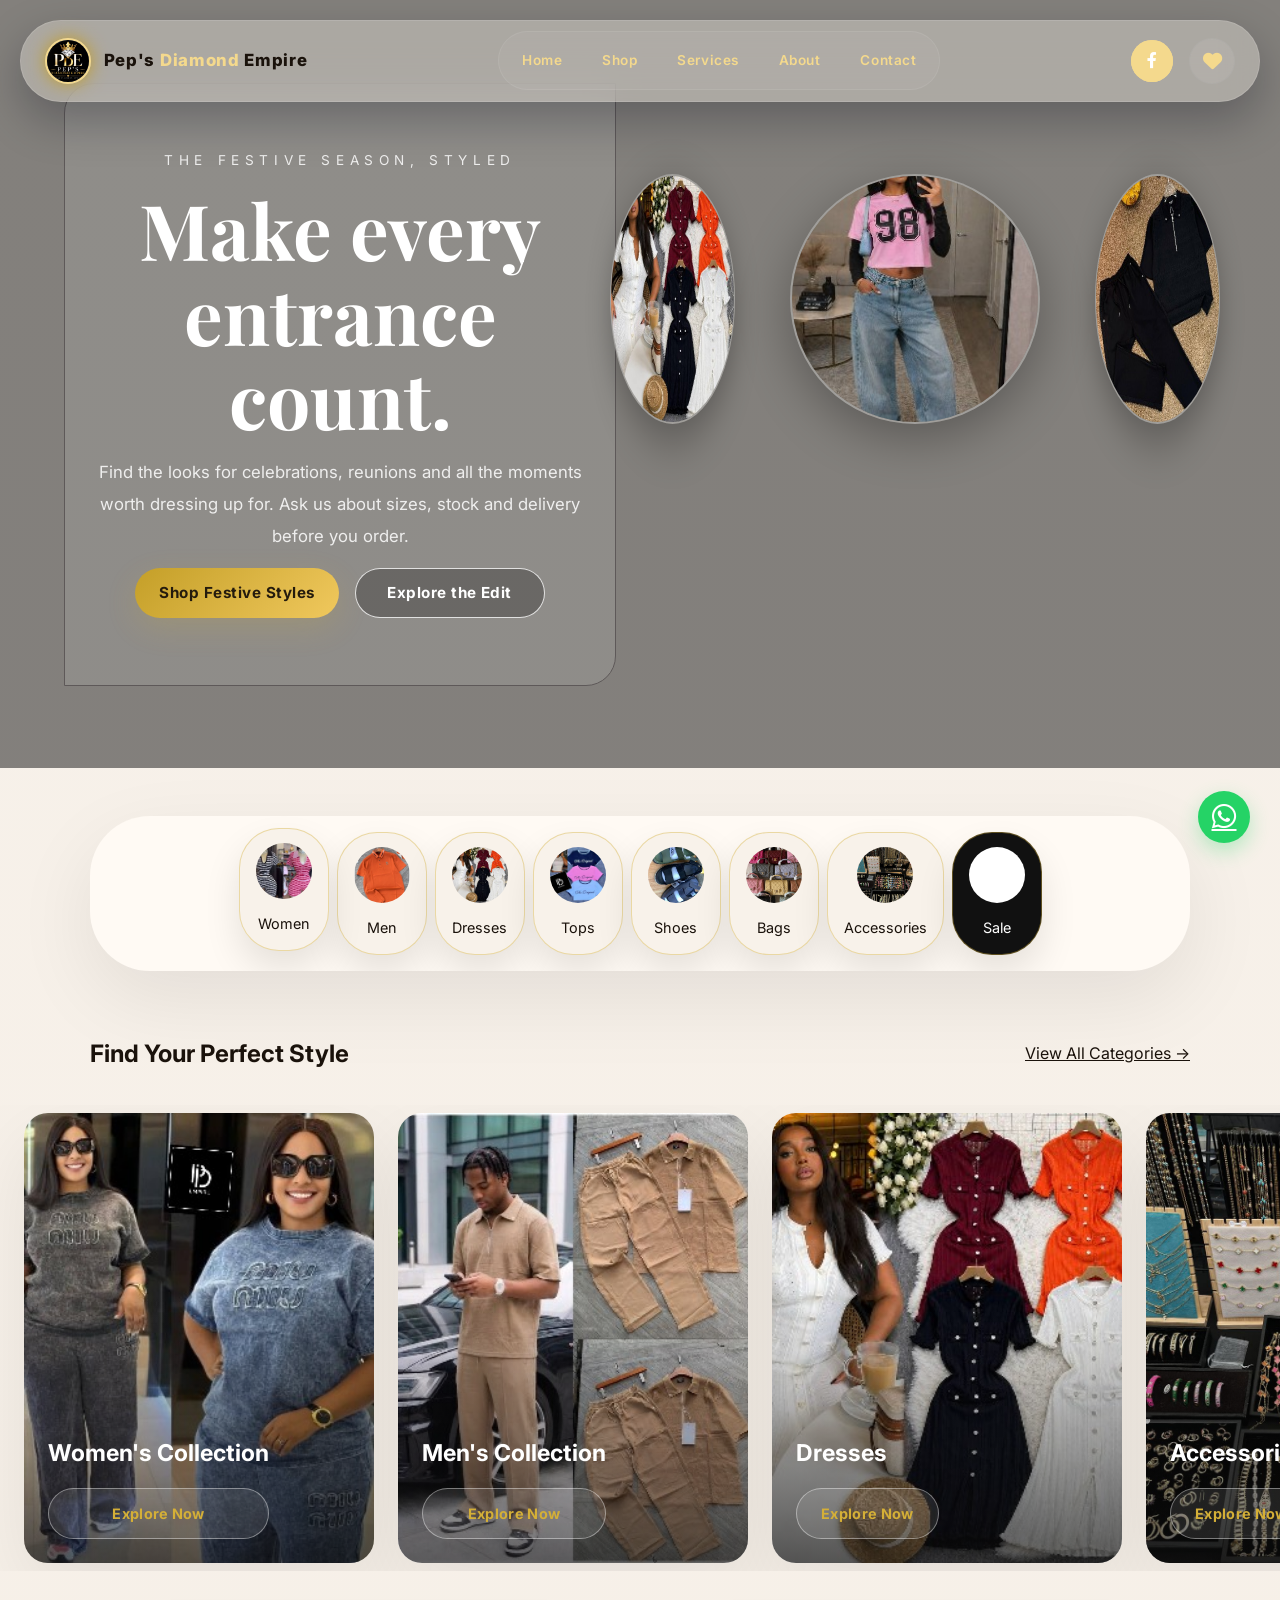
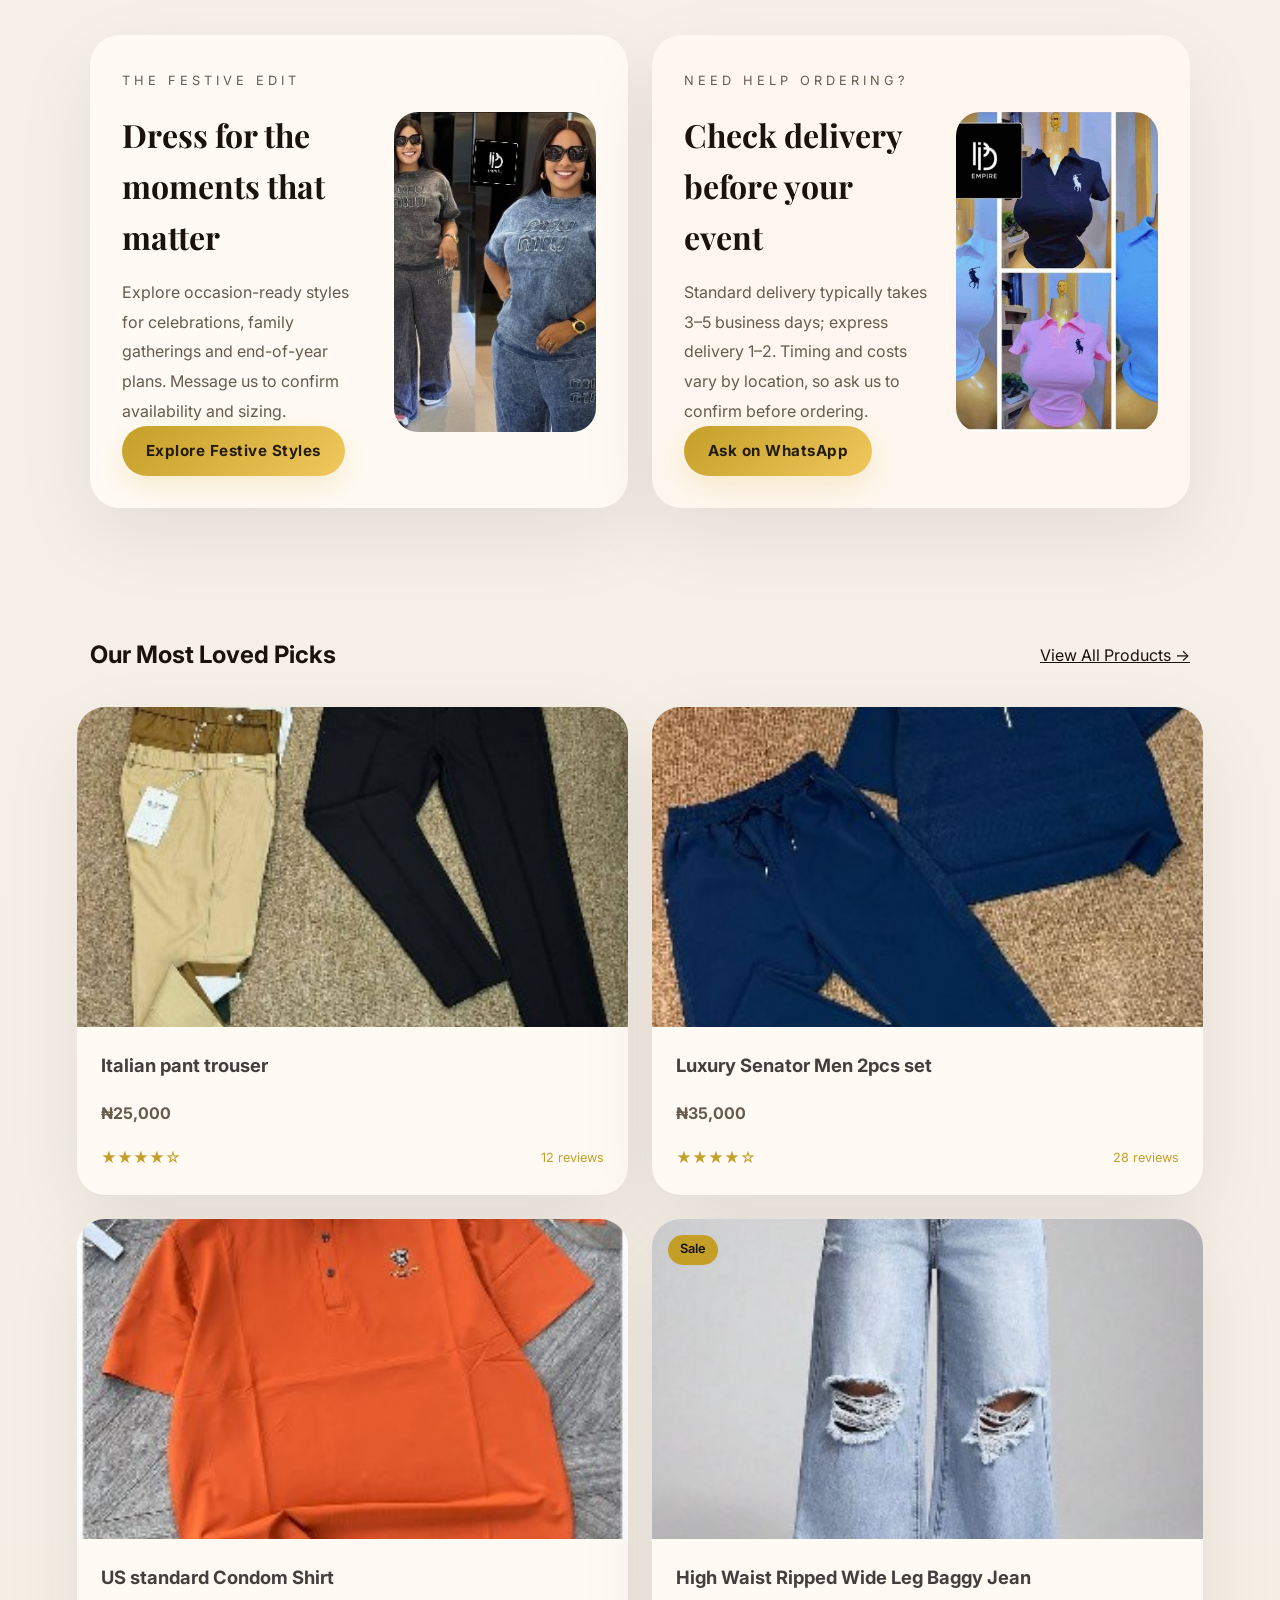
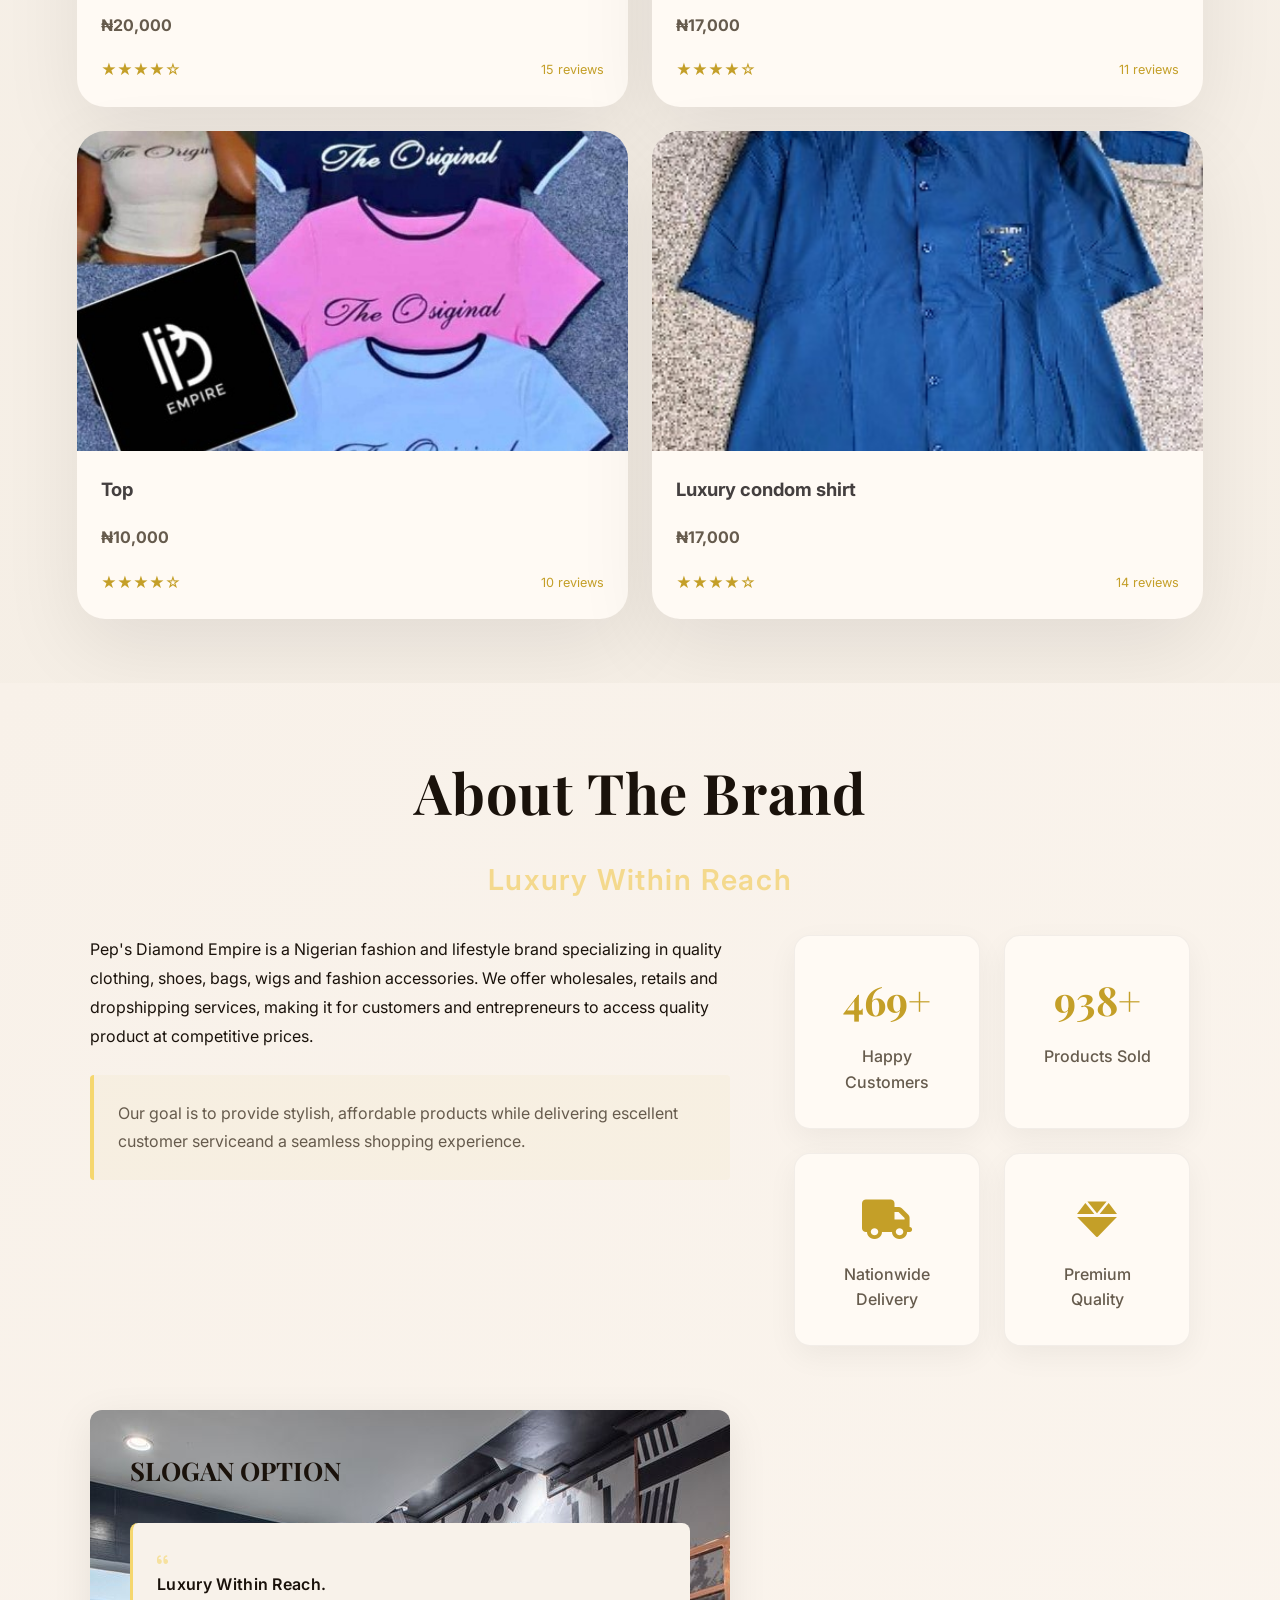
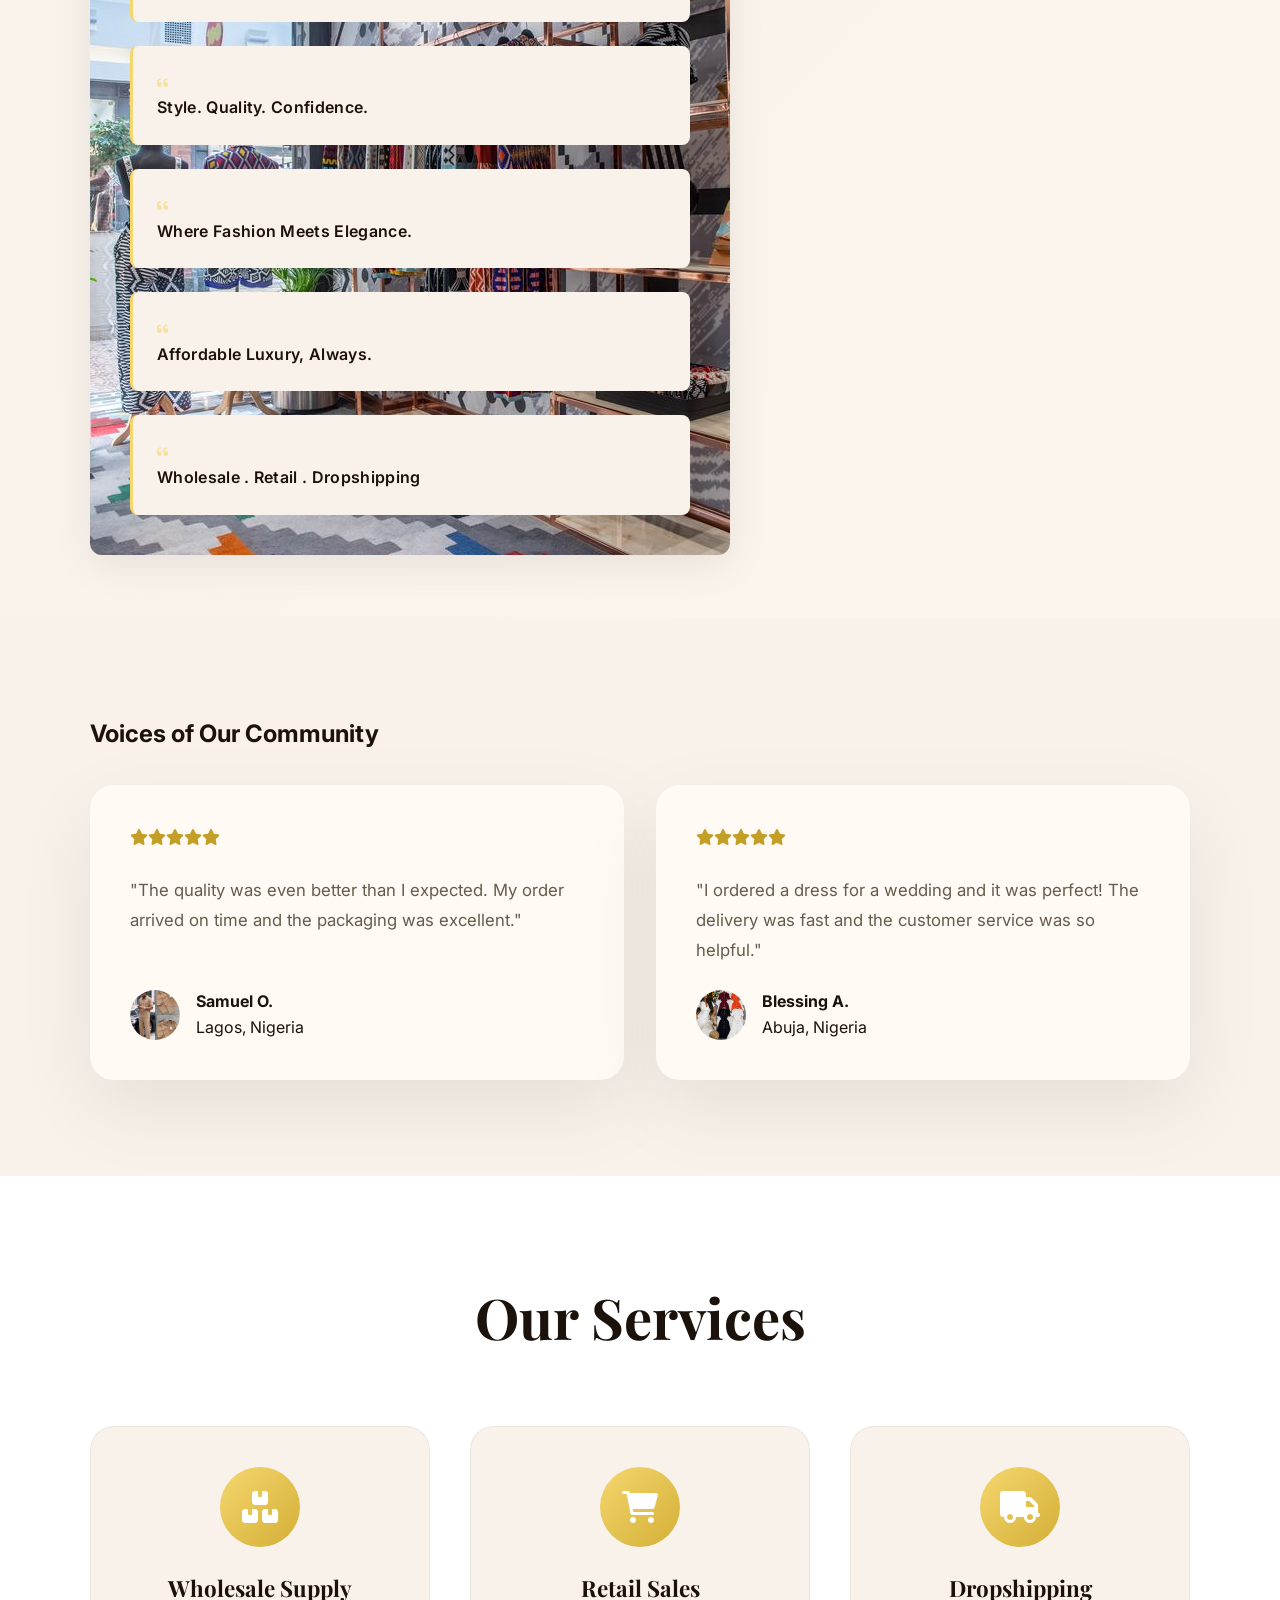
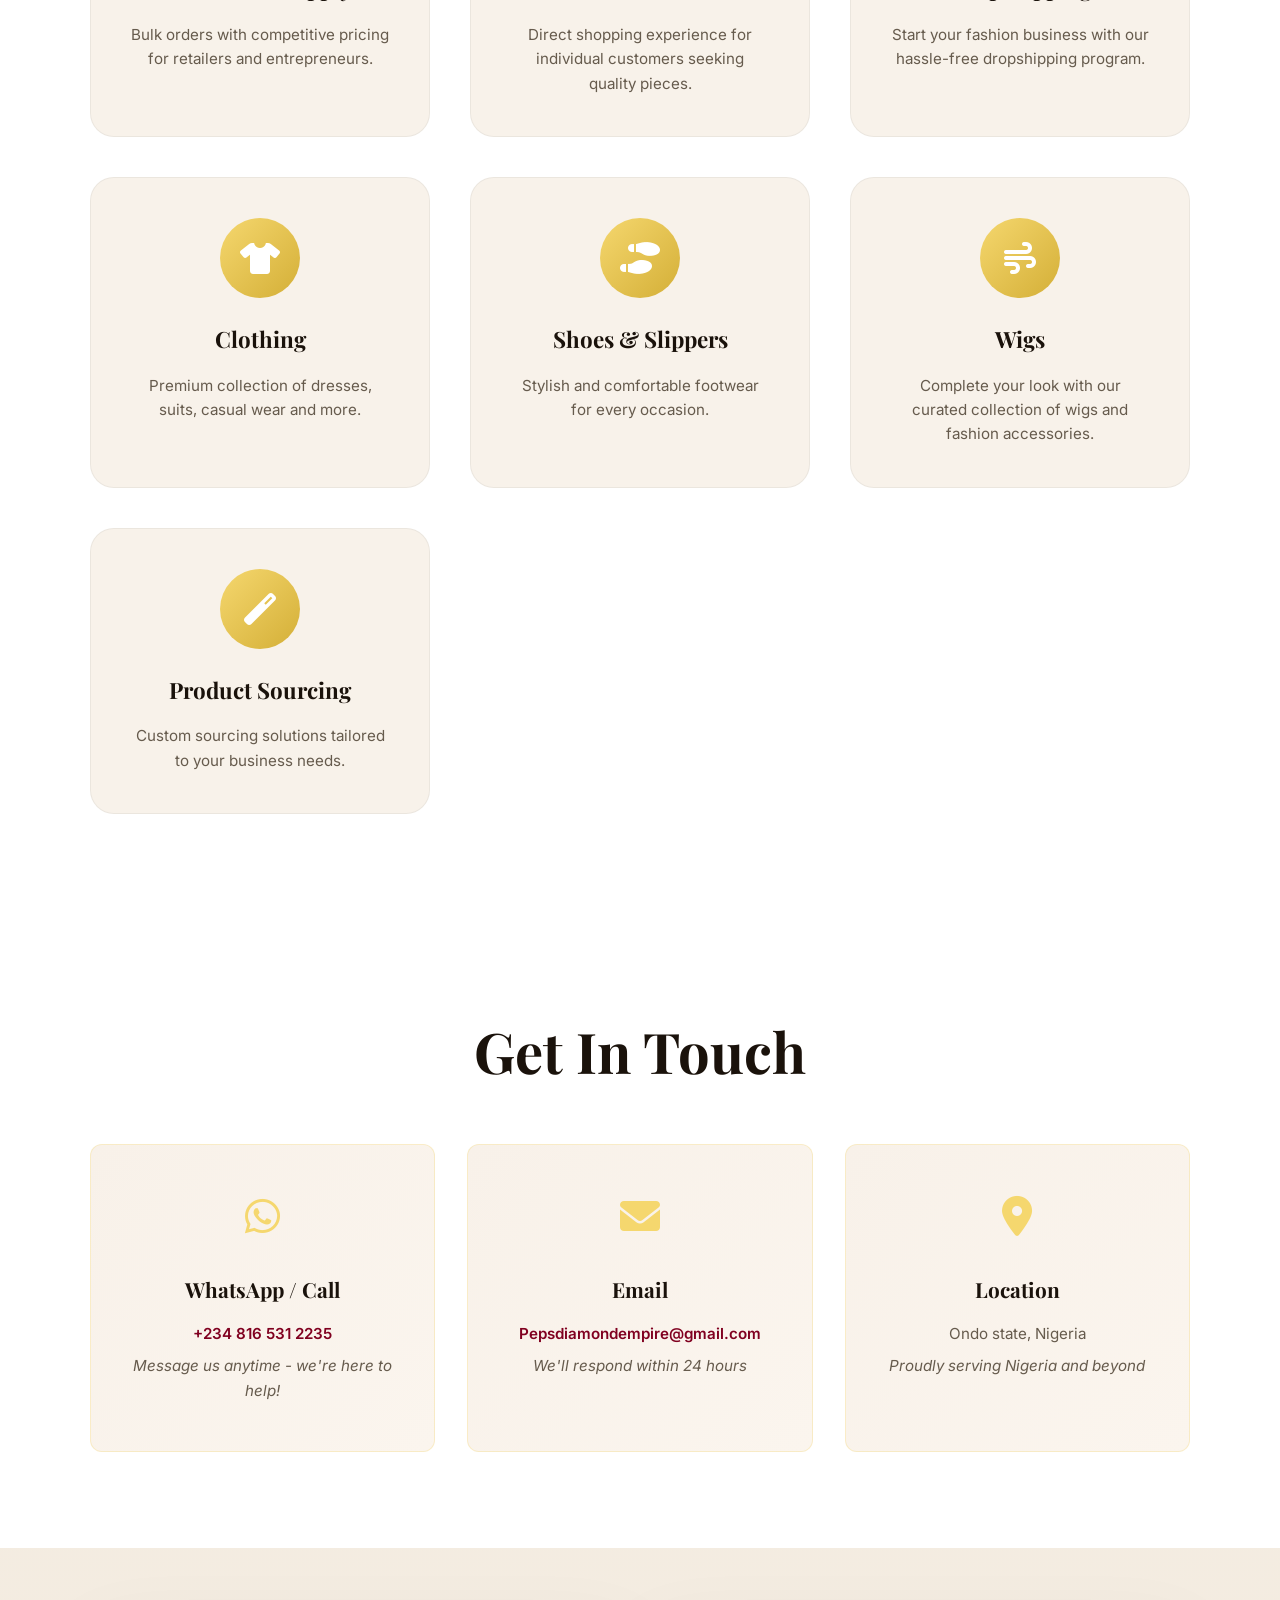
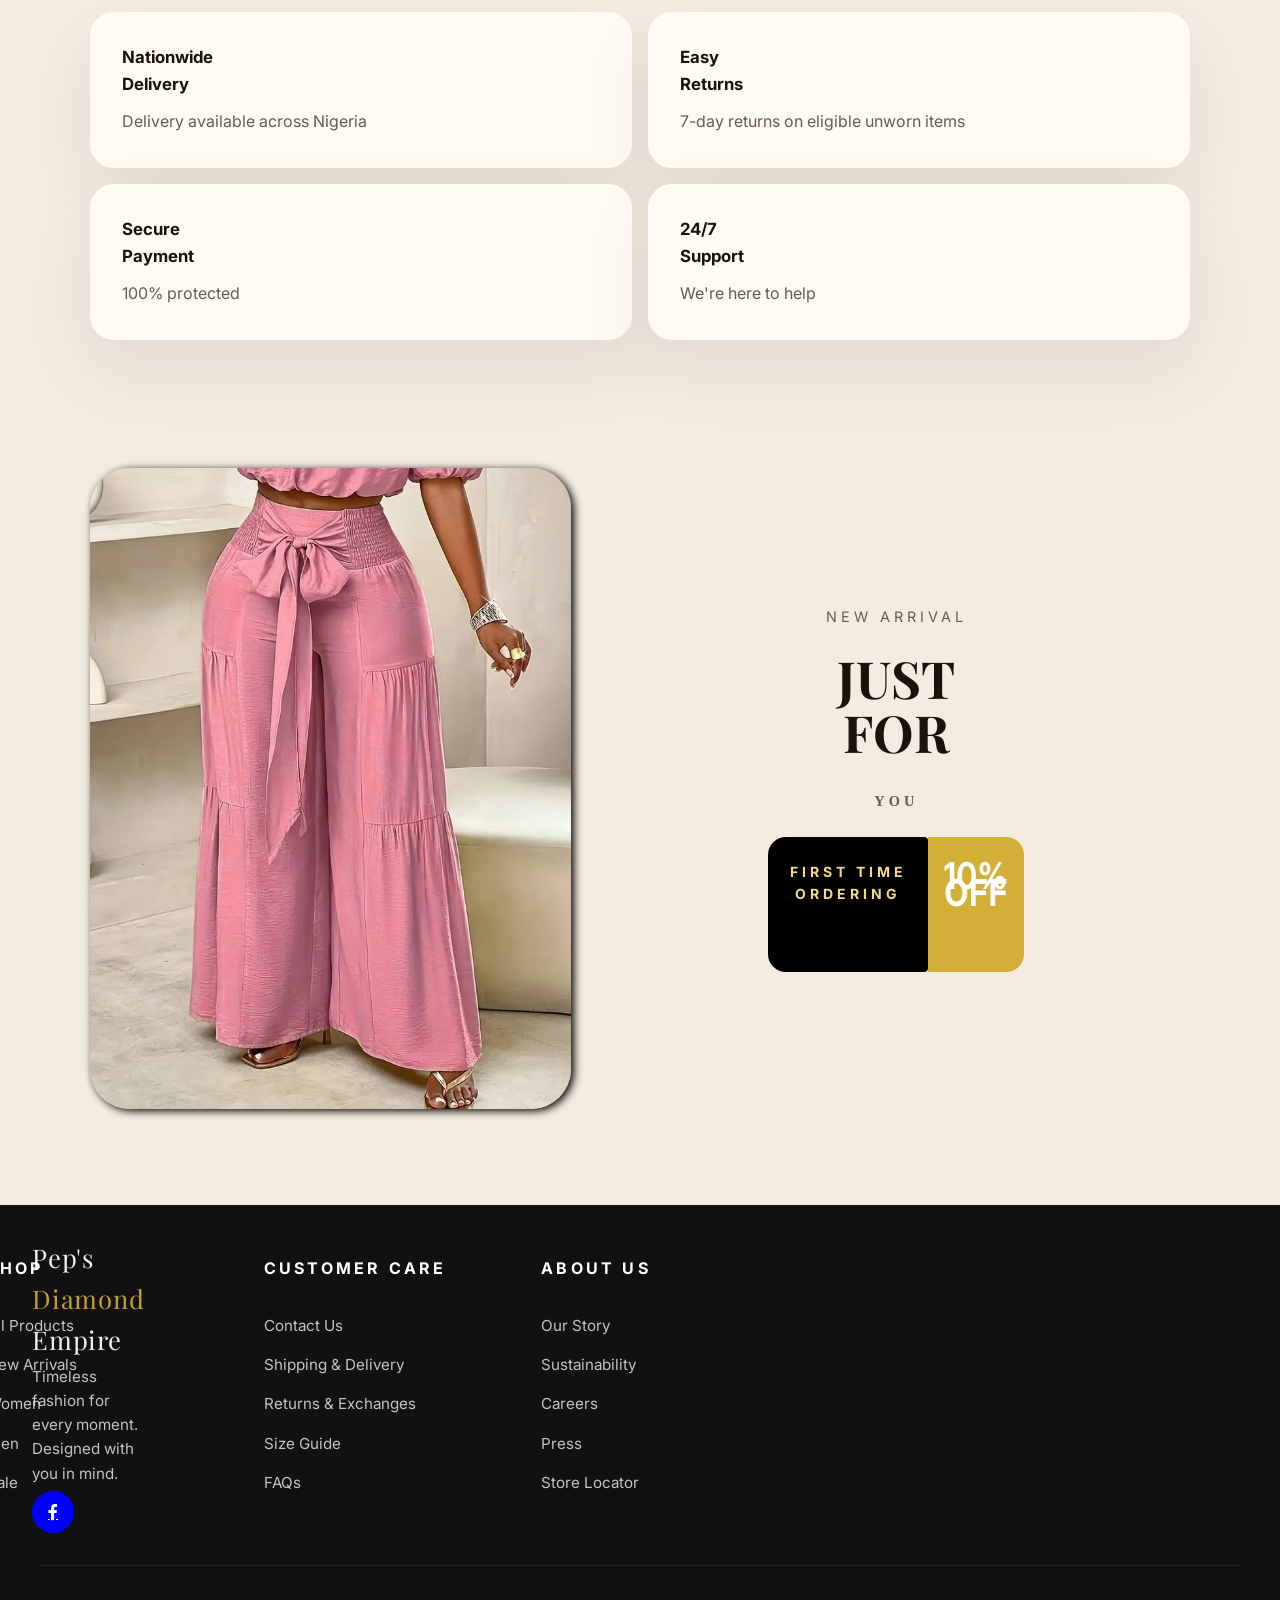
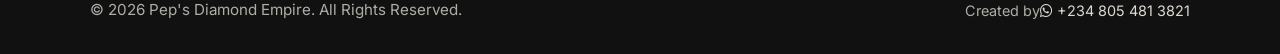
<file: index.html>
<!doctype html>
<html lang="en">
  <head>
    <meta charset="UTF-8" />
    <meta name="viewport" content="width=device-width, initial-scale=1.0" />
    <title>Pep's Diamond Empire</title>
    <link rel="icon" type="image/png" href="asset/peps logoss.png" />
    <link rel="preconnect" href="https://fonts.googleapis.com" />
    <link rel="preconnect" href="https://fonts.gstatic.com" crossorigin />
    <link
      href="https://fonts.googleapis.com/css2?family=Inter:wght@300;400;500;600;700&family=Playfair+Display:wght@400;500;600;700&display=swap"
      rel="stylesheet"
    />
    <link
      rel="stylesheet"
      href="https://cdnjs.cloudflare.com/ajax/libs/font-awesome/6.0.0/css/all.min.css"
    />
    <link rel="stylesheet" href="Style.css" />
  </head>
  <body>
    <div id="loader">
      <div class="diamond-loader">
        <img
          src="asset/peps logoss.png"
          alt="Pep's Diamond Empire Logo"
          class="brand-logo"
        />
      </div>
      <div class="loader-text">Pep's <span>Diamond</span> Empire</div>
    </div>

    <div class="page-overlay" id="page-overlay"></div>
    <header class="site-header">
      <nav class="navbar container">
        <div class="brand">
          <a href="index.html"
            ><img
              src="asset/peps logoss.png"
              alt="Pep's Diamond Empire"
              class="brand-logo"
          /></a>
          <a href="index.html" class="brand-name"
            >Pep's <span>Diamond</span> Empire</a
          >
        </div>

        <ul class="nav-links" id="nav-links">
          <button
            class="nav-close-btn"
            id="nav-close-btn"
            title="Close menu"
            aria-label="Close navigation menu"
          >
            <i class="fas fa-times"></i>
          </button>
          <li><a href="index.html">Home</a></li>
          <li><a href="Shop.html">Shop</a></li>
          <li><a href="#services">Services</a></li>
          <li><a href="#about">About</a></li>
          <li><a href="#contact">Contact</a></li>
        </ul>
        <div class="social-links">
          <div class="social-links">
            <a
              href="https://www.facebook.com/PepsDiamondEmpire"
              target="_blank"
              rel="noopener noreferrer"
              title="Facebook"
              ><i class="fab fa-facebook-f"></i
            ></a>
          </div>
        </div>
        <div class="header-actions">
          <a
            href="Wishlist.html"
            class="header-wishlist-btn"
            title="My Wishlist"
            aria-label="View Wishlist"
          >
            <i class="fas fa-heart"></i>
            <span class="wishlist-counter">0</span>
          </a>
        </div>
        <button
          class="menu-toggle"
          id="mobile-menu"
          title="Toggle navigation"
          aria-label="Open navigation menu"
        >
          <i class="fas fa-bars"></i>
        </button>
      </nav>
    </header>

    <main>
      <section class="hero" id="home">
        <!-- Video Background -->
        <video autoplay muted loop playsinline class="hero-video-bg">
          <source src="asset/Untitled-design.mp4" type="video/mp4" />
          Your browser does not support the video tag.
        </video>
        <div class="hero-overlay"></div>
        <div class="hero-inner fade-in">
          <div class="hero-copy">
            <span class="eyebrow">THE FESTIVE SEASON, STYLED</span>
            <h1>Make every<br />entrance count.</h1>
            <p>
              Find the looks for celebrations, reunions and all the moments
              worth dressing up for. Ask us about sizes, stock and delivery
              before you order.
            </p>
            <div class="hero-actions">
              <a href="Shop.html" class="btn btn-primary"
                >Shop Festive Styles</a>
              <a href="#festive-edit" class="btn btn-secondary"
                >Explore the Edit</a>
            </div>
          </div>
          <div class="hero-product-rotator">
            <img
              src="asset/Men wears/61695.jpg"
              alt="Rotating Product 1"
              style="--i: 1"
            />
            <img
              src="asset/Men wears/61722.jpg"
              alt="Rotating Product 2"
              style="--i: 2"
            />
            <img
              src="asset/shoes/61441.jpg"
              alt="Rotating Product 3"
              style="--i: 3"
            />
            <img
              src="asset/shoes/61728.jpg"
              alt="Rotating Product 4"
              style="--i: 4"
            />
            <img
              src="asset/Womenwears/61432.jpg"
              alt="Rotating Product 5"
              style="--i: 5"
            />
            <img
              src="asset/Womenwears/61435.jpg"
              alt="Rotating Product 6"
              style="--i: 6"
            />
          </div>
        </div>
      </section>

      <section class="category-nav">
        <div class="container">
          <div class="category-nav-inner">
            <a href="Shop.html?category=women" class="category-pill active">
              <img
                src="asset/Womenwears/61799.jpg"
                alt="Women"
                loading="lazy"
              />
              <span>Women</span>
            </a>
            <a href="Shop.html?category=men" class="category-pill">
              <img src="asset/Men wears/61697.jpg" alt="Men" loading="lazy" />
              <span>Men</span>
            </a>
            <a href="Shop.html?category=women" class="category-pill">
              <img
                src="asset/Womenwears/61432.jpg"
                alt="Dresses"
                loading="lazy"
              />
              <span>Dresses</span>
            </a>
            <a href="Shop.html?category=women" class="category-pill">
              <img src="asset/Womenwears/61777.jpg" alt="Tops" loading="lazy" />
              <span>Tops</span>
            </a>
            <a href="Shop.html?category=shoes" class="category-pill">
              <img src="asset/shoes/61728.jpg" alt="Shoes" loading="lazy" />
              <span>Shoes</span>
            </a>
            <a href="Shop.html?category=bags" class="category-pill">
              <img src="asset/bags/download5.jpg" alt="Bags" loading="lazy" />
              <span>Bags</span>
            </a>
            <a href="Shop.html?category=accessories" class="category-pill">
              <img
                src="asset/accessories/accessories.jpg"
                alt="Accessories"
                loading="lazy"
              />
              <span>Accessories</span>
            </a>
            <a href="Shop.html" class="category-pill category-pill-sale">
              <img src="asset/peps logoss.png" alt="Sale" />
              <span>Sale</span>
            </a>
          </div>
        </div>
      </section>

      <section class="shop-by-category fade-in" id="categories">
        <div class="container section-header">
          <h2>Find Your Perfect Style</h2>
          <a href="Shop.html" class="more-link">View All Categories →</a>
        </div>
        <div class="cards-grid-wrapper">
          <article class="category-card">
            <img
              src="asset/Womenwears/61795.jpg"
              alt="Women's Collection"
              loading="lazy"
            />
            <div class="card-overlay"></div>
            <div class="card-copy">
              <h3>Women's Collection</h3>
              <a href="Shop.html?category=women" class="btn btn-tertiary"
                >Explore Now</a
              >
            </div>
          </article>
          <article class="category-card">
            <img
              src="asset/Men wears/61713.jpg"
              alt="Men's Collection"
              loading="lazy"
            />
            <div class="card-overlay"></div>
            <div class="card-copy">
              <h3>Men's Collection</h3>
              <a href="Shop.html?category=men" class="btn btn-tertiary"
                >Explore Now</a
              >
            </div>
          </article>
          <article class="category-card">
            <img
              src="asset/Womenwears/61432.jpg"
              alt="Dresses"
              loading="lazy"
            />
            <div class="card-overlay"></div>
            <div class="card-copy">
              <h3>Dresses</h3>
              <a href="Shop.html?category=women" class="btn btn-tertiary"
                >Explore Now</a
              >
            </div>
          </article>
          <article class="category-card">
            <img
              src="asset/accessories/accessories.jpg"
              alt="Accessories"
              loading="lazy"
            />
            <div class="card-overlay"></div>
            <div class="card-copy">
              <h3>Accessories</h3>
              <a href="Shop.html?category=accessories" class="btn btn-tertiary"
                >Explore Now</a
              >
            </div>
          </article>
          <article class="category-card">
            <img
              src="asset/shoes/61728.jpg"
              alt="Shoes Collection"
              loading="lazy"
            />
            <div class="card-overlay"></div>
            <div class="card-copy">
              <h3>Shoes Collection</h3>
              <a href="Shop.html?category=shoes" class="btn btn-tertiary"
                >Explore Now</a
              >
            </div>
          </article>
          <article class="category-card">
            <img
              src="asset/bags/download5.jpg"
              alt="Bags Collection"
              loading="lazy"
            />
            <div class="card-overlay"></div>
            <div class="card-copy">
              <h3>Bags Collection</h3>
              <a href="Shop.html?category=bags" class="btn btn-tertiary"
                >Explore Now</a
              >
            </div>
          </article>
        </div>
      </section>

      <section class="promo-row fade-in" id="festive-edit">
        <div class="container promo-grid">
          <article class="promo-card">
            <div>
              <span>The Festive Edit</span>
              <h3>Dress for the moments that matter</h3>
              <p>
                Explore occasion-ready styles for celebrations, family
                gatherings and end-of-year plans. Message us to confirm
                availability and sizing.
              </p>
              <a href="Shop.html" class="btn btn-primary"
                >Explore Festive Styles</a
              >
            </div>
            <img
              src="asset/Womenwears/61795.jpg"
              alt="Festive-season fashion look"
              loading="lazy"
            />
          </article>
          <article class="promo-card promo-card-light">
            <div>
              <span>Need help ordering?</span>
              <h3>Check delivery before your event</h3>
              <p>
                Standard delivery typically takes 3–5 business days; express
                delivery 1–2. Timing and costs vary by location, so ask us to
                confirm before ordering.
              </p>
              <a
                href="https://wa.me/2348165312235?text=Hello%20Pep%27s%20Diamond%20Empire%2C%20please%20help%20me%20check%20delivery%20timing%20for%20my%20location."
                class="btn btn-primary"
                target="_blank"
                rel="noopener noreferrer"
                >Ask on WhatsApp</a
              >
            </div>
            <img
              src="asset/Womenwears/61784.jpg"
              alt="New-season fashion"
              loading="lazy"
            />
          </article>
        </div>
      </section>

      <section class="best-sellers fade-in" id="shop">
        <div class="container section-header">
          <h2>Our Most Loved Picks</h2>
          <a href="Shop.html" class="more-link">View All Products →</a>
        </div>
        <div class="grid product-grid">
          <article class="product-card">
            <div class="product-image">
              <img
                src="asset/Men wears/61438.jpg"
                alt="Italian pant trouser"
                loading="lazy"
              />
              <button
                class="wishlist"
                title="Add to Wishlist"
                aria-label="Add to Wishlist"
              >
                <i class="fas fa-heart"></i>
              </button>
              <button
                class="inquire-btn"
                data-product="Italian pant trouser - ₦25,000.00"
                title="Ask about this product on WhatsApp"
              >
                <i class="fas fa-comment-dots"></i> Inquire
              </button>
            </div>
            <div class="product-copy">
              <h3>Italian pant trouser</h3>
              <p class="price">₦25,000</p>
              <div class="product-meta">
                <span>★★★★☆</span>
                <small>12 reviews</small>
              </div>
            </div>
          </article>
          <article class="product-card">
            <div class="product-image">
              <img
                src="asset/Men wears/61701.jpg"
                alt="Ribbed Knit Top"
                loading="lazy"
              />
              <button
                class="wishlist"
                title="Add to Wishlist"
                aria-label="Add to Wishlist"
              >
                <i class="fas fa-heart"></i>
              </button>
              <button
                class="inquire-btn"
                data-product="Luxury Senator Men 2pcs set - ₦35,000.00"
                title="Ask about this product on WhatsApp"
              >
                <i class="fas fa-comment-dots"></i> Inquire
              </button>
            </div>
            <div class="product-copy">
              <h3>Luxury Senator Men 2pcs set</h3>
              <p class="price">₦35,000</p>
              <div class="product-meta">
                <span>★★★★☆</span>
                <small>28 reviews</small>
              </div>
            </div>
          </article>
          <article class="product-card">
            <div class="product-image">
              <img
                src="asset/Men wears/61697.jpg"
                alt="Wide Leg Trousers"
                loading="lazy"
              />
              <button
                class="wishlist"
                title="Add to Wishlist"
                aria-label="Add to Wishlist"
              >
                <i class="fas fa-heart"></i>
              </button>
              <button
                class="inquire-btn"
                data-product="US standard Condom Shirt - ₦20,000.00"
                title="Ask about this product on WhatsApp"
              >
                <i class="fas fa-comment-dots"></i> Inquire
              </button>
            </div>
            <div class="product-copy">
              <h3>US standard Condom Shirt</h3>
              <p class="price">₦20,000</p>
              <div class="product-meta">
                <span>★★★★☆</span>
                <small>15 reviews</small>
              </div>
            </div>
          </article>
          <article class="product-card">
            <div class="product-image">
              <img
                src="asset/Womenwears/61759.jpg"
                alt="High Waist Ripped Wide Leg Baggy Jean"
                loading="lazy"
              />
              <span class="product-badge">Sale</span>
              <button
                class="wishlist"
                title="Add to Wishlist"
                aria-label="Add to Wishlist"
              >
                <i class="fas fa-heart"></i>
              </button>
              <button
                class="inquire-btn"
                data-product="High Waist Ripped Wide Leg Baggy Jean - ₦17,000"
                title="Ask about this product on WhatsApp"
              >
                <i class="fas fa-comment-dots"></i> Inquire
              </button>
            </div>
            <div class="product-copy">
              <h3>High Waist Ripped Wide Leg Baggy Jean</h3>
              <p class="price">₦17,000</p>
              <div class="product-meta">
                <span>★★★★☆</span>
                <small>11 reviews</small>
              </div>
            </div>
          </article>
          <article class="product-card">
            <div class="product-image">
              <img
                src="asset/Womenwears/61777.jpg"
                alt="Women Top"
                loading="lazy"
              />
              <button
                class="wishlist"
                title="Add to Wishlist"
                aria-label="Add to Wishlist"
              >
                <i class="fas fa-heart"></i>
              </button>
              <button
                class="inquire-btn"
                data-product="White Patterned Ladies Top - ₦10,000.00"
                title="Ask about this product on WhatsApp"
              >
                <i class="fas fa-comment-dots"></i> Inquire
              </button>
            </div>
            <div class="product-copy">
              <h3>Top</h3>
              <p class="price">₦10,000</p>
              <div class="product-meta">
                <span>★★★★☆</span>
                <small>10 reviews</small>
              </div>
            </div>
          </article>
          <article class="product-card">
            <div class="product-image">
              <img
                src="asset/Men wears/61731.jpg"
                alt="Luxury condom shirt"
                loading="lazy"
              />
              <button
                class="wishlist"
                title="Add to Wishlist"
                aria-label="Add to Wishlist"
              >
                <i class="fas fa-heart"></i>
              </button>
              <button
                class="inquire-btn"
                data-product="Luxury condom shirt - ₦17,000 from your website."
                title="Ask about this product on WhatsApp"
              >
                <i class="fas fa-comment-dots"></i> Inquire
              </button>
            </div>
            <div class="product-copy">
              <h3>Luxury condom shirt</h3>
              <p class="price">₦17,000</p>
              <div class="product-meta">
                <span>★★★★☆</span>
                <small>14 reviews</small>
              </div>
            </div>
          </article>
        </div>
      </section>

      <!-- About The Brand Section -->
      <section class="about-brand fade-in" id="about">
        <div class="container">
          <div class="about-header">
            <h2 class="about-title">About The Brand</h2>
            <div class="about-slogan">
              <p>Luxury Within Reach</p>
            </div>
          </div>

          <div class="about-content-wrapper">
            <div class="about-text">
              <p class="about-intro">
                Pep's Diamond Empire is a Nigerian fashion and lifestyle brand
                specializing in quality clothing, shoes, bags, wigs and fashion
                accessories. We offer wholesales, retails and dropshipping
                services, making it for customers and entrepreneurs to access
                quality product at competitive prices.
              </p>
              <p class="about-mission">
                Our goal is to provide stylish, affordable products while
                delivering escellent customer serviceand a seamless shopping
                experience.
              </p>
            </div>
            <div class="about-stats animated-stats">
              <div class="stat-item">
                <strong class="stat-number" data-target="500">0+</strong>
                <span>Happy Customers</span>
              </div>
              <div class="stat-item">
                <strong class="stat-number" data-target="1000">0+</strong>
                <span>Products Sold</span>
              </div>
              <div class="stat-item">
                <strong><i class="fas fa-truck"></i></strong>
                <span>Nationwide Delivery</span>
              </div>
              <div class="stat-item">
                <strong><i class="fas fa-gem"></i></strong>
                <span>Premium Quality</span>
              </div>
            </div>

            <div class="slogans">
              <div class="brand-slogans">
                <h3 class="option">SLOGAN OPTION</h3>
                <div class="slogans-grid">
                  <div class="slogan-item" style="display: none">
                    <i class="fas fa-quote-left"></i>
                    <p>Wear it. Love it. Own it.</p>
                  </div>
                  <div class="slogan-item">
                    <i class="fas fa-quote-left"></i>
                    <p>Luxury Within Reach.</p>
                  </div>
                  <div class="slogan-item">
                    <i class="fas fa-quote-left"></i>
                    <p>Style. Quality. Confidence.</p>
                  </div>
                  <div class="slogan-item">
                    <i class="fas fa-quote-left"></i>
                    <p>Where Fashion Meets Elegance.</p>
                  </div>
                  <div class="slogan-item">
                    <i class="fas fa-quote-left"></i>
                    <p>Affordable Luxury, Always.</p>
                  </div>
                  <div class="slogan-item">
                    <i class="fas fa-quote-left"></i>
                    <p>Wholesale . Retail . Dropshipping</p>
                  </div>
                </div>
              </div>
            </div>
          </div>
        </div>
      </section>

      <!-- Testimonials Section -->
      <section class="testimonials fade-in">
        <div class="container">
          <div class="section-header">
            <h2>Voices of Our Community</h2>
          </div>
          <div class="testimonial-grid">
            <div class="testimonial-card">
              <div class="testimonial-rating">
                <i class="fas fa-star"></i><i class="fas fa-star"></i
                ><i class="fas fa-star"></i><i class="fas fa-star"></i
                ><i class="fas fa-star"></i>
              </div>
              <p class="testimonial-text">
                "The quality was even better than I expected. My order arrived
                on time and the packaging was excellent."
              </p>
              <div class="testimonial-author">
                <img
                  src="asset/Men wears/61713.jpg"
                  alt="Samuel O."
                  class="author-img"
                  loading="lazy"
                />
                <div class="author-info">
                  <strong>Samuel O.</strong>
                  <span>Lagos, Nigeria</span>
                </div>
              </div>
            </div>
            <div class="testimonial-card">
              <div class="testimonial-rating">
                <i class="fas fa-star"></i><i class="fas fa-star"></i
                ><i class="fas fa-star"></i><i class="fas fa-star"></i
                ><i class="fas fa-star"></i>
              </div>
              <p class="testimonial-text">
                "I ordered a dress for a wedding and it was perfect! The
                delivery was fast and the customer service was so helpful."
              </p>
              <div class="testimonial-author">
                <img
                  src="asset/Womenwears/61432.jpg"
                  alt="Blessing A."
                  class="author-img"
                  loading="lazy"
                />
                <div class="author-info">
                  <strong>Blessing A.</strong>
                  <span>Abuja, Nigeria</span>
                </div>
              </div>
            </div>
          </div>
        </div>
      </section>

      <!-- Services Section -->
      <section class="services fade-in" id="services">
        <div class="container">
          <h2 class="section-title">Our Services</h2>
          <div class="services-grid">
            <div class="service-card">
              <div class="service-icon">
                <i class="fas fa-boxes"></i>
              </div>
              <h3>Wholesale Supply</h3>
              <p>
                Bulk orders with competitive pricing for retailers and
                entrepreneurs.
              </p>
            </div>
            <div class="service-card">
              <div class="service-icon">
                <i class="fas fa-shopping-cart"></i>
              </div>
              <h3>Retail Sales</h3>
              <p>
                Direct shopping experience for individual customers seeking
                quality pieces.
              </p>
            </div>
            <div class="service-card">
              <div class="service-icon">
                <i class="fas fa-truck"></i>
              </div>
              <h3>Dropshipping</h3>
              <p>
                Start your fashion business with our hassle-free dropshipping
                program.
              </p>
            </div>
            <div class="service-card">
              <div class="service-icon">
                <i class="fas fa-tshirt"></i>
              </div>
              <h3>Clothing</h3>
              <p>Premium collection of dresses, suits, casual wear and more.</p>
            </div>
            <div class="service-card">
              <div class="service-icon">
                <i class="fas fa-shoe-prints"></i>
              </div>
              <h3>Shoes &amp; Slippers</h3>
              <p>Stylish and comfortable footwear for every occasion.</p>
            </div>
            <div class="service-card">
              <div class="service-icon">
                <i class="fas fa-wind"></i>
              </div>
              <h3>Wigs</h3>
              <p>
                Complete your look with our curated collection of wigs and
                fashion accessories.
              </p>
            </div>
            <div class="service-card">
              <div class="service-icon">
                <i class="fas fa-magic"></i>
              </div>
              <h3>Product Sourcing</h3>
              <p>Custom sourcing solutions tailored to your business needs.</p>
            </div>
          </div>
        </div>
      </section>

      <!-- Contact Information Section -->
      <section class="contact-info fade-in" id="contact">
        <div class="container">
          <h2 class="section-title">Get In Touch</h2>
          <div class="contact-methods">
            <div class="contact-card">
              <div class="contact-icon">
                <i class="fab fa-whatsapp"></i>
              </div>
              <h3>WhatsApp / Call</h3>
              <p>
                <a
                  href="https://wa.me/2348165312235"
                  target="_blank"
                  rel="noopener noreferrer"
                  >+234 816 531 2235</a
                >
              </p>
              <p class="contact-note">
                Message us anytime - we're here to help!
              </p>
            </div>
            <div class="contact-card">
              <div class="contact-icon">
                <i class="fas fa-envelope"></i>
              </div>
              <h3>Email</h3>
              <p>
                <a href="mailto:Pepsdiamondempire@gmail.com"
                  >Pepsdiamondempire@gmail.com</a
                >
              </p>
              <p class="contact-note">We'll respond within 24 hours</p>
            </div>
            <div class="contact-card">
              <div class="contact-icon">
                <i class="fas fa-map-marker-alt"></i>
              </div>
              <h3>Location</h3>
              <p>Ondo state, Nigeria</p>
              <p class="contact-note">Proudly serving Nigeria and beyond</p>
            </div>
          </div>
        </div>
      </section>

      <section class="features-bar fade-in">
        <div class="container features-grid">
          <div class="feature-box">
            <h4>Nationwide Delivery</h4>
            <p>Delivery available across Nigeria</p>
          </div>
          <div class="feature-box">
            <h4>Easy Returns</h4>
            <p>7-day returns on eligible unworn items</p>
          </div>
          <div class="feature-box">
            <h4>Secure Payment</h4>
            <p>100% protected</p>
          </div>
          <div class="feature-box">
            <h4>24/7 Support</h4>
            <p>We're here to help</p>
          </div>
        </div>
      </section>

      <section class="newsletter fade-in" id="newsletter">
        <div class="container newsletter-grid">
          <div class="newsletter-image">
            <img
              src="asset/Womenwears/shopping good eyes.jpg"
              alt="Style List"
              loading="lazy"
            />
          </div>
          <div class="newsletter-copy">
            <span>NEW ARRIVAL</span>
            <h2>JUST <br />FOR <br /><span class="lettar">YOU</span></h2>

            <div class="spark">
              <span class="park">
                <h4>First Time Ordering</h4>
              </span>
              <div class="rack">
                <h1>10% OFF</h1>
              </div>
            </div>
          </div>
        </div>
      </section>
    </main>

    <footer class="site-footer">
      <div class="footer-grid">
        <div class="footer-column footer-brand-col">
          <div class="footer-brand">Pep's <span>Diamond</span> Empire</div>
          <p>Timeless fashion for every moment. Designed with you in mind.</p>
          <div class="social-links-footer">
            <a
              href="https://www.facebook.com/PepsDiamondEmpire"
              target="_blank"
              rel="noopener noreferrer"
              title="Facebook"
              ><i class="fab fa-facebook-f"></i
            ></a>
          </div>
        </div>
        <div class="footer-section">
          <div class="footer-column">
            <h3 class="footer-heading">SHOP</h3>
            <div class="footer-links">
              <ul>
                <li><a href="Shop.html">All Products</a></li>
                <li><a href="Shop.html">New Arrivals</a></li>
                <li><a href="Shop.html?category=women">Women</a></li>
                <li><a href="Shop.html?category=men">Men</a></li>
                <li><a href="Shop.html">Sale</a></li>
              </ul>
            </div>
          </div>
          <div class="footer-column">
            <h3 class="footer-heading">CUSTOMER CARE</h3>
            <div class="footer-links">
              <ul>
                <li><a href="#contact">Contact Us</a></li>
                <li><a href="faq.html">Shipping & Delivery</a></li>
                <li><a href="faq.html">Returns & Exchanges</a></li>
                <li><a href="faq.html">Size Guide</a></li>
                <li><a href="faq.html">FAQs</a></li>
              </ul>
            </div>
          </div>
          <div class="footer-column">
            <h3 class="footer-heading">ABOUT US</h3>
            <div class="footer-links">
              <ul>
                <li><a href="#about">Our Story</a></li>
                <li><a href="javascript:void(0);">Sustainability</a></li>
                <li><a href="javascript:void(0);">Careers</a></li>
                <li><a href="javascript:void(0);">Press</a></li>
                <li><a href="javascript:void(0);">Store Locator</a></li>
              </ul>
            </div>
          </div>
        </div>
      </div>
      <div class="footer-bottom">
        <div class="container">
          <p>&copy; 2026 Pep's Diamond Empire. All Rights Reserved.</p>
          <p class="creator-credit">
            Created by
            <a
              href="https://wa.me/2348054813821"
              target="_blank"
              rel="noopener noreferrer"
              ><i class="fab fa-whatsapp"></i> +234 805 481 3821</a
            >
          </p>
        </div>
      </div>
    </footer>

    <a
      href="#"
      class="scroll-top-btn"
      id="scrollTop"
      title="Back to Top"
      aria-label="Scroll to top of page"
      ><i class="fas fa-arrow-up"></i
    ></a>

    <!-- Floating WhatsApp Button -->
    <a
      href="https://wa.me/2348165312235"
      class="whatsapp-sticky"
      target="_blank"
      rel="noopener noreferrer"
      title="Chat with us on WhatsApp"
      aria-label="Contact us on WhatsApp"
    >
      <i class="fab fa-whatsapp"></i>
    </a>

    <script src="script.js"></script>
  </body>
</html>
</file>
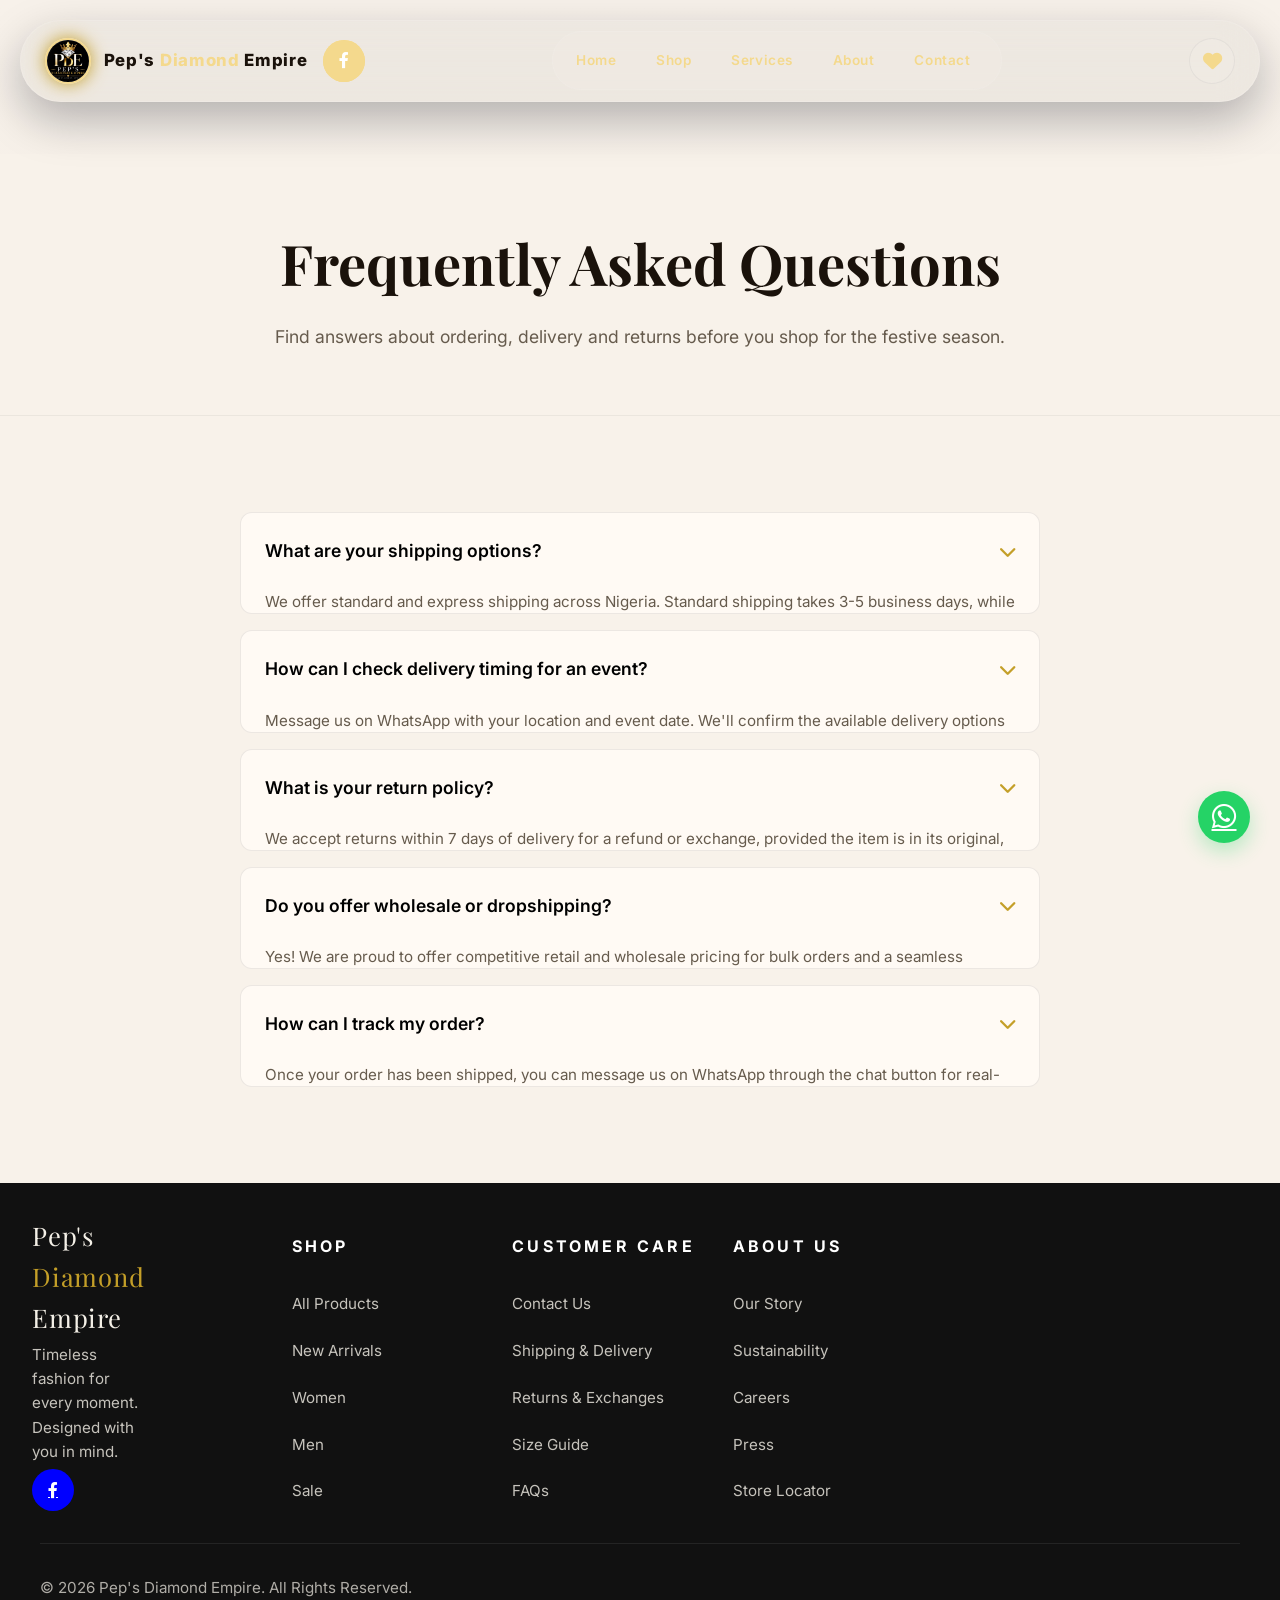
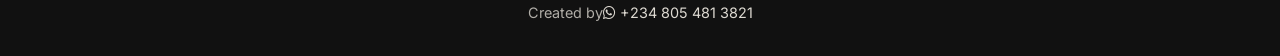
<file: faq.html>
<!doctype html>
<html lang="en">
  <head>
    <meta charset="UTF-8" />
    <meta name="viewport" content="width=device-width, initial-scale=1.0" />
    <title>FAQs - Pep's Diamond Empire</title>
    <link rel="icon" type="image/png" href="asset/peps logoss.png" />
    <link rel="preconnect" href="https://fonts.googleapis.com" />
    <link rel="preconnect" href="https://fonts.gstatic.com" crossorigin />
    <link
      href="https://fonts.googleapis.com/css2?family=Inter:wght@300;400;500;600;700&family=Playfair+Display:wght@400;500;600;700&display=swap"
      rel="stylesheet"
    />
    <link
      rel="stylesheet"
      href="https://cdnjs.cloudflare.com/ajax/libs/font-awesome/6.0.0/css/all.min.css"
    />
    <link rel="stylesheet" href="Style.css" />
  </head>
  <body>
    <div id="loader">
      <div class="diamond-loader">
        <img
          src="asset/peps logoss.png"
          alt="Pep's Diamond Empire Logo"
          class="brand-logo"
        />
      </div>
      <div class="loader-text">Pep's <span>Diamond</span> Empire</div>
    </div>

    <div class="page-overlay" id="page-overlay"></div>
    <header class="site-header">
      <nav class="navbar container">
        <div class="brand">
          <a href="index.html"
            ><img
              src="asset/peps logoss.png"
              alt="Pep's Diamond Empire"
              class="brand-logo"
          /></a>
          <a href="index.html" class="brand-name"
            >Pep's <span>Diamond</span> Empire</a
          >
        </div>

        <div class="social-links">
          <div class="social-links">
            <a
              href="https://www.facebook.com/PepsDiamondEmpire"
              target="_blank"
              rel="noopener noreferrer"
              title="Facebook"
              ><i class="fab fa-facebook-f"></i
            ></a>
          </div>
        </div>
        <ul class="nav-links" id="nav-links">
          <button
            class="nav-close-btn"
            id="nav-close-btn"
            title="Close menu"
            aria-label="Close navigation menu"
          >
            <i class="fas fa-times"></i>
          </button>
          <li><a href="index.html">Home</a></li>
          <li><a href="Shop.html">Shop</a></li>
          <li><a href="index.html#services">Services</a></li>
          <li><a href="index.html#about">About</a></li>
          <li><a href="index.html#contact">Contact</a></li>
          <div class="social-links-footer"></div>
        </ul>
        <div class="header-actions">
          <a
            href="Wishlist.html"
            class="header-wishlist-btn"
            title="My Wishlist"
            aria-label="View Wishlist"
          >
            <i class="fas fa-heart"></i>
            <span class="wishlist-counter">0</span>
          </a>
        </div>
        <button
          class="menu-toggle"
          id="mobile-menu"
          title="Toggle navigation"
          aria-label="Open navigation menu"
        >
          <i class="fas fa-bars"></i>
        </button>
      </nav>
    </header>

    <main>
      <section class="shop-page-header fade-in">
        <div class="container">
          <h1>Frequently Asked Questions</h1>
          <p>
            Find answers about ordering, delivery and returns before you shop
            for the festive season.
          </p>
        </div>
      </section>

      <!-- FAQ Section -->
      <section class="faq-section fade-in" id="faq">
        <div class="container">
          <div class="faq-accordion">
            <div class="faq-item">
              <button class="faq-question" aria-expanded="false">
                <span>What are your shipping options?</span>
                <i class="fas fa-chevron-down"></i>
              </button>
              <div class="faq-answer">
                <p>
                  We offer standard and express shipping across Nigeria.
                  Standard shipping takes 3-5 business days, while express
                  shipping takes 1-2 business days. Shipping costs are
                  calculated at checkout based on your location.
                </p>
              </div>
            </div>
            <div class="faq-item">
              <button class="faq-question" aria-expanded="false">
                <span>How can I check delivery timing for an event?</span>
                <i class="fas fa-chevron-down"></i>
              </button>
              <div class="faq-answer">
                <p>
                  Message us on WhatsApp with your location and event date.
                  We'll confirm the available delivery options and estimated
                  timing before you place your order.
                </p>
              </div>
            </div>
            <div class="faq-item">
              <button class="faq-question" aria-expanded="false">
                <span>What is your return policy?</span>
                <i class="fas fa-chevron-down"></i>
              </button>
              <div class="faq-answer">
                <p>
                  We accept returns within 7 days of delivery for a refund or
                  exchange, provided the item is in its original, unworn
                  condition with all tags attached. Please contact our customer
                  service to confirm eligibility and initiate a return.
                </p>
              </div>
            </div>
            <div class="faq-item">
              <button class="faq-question" aria-expanded="false">
                <span>Do you offer wholesale or dropshipping?</span>
                <i class="fas fa-chevron-down"></i>
              </button>
              <div class="faq-answer">
                <p>
                  Yes! We are proud to offer competitive retail and wholesale
                  pricing for bulk orders and a seamless dropshipping program
                  for entrepreneurs. Please visit our 'Services' section or
                  contact us directly for more information.
                </p>
              </div>
            </div>
            <div class="faq-item">
              <button class="faq-question" aria-expanded="false">
                <span>How can I track my order?</span>
                <i class="fas fa-chevron-down"></i>
              </button>
              <div class="faq-answer">
                <p>
                  Once your order has been shipped, you can message us on
                  WhatsApp through the chat button for real-time tracking and
                  delivery updates.
                </p>
              </div>
            </div>
          </div>
        </div>
      </section>
    </main>

    <footer class="site-footer">
      <div class="container footer-grid">
        <div class="footer-column footer-brand-col">
          <div class="footer-brand">Pep's <span>Diamond</span> Empire</div>
          <p>Timeless fashion for every moment. Designed with you in mind.</p>
          <div class="social-links-footer">
            <a
              href="https://www.facebook.com/PepsDiamondEmpire"
              target="_blank"
              rel="noopener noreferrer"
              title="Facebook"
              ><i class="fab fa-facebook-f"></i
            ></a>
          </div>
        </div>

        <div class="footer-column">
          <h3 class="footer-heading">SHOP</h3>
          <ul class="footer-links">
            <li><a href="Shop.html">All Products</a></li>
            <li><a href="Shop.html">New Arrivals</a></li>
            <li><a href="Shop.html?category=women">Women</a></li>
            <li><a href="Shop.html?category=men">Men</a></li>
            <li><a href="Shop.html">Sale</a></li>
          </ul>
        </div>

        <div class="footer-column">
          <h3 class="footer-heading">CUSTOMER CARE</h3>
          <ul class="footer-links">
            <li><a href="index.html#contact">Contact Us</a></li>
            <li><a href="faq.html">Shipping & Delivery</a></li>
            <li><a href="faq.html">Returns & Exchanges</a></li>
            <li><a href="faq.html">Size Guide</a></li>
            <li><a href="faq.html">FAQs</a></li>
          </ul>
        </div>

        <div class="footer-column">
          <h3 class="footer-heading">ABOUT US</h3>
          <ul class="footer-links">
            <li><a href="index.html#about">Our Story</a></li>
            <li><a href="javascript:void(0);">Sustainability</a></li>
            <li><a href="javascript:void(0);">Careers</a></li>
            <li><a href="javascript:void(0);">Press</a></li>
            <li><a href="javascript:void(0);">Store Locator</a></li>
          </ul>
        </div>
      </div>
      <div class="footer-bottom">
        <p>&copy; 2026 Pep's Diamond Empire. All Rights Reserved.</p>
        <p class="creator-credit">
          Created by
          <a
            href="https://wa.me/2348054813821"
            target="_blank"
            rel="noopener noreferrer"
            ><i class="fab fa-whatsapp"></i> +234 805 481 3821</a
          >
        </p>
      </div>
    </footer>

    <a
      href="#"
      class="scroll-top-btn"
      id="scrollTop"
      title="Back to Top"
      aria-label="Scroll to top of page"
      ><i class="fas fa-arrow-up"></i
    ></a>

    <!-- Floating WhatsApp Button -->
    <a
      href="https://wa.me/2348165312235"
      class="whatsapp-sticky"
      target="_blank"
      rel="noopener noreferrer"
      title="Chat with us on WhatsApp"
      aria-label="Contact us on WhatsApp"
    >
      <i class="fab fa-whatsapp"></i>
    </a>

    <script src="script.js"></script>
  </body>
</html>
</file>
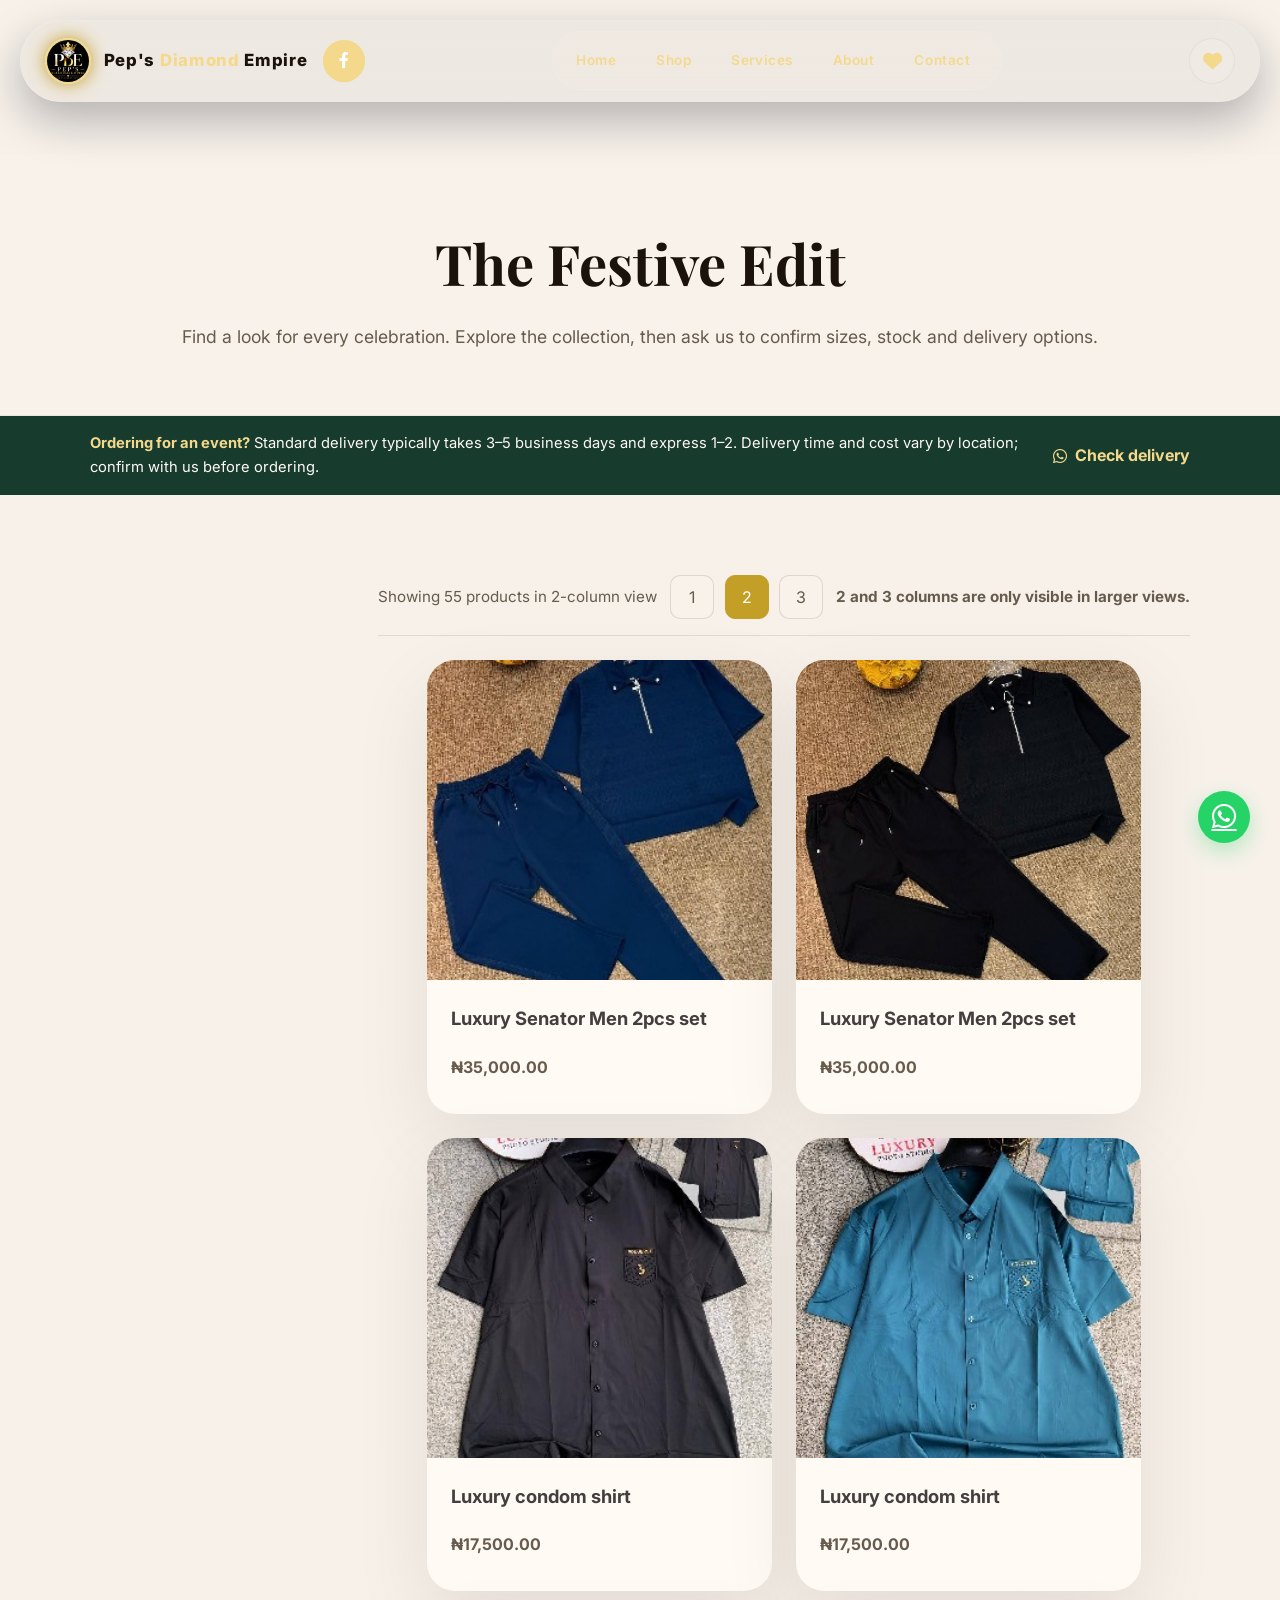
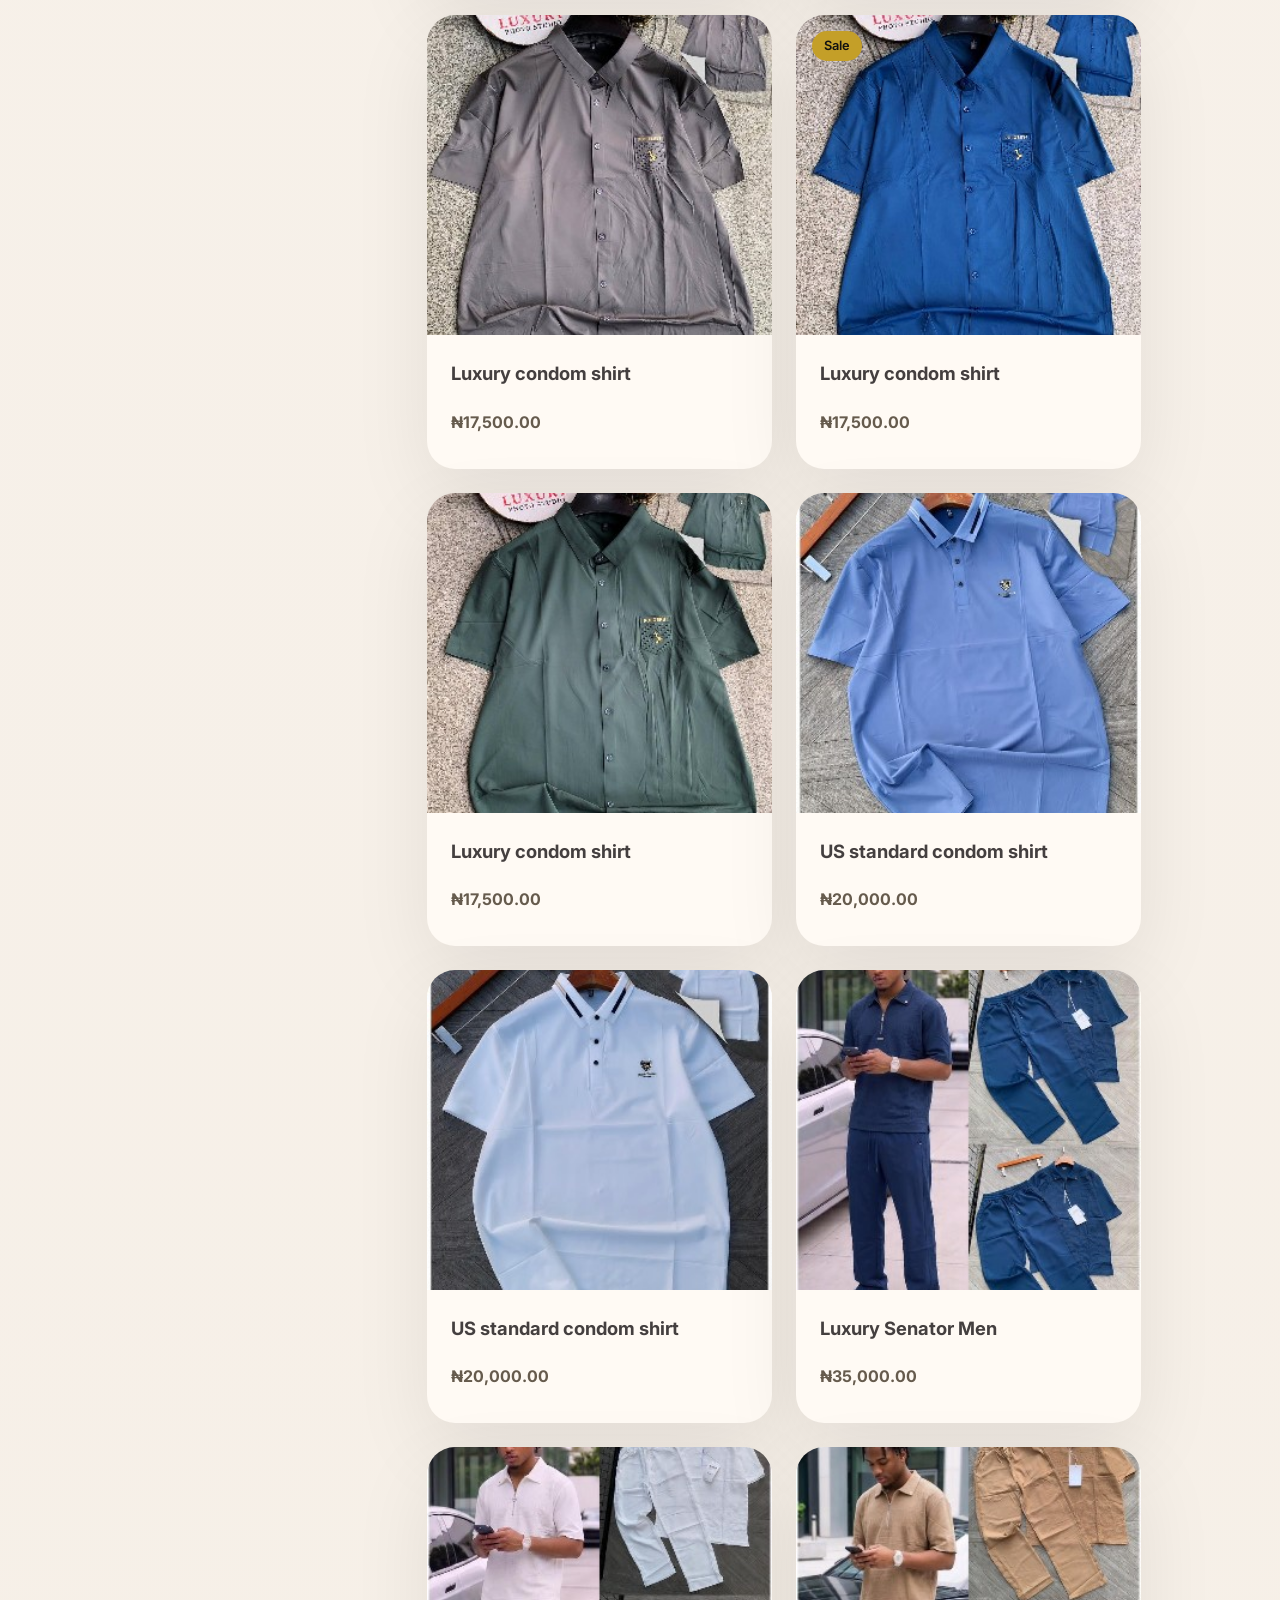
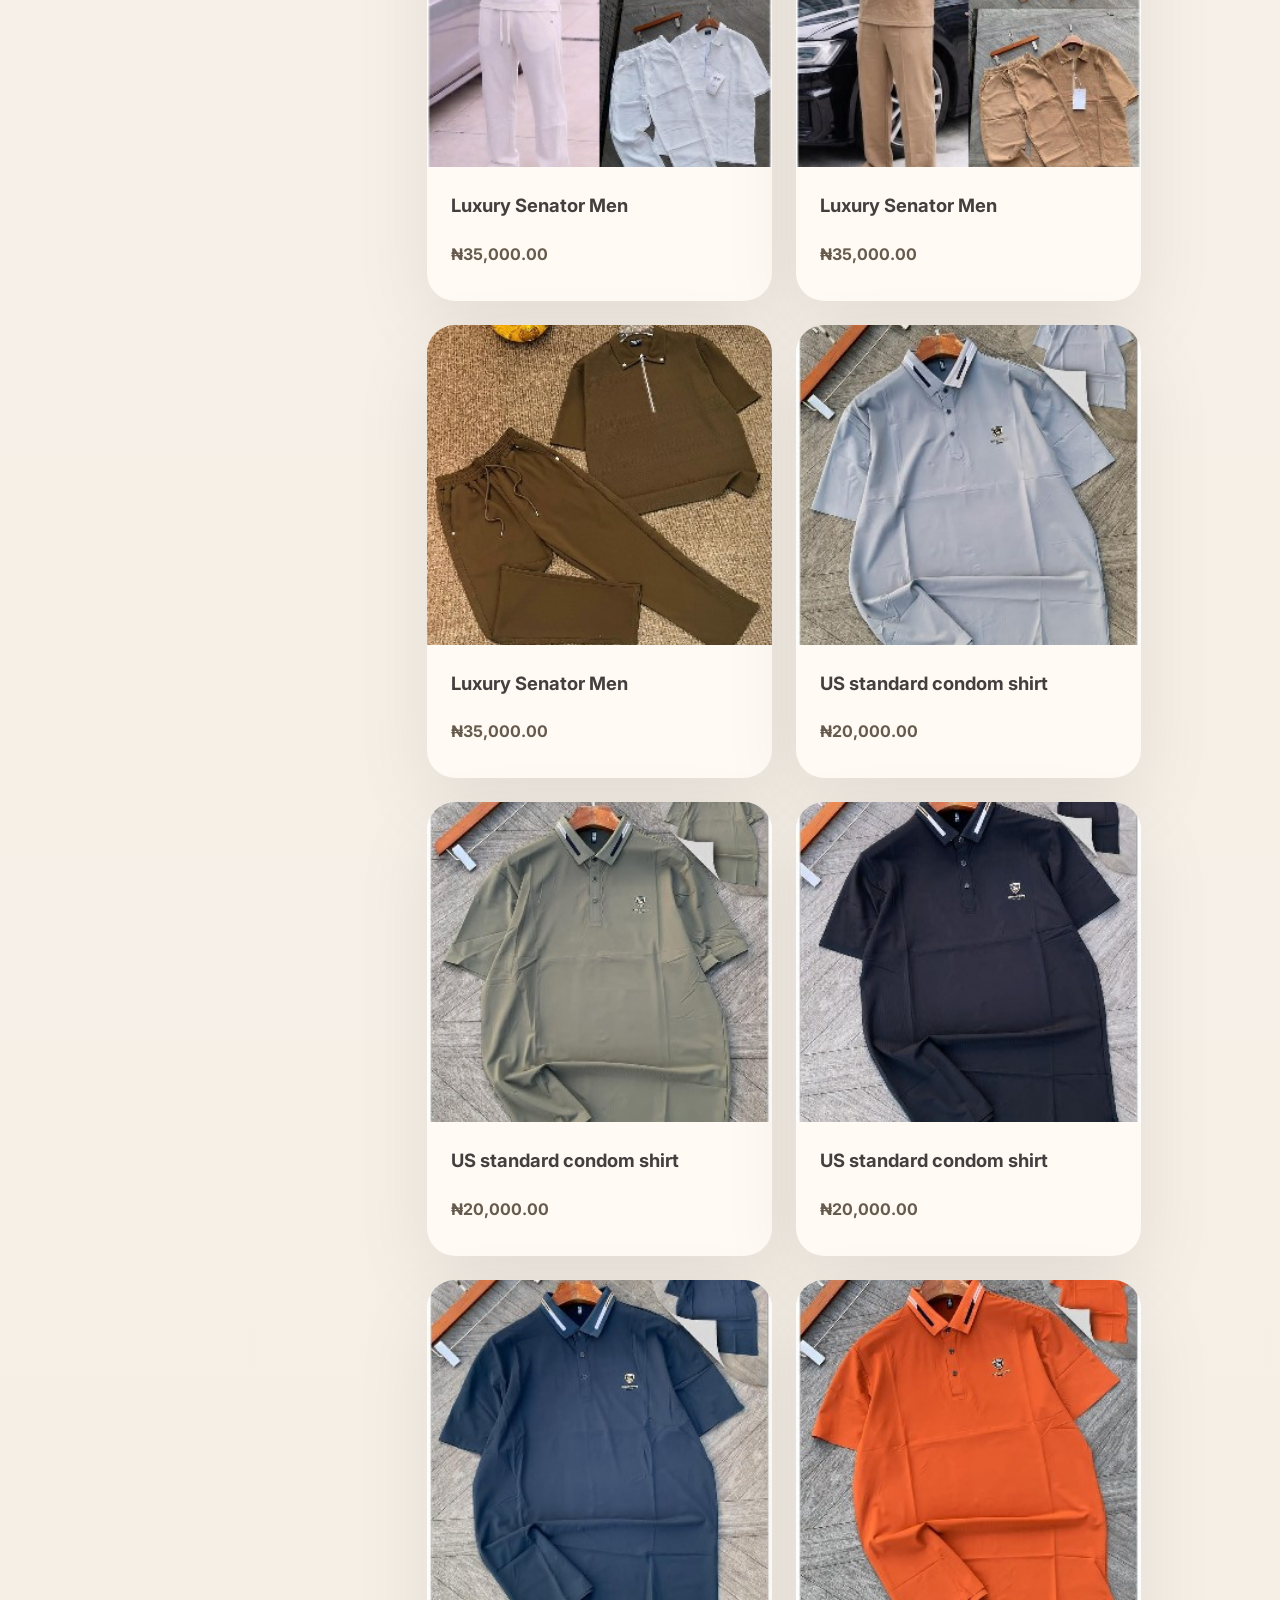
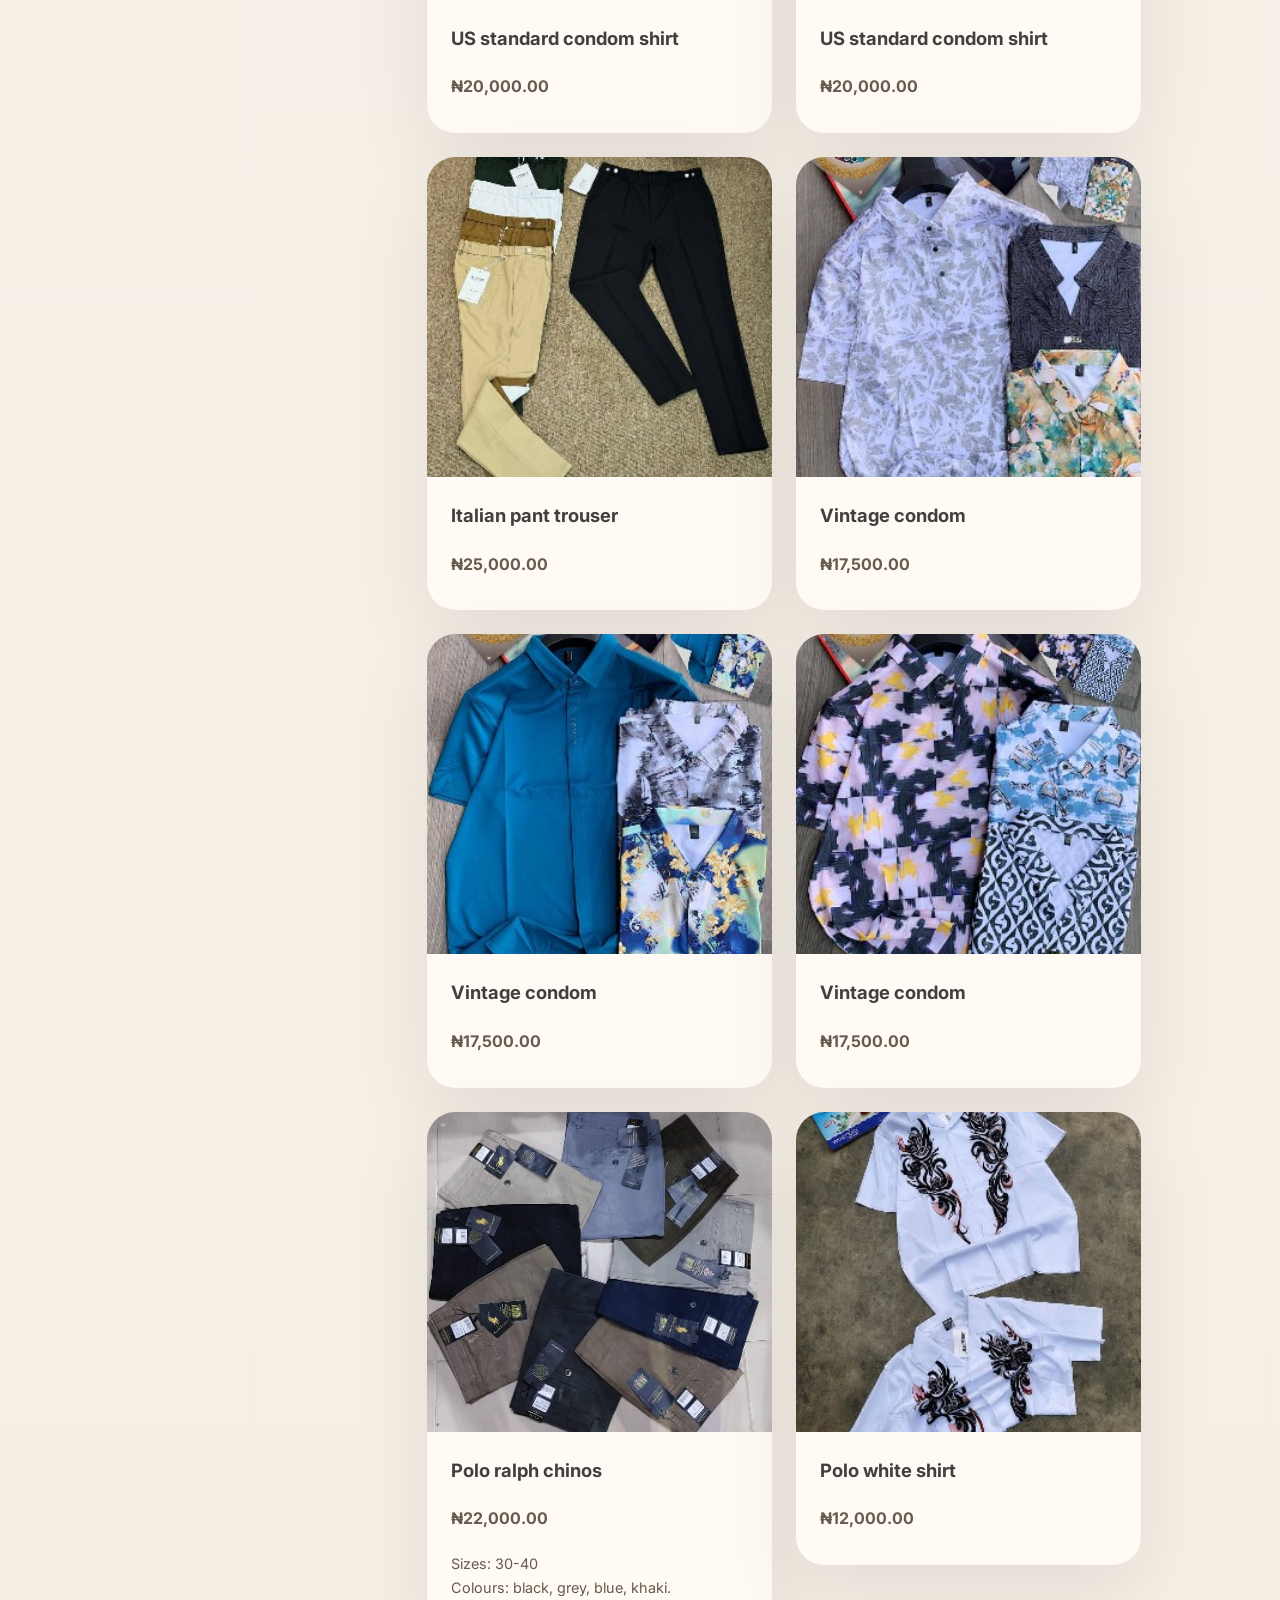
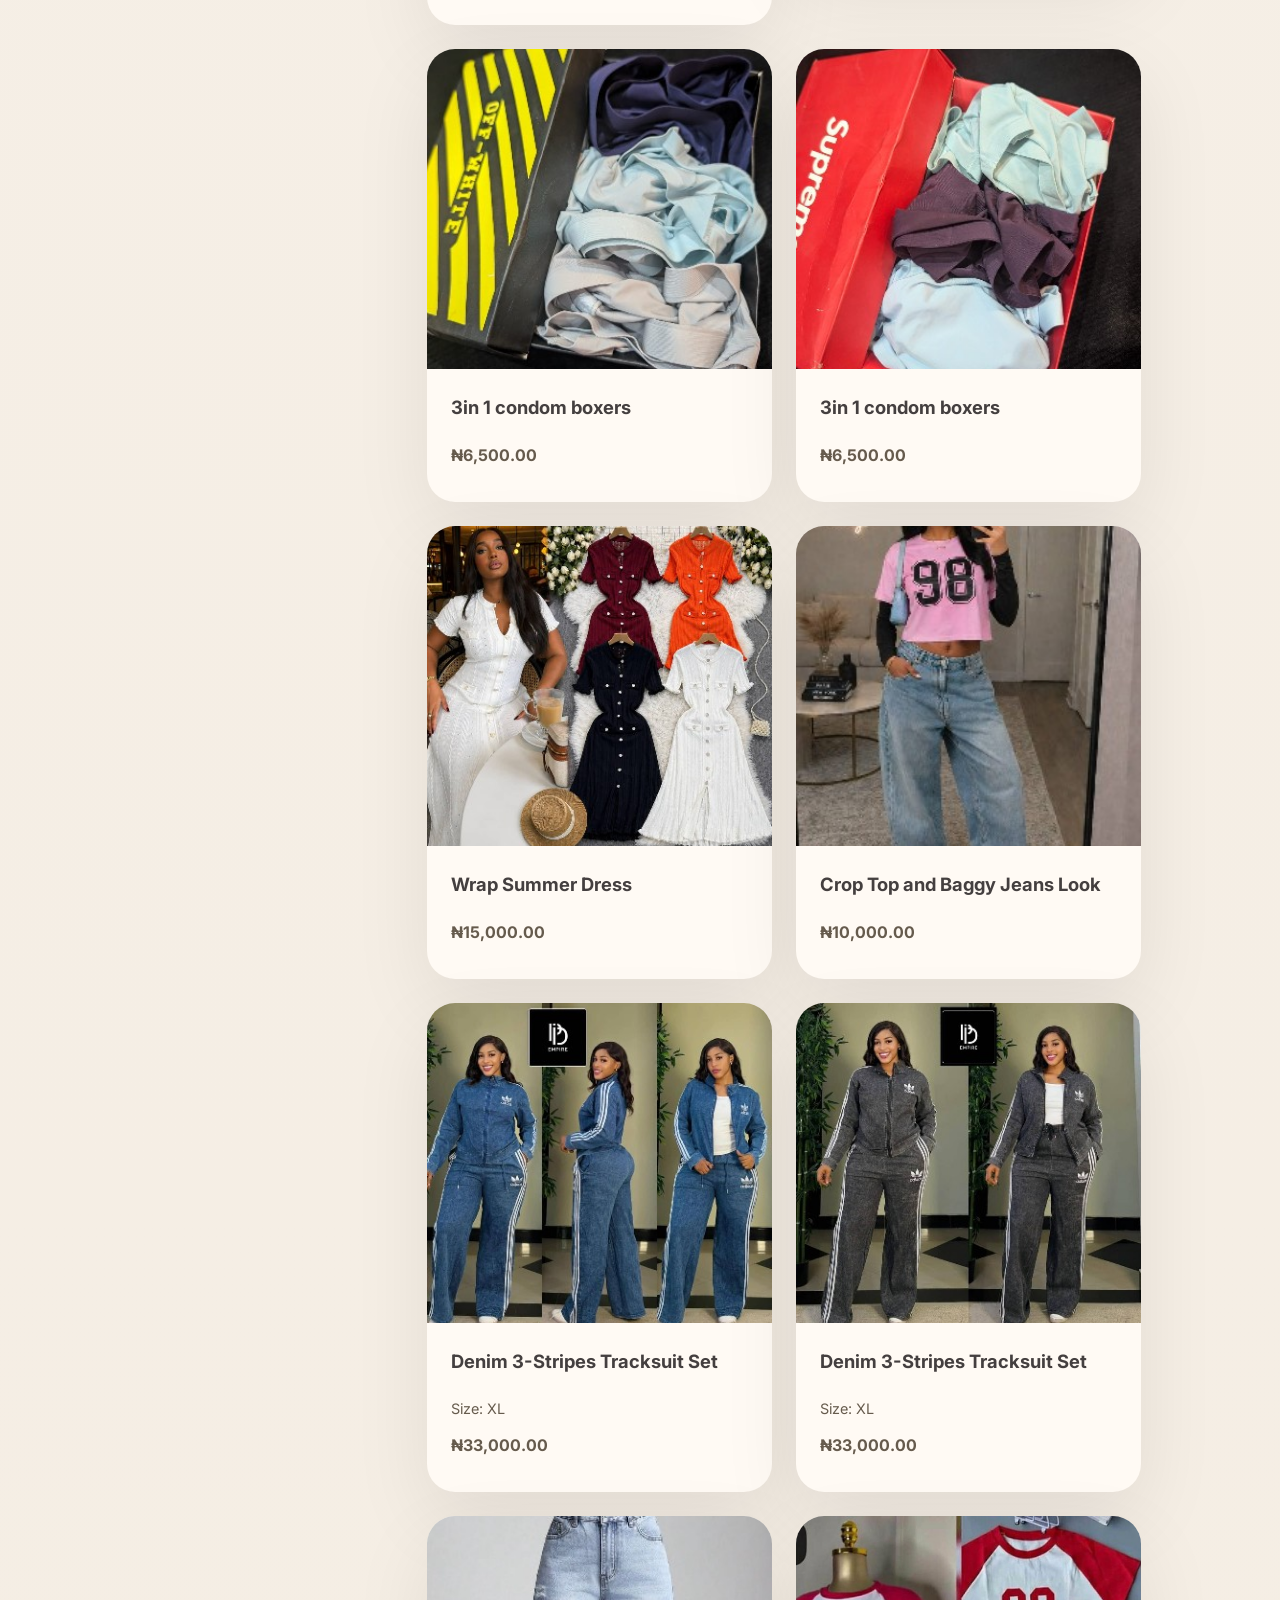
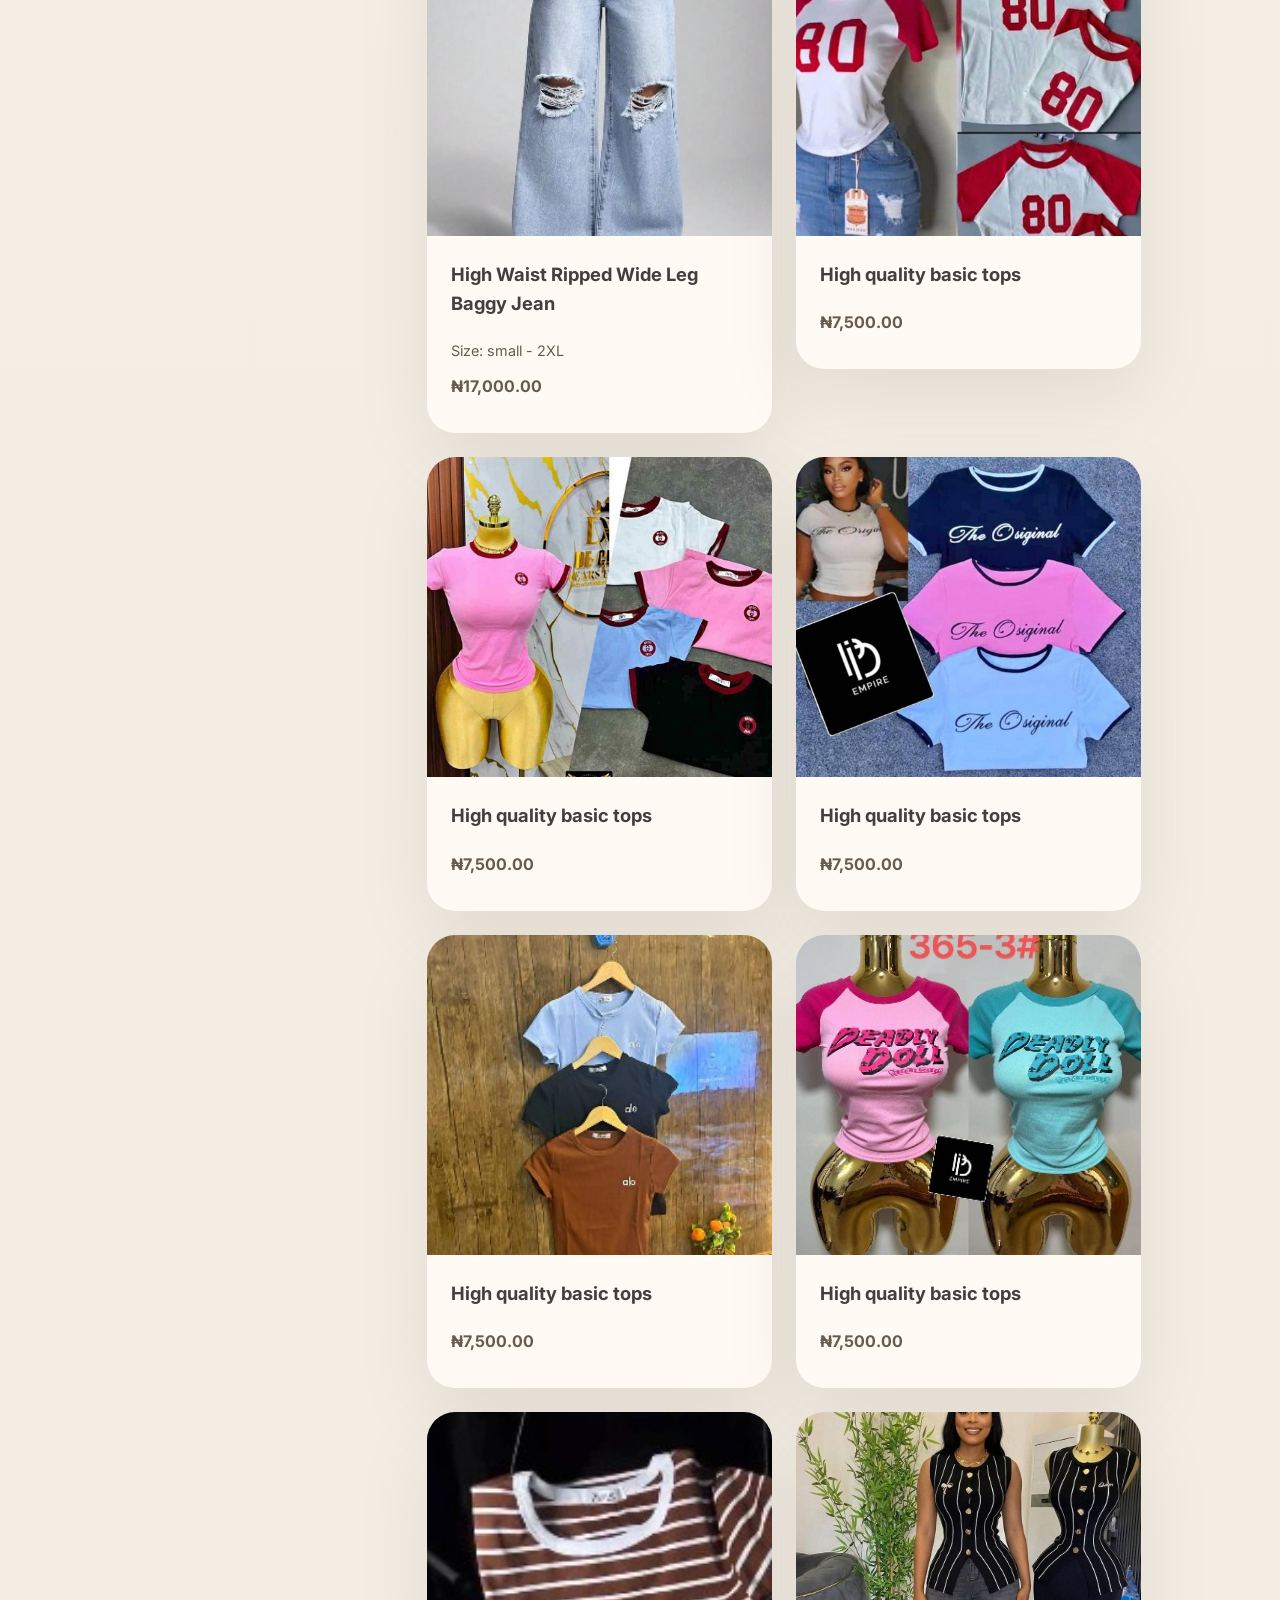
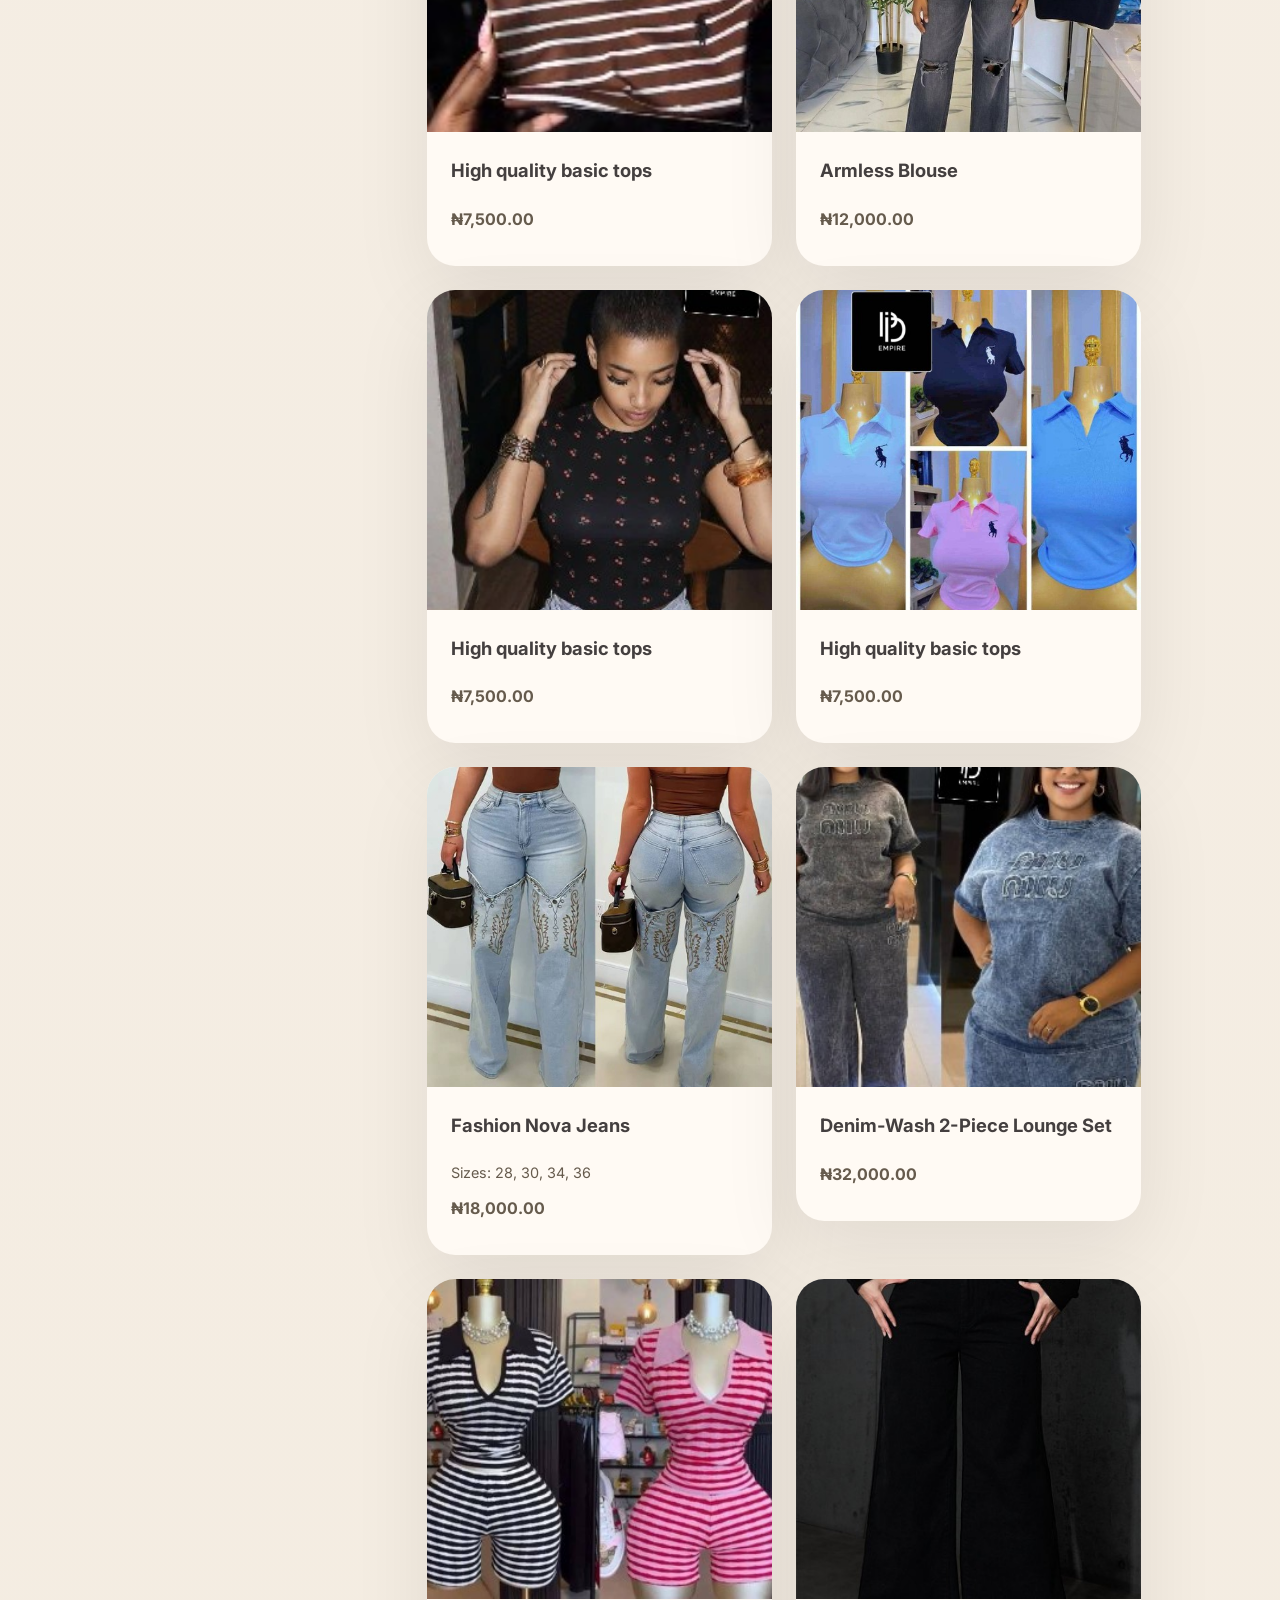
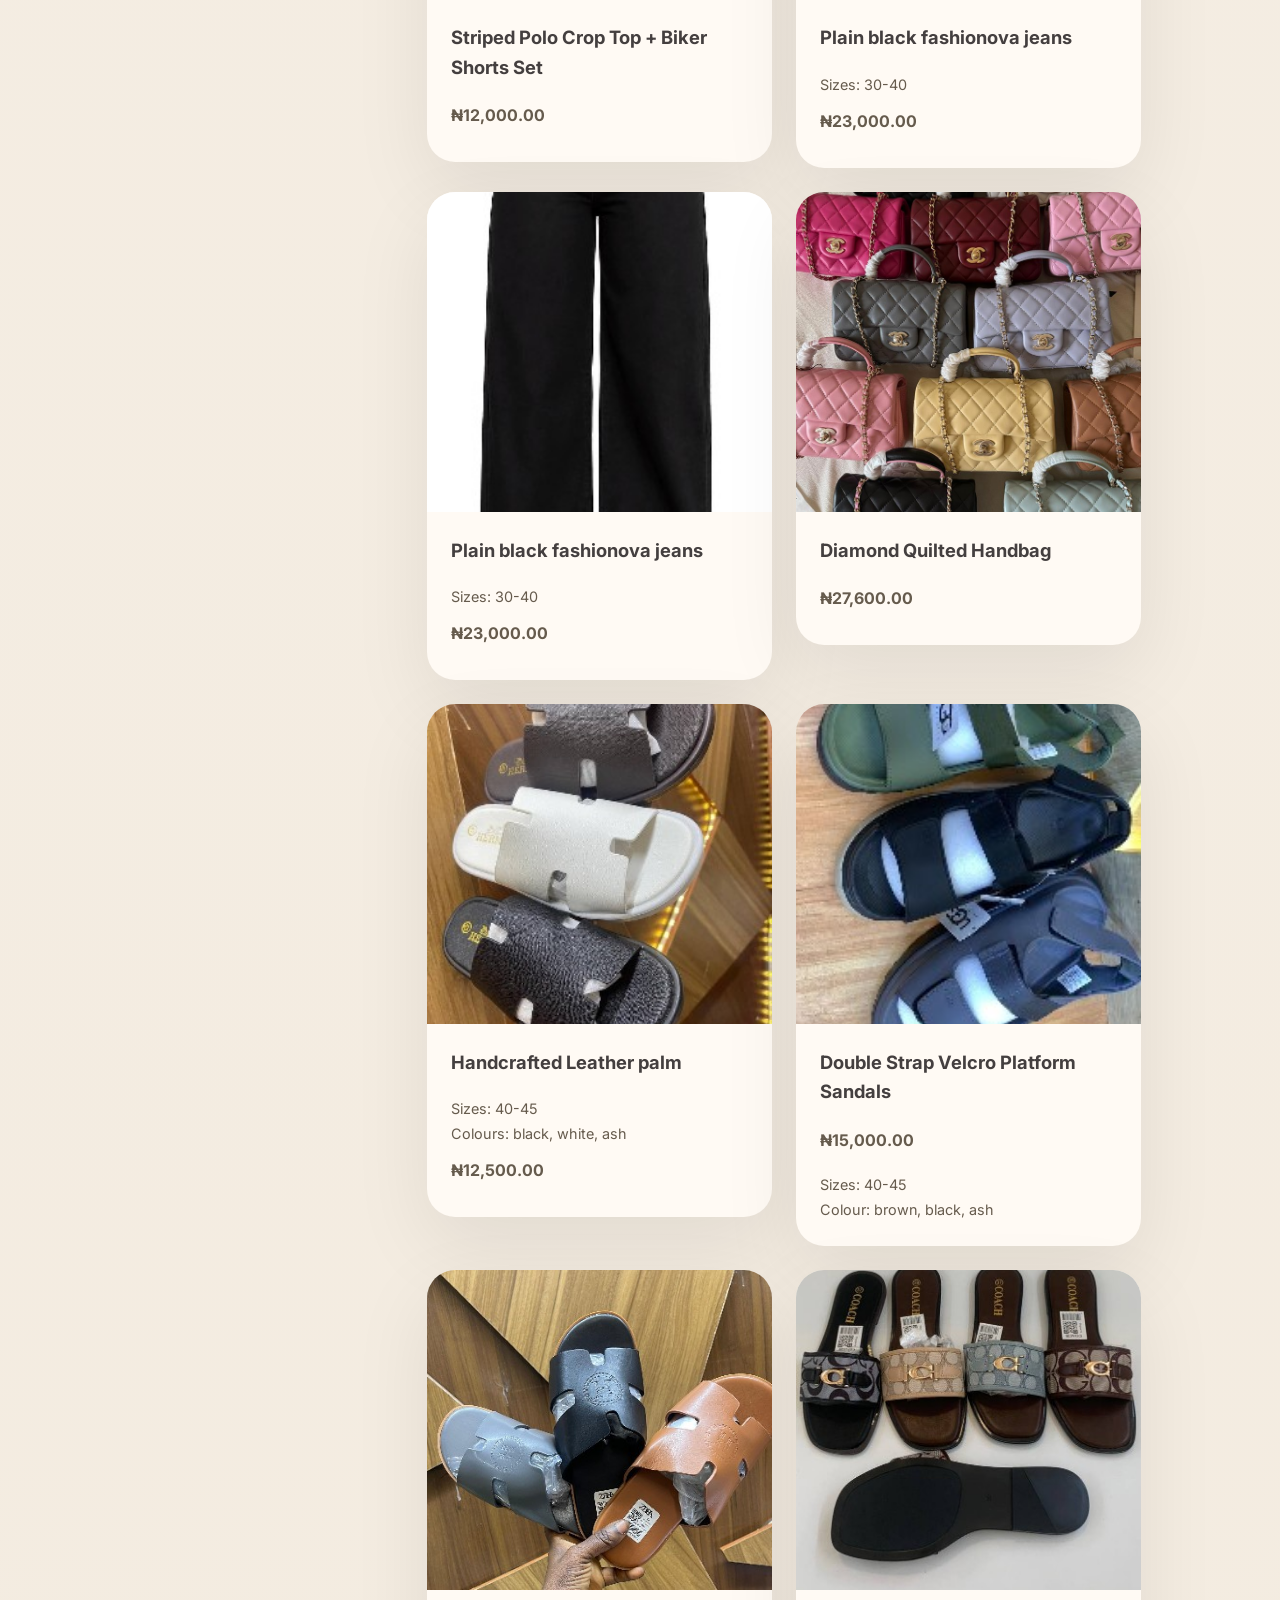
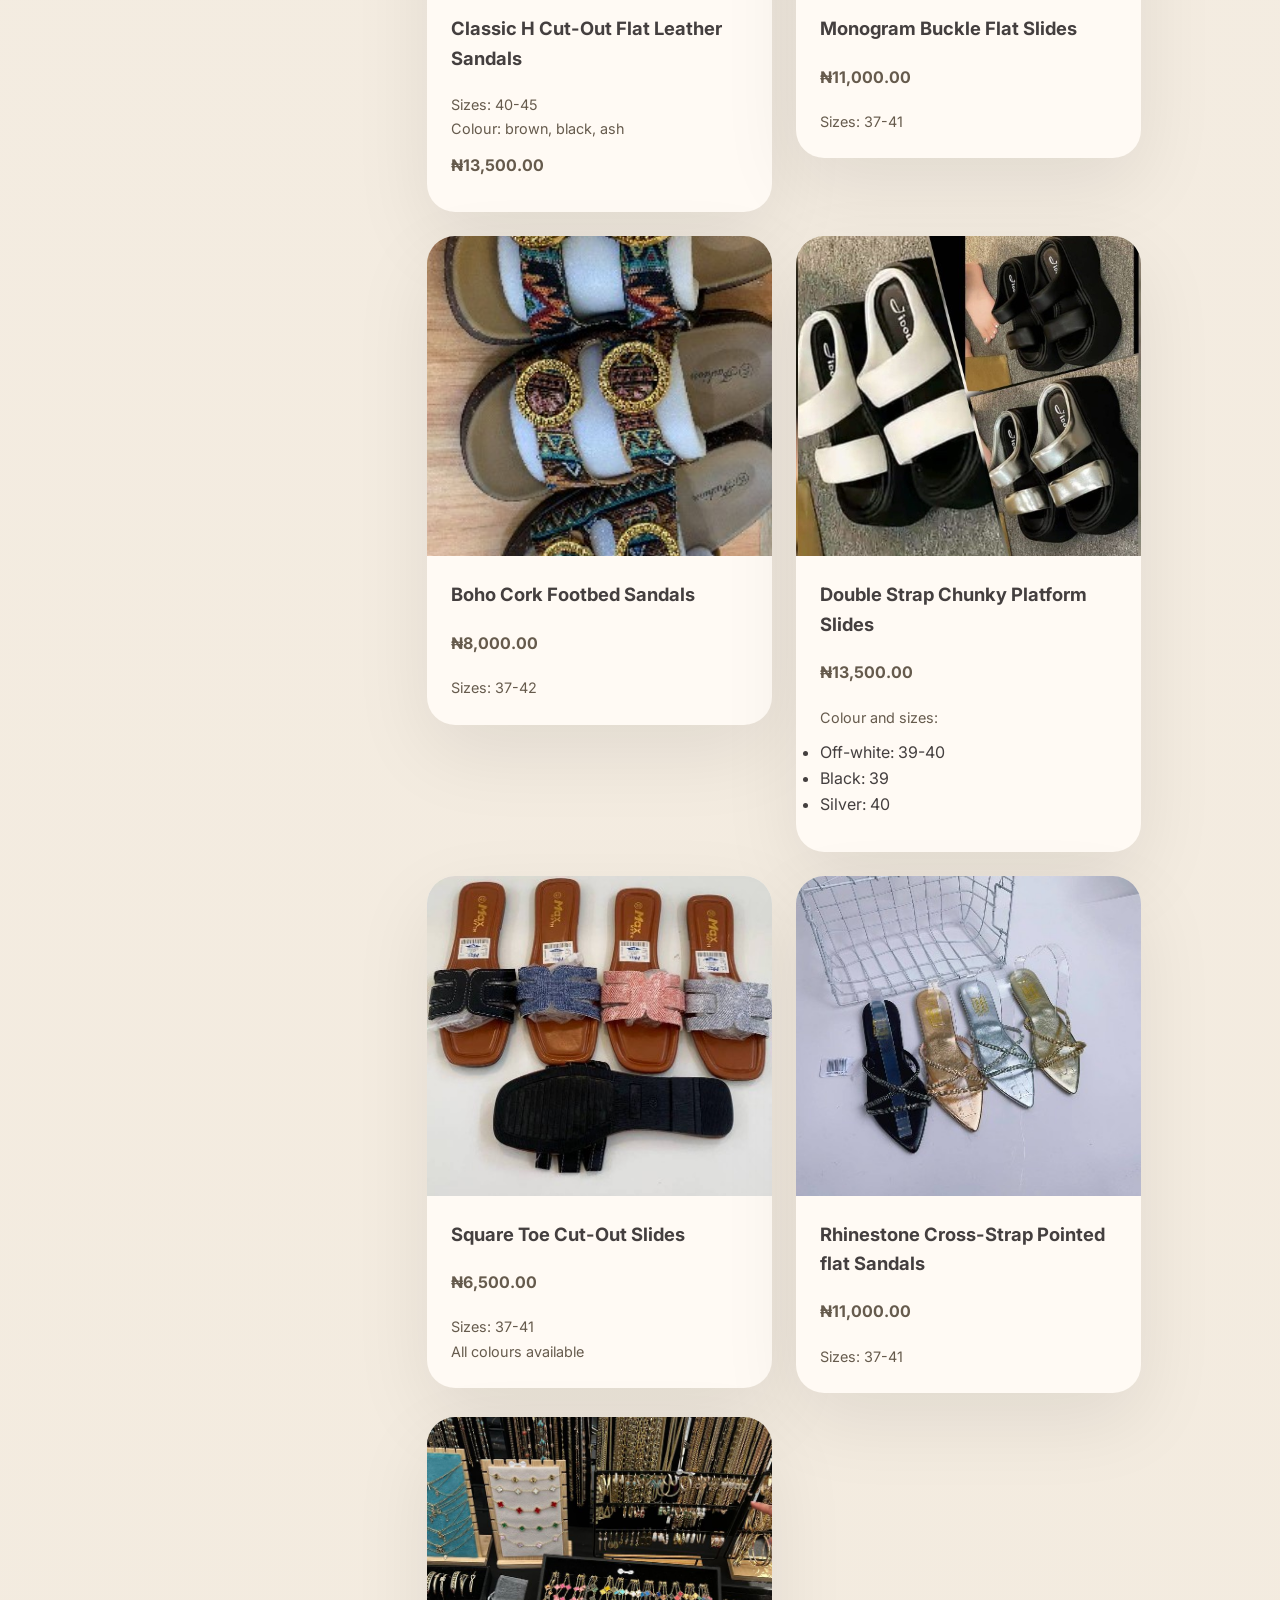
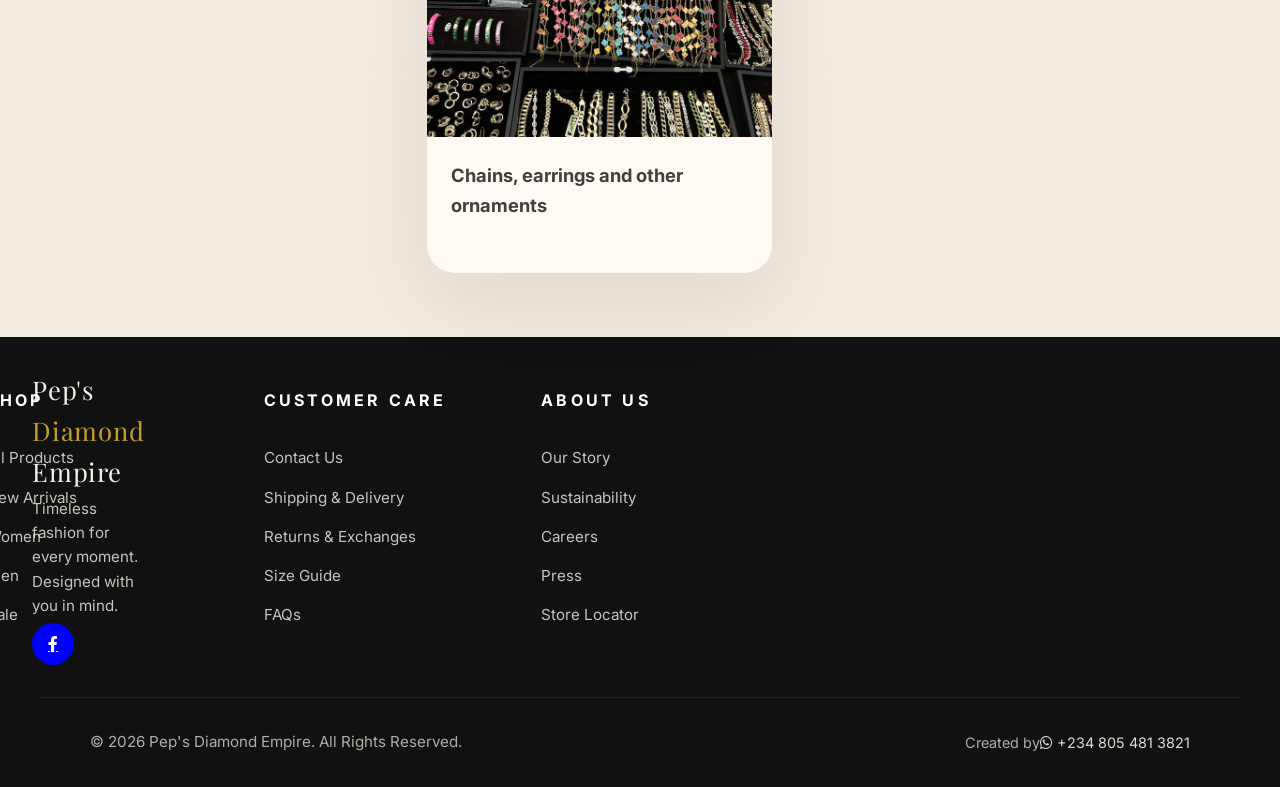
<file: Shop.html>
<!DOCTYPE html>
<html lang="en">
<head>
  <meta charset="UTF-8">
  <meta name="viewport" content="width=device-width, initial-scale=1.0">
  <title>Shop All Products - Pep's Diamond Empire</title>
  <link rel="icon" type="image/png" href="asset/peps logoss.png">
  <link rel="preconnect" href="https://fonts.googleapis.com">
  <link rel="preconnect" href="https://fonts.gstatic.com" crossorigin>
  <link href="https://fonts.googleapis.com/css2?family=Inter:wght@300;400;500;600;700&family=Playfair+Display:wght@400;500;600;700&display=swap" rel="stylesheet">
  <link rel="stylesheet" href="https://cdnjs.cloudflare.com/ajax/libs/font-awesome/6.0.0/css/all.min.css">
  <link rel="stylesheet" href="Style.css">
</head>
<body>

  <div id="loader">
    <div class="diamond-loader">
        <img src="asset/peps logoss.png" alt="Pep's Diamond Empire Logo" class="brand-logo">
    </div>
    <div class="loader-text">Pep's <span>Diamond</span> Empire</div>
  </div>
  

  <div class="page-overlay" id="page-overlay"></div>
  <header class="site-header">
    <nav class="navbar container">
      <div class="brand">
        <a href="index.html"><img src="asset/peps logoss.png" alt="Pep's Diamond Empire" class="brand-logo"></a>
        <a href="index.html" class="brand-name">Pep's <span>Diamond</span> Empire</a>
      </div>
      
      <div class="social-links">
        <div class="social-links">
          <a href="https://www.facebook.com/PepsDiamondEmpire" target="_blank" rel="noopener noreferrer" title="Facebook"><i class="fab fa-facebook-f"></i></a>
        </div>
      </div>
      <ul class="nav-links" id="nav-links">
        <button class="nav-close-btn" id="nav-close-btn" title="Close menu" aria-label="Close navigation menu"><i class="fas fa-times"></i></button>
        <li><a href="index.html">Home</a></li>
        <li><a href="Shop.html">Shop</a></li>
        <li><a href="index.html#services">Services</a></li>
        <li><a href="index.html#about">About</a></li>
        <li><a href="index.html#contact">Contact</a></li>
        <div class="social-links-footer">
        </div>
      </ul>
      <div class="header-actions">
        <a href="Wishlist.html" class="header-wishlist-btn" title="My Wishlist" aria-label="View Wishlist">
          <i class="fas fa-heart"></i>
          <span class="wishlist-counter">0</span>
        </a>
      </div>
      <button class="menu-toggle" id="mobile-menu" title="Toggle navigation" aria-label="Open navigation menu"><i class="fas fa-bars"></i></button>
    </nav>
  </header>

  <main>
    <section class="shop-page-header fade-in">
        <div class="container">
            <h1>The Festive Edit</h1>
            <p>Find a look for every celebration. Explore the collection, then ask us to confirm sizes, stock and delivery options.</p>
        </div>
    </section>

    <section class="shop-season-note">
        <div class="container shop-season-inner">
            <p><strong>Ordering for an event?</strong> Standard delivery typically takes 3–5 business days and express 1–2. Delivery time and cost vary by location; confirm with us before ordering.</p>
            <a href="https://wa.me/2348165312235?text=Hello%20Pep%27s%20Diamond%20Empire%2C%20I%27m%20ordering%20for%20an%20event.%20Please%20help%20me%20confirm%20delivery%20timing%20and%20cost." target="_blank" rel="noopener noreferrer"><i class="fab fa-whatsapp" aria-hidden="true"></i> Check delivery</a>
        </div>
    </section>

    <section class="shop-main-content">
        <div class="container">
            <div class="shop-layout">
                <!-- Filter Sidebar -->
                <aside class="shop-sidebar fade-in">
                    <div class="search">
                        <div class="search-widget">
                            <h4>Search</h4>
                            <input type="text" id="searchInput" placeholder="Search on page ..." aria-label="Search- products">
                        </div>
                        <!--
                        <button onclick="findText()">Search</button>
                    -->
                    </div>
                    

                    <h4>Categories</h4>
                    <div class="Categories">
                     <ul class="category-filters">
                        <li><button class="filter-btn active" data-filter="all">All Products</button></li>
                        <li><button class="filter-btn" data-filter="men">Men's Wears</button></li>
                        <li><button class="filter-btn" data-filter="women">Women's Wears</button></li>
                        <li><button class="filter-btn" data-filter="shoes">Shoes</button></li>
                        <li><button class="filter-btn" data-filter="bags">Bags</button></li>
                        <li><button class="filter-btn" data-filter="accessories">Accessories</button></li>
                     </ul>
                    </div>
                    
                </aside>

                <!-- Product Grid -->
                <div class="shop-main">
                    <div class="shop-toolbar">
                        <p class="product-count">Showing <span id="visible-count">57</span> products in <span id="active-layout">2-column</span> view</p>
                        <div class="layout-controls" role="group" aria-label="Product layout">
                            <button class="layout-btn" data-columns="1" title="1 Column" aria-label="1 Column Layout"><span>1</span></button>
                            <button class="layout-btn active" data-columns="2" title="2 Columns" aria-label="2 Column Layout"><span>2</span></button>
                            <button class="layout-btn" data-columns="3" title="3 Columns" aria-label="3 Column Layout"><span>3</span></button>
                        </div>
                        <h6 class="product-count">2 and 3 columns are only visible in larger views.</h6>
                    </div>

                    <div class="shop-product-grid product-grid grid-cols-2">
                        <!-- ===============
                        Men's Wears 
                        =================== -->
                        <article class="product-card" data-category="men">
                            <div class="product-image">
                                <img src="asset/Men wears/61701.jpg" alt="Luxury Senator Men 2pcs set" loading="lazy">
                                <button class="wishlist" title="Add to Wishlist" aria-label="Add to Wishlist"><i class="fas fa-heart"></i></button>
                                <button class="inquire-btn" data-product="Luxury Senator Men 2pcs set - ₦35,000.00">Inquire</button>
                            </div>
                            <div class="product-copy"><h3>Luxury Senator Men 2pcs set</h3><p class="price">₦35,000.00</p></div>
                        </article>

                        <article class="product-card" data-category="men">
                            <div class="product-image">
                                <img src="asset/Men wears/61695.jpg" alt="Luxury Senator Men 2pcs set" loading="lazy">
                                <button class="wishlist" title="Add to Wishlist" aria-label="Add to Wishlist"><i class="fas fa-heart"></i></button>
                                <button class="inquire-btn" data-product="Luxury Senator Men 2pcs set - ₦35,000.00">Inquire</button>
                            </div>
                            <div class="product-copy"><h3>Luxury Senator Men 2pcs set</h3><p class="price">₦35,000.00</p></div>
                        </article>

                        <article class="product-card" data-category="men">
                            <div class="product-image">
                                <img src="asset/Men wears/61734.jpg" alt="Luxury condom shirt" loading="lazy">
                                <button class="wishlist" title="Add to Wishlist" aria-label="Add to Wishlist"><i class="fas fa-heart"></i></button>
                                <button class="inquire-btn" data-product="Luxury condom shirt - ₦17,500.00">Inquire</button>
                            </div>
                            <div class="product-copy"><h3>Luxury condom shirt</h3><p class="price">₦17,500.00</p></div>
                        </article>

                        <article class="product-card" data-category="men">
                            <div class="product-image">
                                <img src="asset/Men wears/61733.jpg" alt="Luxury condom shirt" loading="lazy">
                                <button class="wishlist" title="Add to Wishlist" aria-label="Add to Wishlist"><i class="fas fa-heart"></i></button>
                                <button class="inquire-btn" data-product="Luxury condom shirt - ₦17,500.00">Inquire</button>
                            </div>
                            <div class="product-copy"><h3>Luxury condom shirt</h3><p class="price">₦17,500.00</p></div>
                        </article>
                        
                        <article class="product-card" data-category="men">
                            <div class="product-image">
                                <img src="asset/Men wears/61732.jpg" alt="Luxury condom shirt" loading="lazy">
                                <button class="wishlist" title="Add to Wishlist" aria-label="Add to Wishlist"><i class="fas fa-heart"></i></button>
                                <button class="inquire-btn" data-product="Luxury condom shirt - ₦17,500.00">Inquire</button>
                            </div>
                            <div class="product-copy"><h3>Luxury condom shirt</h3><p class="price">₦17,500.00</p></div>
                        </article>

                        <article class="product-card" data-category="men">
                            <div class="product-image">
                                <img src="asset/Men wears/61731.jpg" alt="Luxury condom shirt" loading="lazy">
                                <span class="product-badge">Sale</span>
                                <button class="wishlist" title="Add to Wishlist" aria-label="Add to Wishlist"><i class="fas fa-heart"></i></button>
                                <button class="inquire-btn" data-product="Luxury condom shirt - ₦17,500.00">Inquire</button>
                            </div>
                            <div class="product-copy"><h3>Luxury condom shirt</h3><p class="price">₦17,500.00</p></div>
                        </article>

                        <article class="product-card" data-category="men">
                            <div class="product-image">
                                <img src="asset/Men wears/61730.jpg" alt="Luxury condom shirt" loading="lazy">
                                <button class="wishlist" title="Add to Wishlist" aria-label="Add to Wishlist"><i class="fas fa-heart"></i></button>
                                <button class="inquire-btn" data-product="Luxury condom shirt - ₦17,500.00">Inquire</button>
                            </div>
                            <div class="product-copy"><h3>Luxury condom shirt</h3><p class="price">₦17,500.00</p></div>
                        </article>

                        <article class="product-card" data-category="men">
                            <div class="product-image">
                                <img src="asset/Men wears/61721.jpg" alt="US standard condom shirt" loading="lazy">
                                <button class="wishlist" title="Add to Wishlist" aria-label="Add to Wishlist"><i class="fas fa-heart"></i></button>
                                <button class="inquire-btn" data-product="US standard condom shirt - ₦20,000.00">Inquire</button>
                            </div>
                            <div class="product-copy"><h3>US standard condom shirt</h3><p class="price">₦20,000.00</p></div>
                        </article>

                        <article class="product-card" data-category="men">
                            <div class="product-image">
                                <img src="asset/Men wears/61717.jpg" alt="US standard condom shirt" loading="lazy">
                                <button class="wishlist" title="Add to Wishlist" aria-label="Add to Wishlist"><i class="fas fa-heart"></i></button>
                                <button class="inquire-btn" data-product="US standard condom shirt - ₦20,000.00">Inquire</button>
                            </div>
                            <div class="product-copy"><h3>US standard condom shirt</h3><p class="price">₦20,000.00</p></div>
                        </article>

                        <article class="product-card" data-category="men">
                            <div class="product-image">
                                <img src="asset/Men wears/61715.jpg" alt="Ivory Executive Blazer" loading="lazy">
                                <button class="wishlist" title="Add to Wishlist" aria-label="Add to Wishlist"><i class="fas fa-heart"></i></button>
                                <button class="inquire-btn" data-product="Ivory Executive Blazer - ₦210,700.00">Inquire</button>
                            </div>
                            <div class="product-copy"><h3>Luxury Senator Men</h3><p class="price">₦35,000.00</p></div>
                        </article>

                        <article class="product-card" data-category="men">
                            <div class="product-image">
                                <img src="asset/Men wears/61722.jpg" alt="Up and down vest" loading="lazy">
                                <button class="wishlist" title="Add to Wishlist" aria-label="Add to Wishlist"><i class="fas fa-heart"></i></button>
                                <button class="inquire-btn" data-product="Up and down vest">Inquire</button>
                            </div>
                            <div class="product-copy"><h3>Luxury Senator Men</h3><p class="price">₦35,000.00</p></div>
                        </article>

                        <article class="product-card" data-category="men">
                            <div class="product-image">
                                <img src="asset/Men wears/61713.jpg" alt="Up and down vest" loading="lazy">
                                <button class="wishlist" title="Add to Wishlist" aria-label="Add to Wishlist"><i class="fas fa-heart"></i></button>
                                <button class="inquire-btn" data-product="Up and down vest">Inquire</button>
                            </div>
                            <div class="product-copy"><h3>Luxury Senator Men</h3><p class="price">₦35,000.00</p></div>
                        </article>

                        <article class="product-card" data-category="men">
                            <div class="product-image">
                                <img src="asset/Men wears/61710.jpg" alt="Up and down vest" loading="lazy">
                                <button class="wishlist" title="Add to Wishlist" aria-label="Add to Wishlist"><i class="fas fa-heart"></i></button>
                                <button class="inquire-btn" data-product="Up and down vest">Inquire</button>
                            </div>
                            <div class="product-copy"><h3>Luxury Senator Men</h3><p class="price">₦35,000.00</p></div>
                        </article>

                        <article class="product-card" data-category="men">
                            <div class="product-image">
                                <img src="asset/Men wears/61709.jpg" alt="US standard condom shirt" loading="lazy">
                                <button class="wishlist" title="Add to Wishlist" aria-label="Add to Wishlist"><i class="fas fa-heart"></i></button>
                                <button class="inquire-btn" data-product="US standard condom shirt - ₦20,000.00">Inquire</button>
                            </div>
                            <div class="product-copy"><h3>US standard condom shirt</h3><p class="price">₦20,000.00</p></div>
                        </article>

                        <article class="product-card" data-category="men">
                            <div class="product-image">
                                <img src="asset/Men wears/61703.jpg" alt="US standard condom shirt" loading="lazy">
                                <button class="wishlist" title="Add to Wishlist" aria-label="Add to Wishlist"><i class="fas fa-heart"></i></button>
                                <button class="inquire-btn" data-product="US standard condom shirt - ₦20,000.00">Inquire</button>
                            </div>
                            <div class="product-copy"><h3>US standard condom shirt</h3><p class="price">₦20,000.00</p></div>
                        </article>

                        <article class="product-card" data-category="men">
                            <div class="product-image">
                                <img src="asset/Men wears/61700.jpg" alt="US standard condom shirt" loading="lazy">
                                <button class="wishlist" title="Add to Wishlist" aria-label="Add to Wishlist"><i class="fas fa-heart"></i></button>
                                <button class="inquire-btn" data-product="US standard condom shirt - ₦20,000.00">Inquire</button>
                            </div>
                            <div class="product-copy"><h3>US standard condom shirt</h3><p class="price">₦20,000.00</p></div>
                        </article>

                        <article class="product-card" data-category="men">
                            <div class="product-image">
                                <img src="asset/Men wears/61698.jpg" alt="US standard condom shirt" loading="lazy">
                                <button class="wishlist" title="Add to Wishlist" aria-label="Add to Wishlist"><i class="fas fa-heart"></i></button>
                                <button class="inquire-btn" data-product="US standard condom shirt - ₦20,000.00">Inquire</button>
                            </div>
                            <div class="product-copy"><h3>US standard condom shirt</h3><p class="price">₦20,000.00</p></div>
                        </article>

                        <article class="product-card" data-category="men">
                            <div class="product-image">
                                <img src="asset/Men wears/61697.jpg" alt="US standard condom shirt" loading="lazy">
                                <button class="wishlist" title="Add to Wishlist" aria-label="Add to Wishlist"><i class="fas fa-heart"></i></button>
                                <button class="inquire-btn" data-product="US standard condom shirt - ₦20,000.00">Inquire</button>
                            </div>
                            <div class="product-copy"><h3>US standard condom shirt</h3><p class="price">₦20,000.00</p></div>
                        </article>

                        <article class="product-card" data-category="men">
                            <div class="product-image">
                                <img src="asset/Men wears/61438.jpg" alt="Italian pant trouser" loading="lazy">
                                <button class="wishlist" title="Add to Wishlist" aria-label="Add to Wishlist"><i class="fas fa-heart"></i></button>
                                <button class="inquire-btn" data-product="Italian pant trouser - ₦25,000.00">Inquire</button>
                            </div>
                            <div class="product-copy"><h3>Italian pant trouser</h3><p class="price">₦25,000.00</p></div>
                        </article>

                        <article class="product-card" data-category="men">
                            <div class="product-image">
                                <img src="asset/Men wears/61807.jpg" alt="Vintage condom" loading="lazy">
                                <button class="wishlist" title="Add to Wishlist" aria-label="Add to Wishlist"><i class="fas fa-heart"></i></button>
                                <button class="inquire-btn" data-product="Vintage condom - ₦17,500.00">Inquire</button>
                            </div>
                            <div class="product-copy"><h3>Vintage condom</h3><p class="price">₦17,500.00</p></div>
                        </article>

                        <article class="product-card" data-category="men">
                            <div class="product-image">
                                <img src="asset/Men wears/61809.jpg" alt="Vintage condom" loading="lazy">
                                <button class="wishlist" title="Add to Wishlist" aria-label="Add to Wishlist"><i class="fas fa-heart"></i></button>
                                <button class="inquire-btn" data-product="Vintage condom - ₦17,500.00">Inquire</button>
                            </div>
                            <div class="product-copy"><h3>Vintage condom</h3><p class="price">₦17,500.00</p></div>
                        </article>

                        <article class="product-card" data-category="men">
                            <div class="product-image">
                                <img src="asset/Men wears/61813.jpg" alt="Vintage condom" loading="lazy">
                                <button class="wishlist" title="Add to Wishlist" aria-label="Add to Wishlist"><i class="fas fa-heart"></i></button>
                                <button class="inquire-btn" data-product="Vintage condom - ₦17,500.00">Inquire</button>
                            </div>
                            <div class="product-copy"><h3>Vintage condom</h3><p class="price">₦17,500.00</p></div>
                        </article>

                        <article class="product-card" data-category="men">
                            <div class="product-image">
                                <img src="asset/Men wears/61453.jpg" alt="Polo ralph chinos" loading="lazy">
                                <button class="wishlist" title="Add to Wishlist" aria-label="Add to Wishlist"><i class="fas fa-heart"></i></button>
                                <button class="inquire-btn" data-product="Polo ralph chinos - 22,000, sizes 30 - 40, colours; black, grey, blue, khaki.">Inquire</button>
                            </div>
                            <div class="product-copy"><h3>Polo ralph chinos</h3><p class="price">₦22,000.00</p><p class="product-details">Sizes: 30-40<br>Colours: <span class="moi"></span> black, <span class="moi"></span>grey, <span class="moi"></span>blue, <span class="moi"></span> khaki.</p></div>
                        </article>

                        <article class="product-card" data-category="men">
                            <div class="product-image">
                                <img src="asset/Men wears/61751.jpg" alt="Polo white shirt" loading="lazy">
                                <button class="wishlist" title="Add to Wishlist" aria-label="Add to Wishlist"><i class="fas fa-heart"></i></button>
                                <button class="inquire-btn" data-product="Polo white shirt - 12,000.">Inquire</button>
                            </div>
                            <div class="product-copy"><h3>Polo white shirt</h3><p class="price">₦12,000.00</p></div>
                        </article>

                        <article class="product-card" data-category="men">
                            <div class="product-image">
                                <img src="asset/Men wears/61801.jpg" alt="3in 1 condom boxers" loading="lazy">
                                <button class="wishlist" title="Add to Wishlist" aria-label="Add to Wishlist"><i class="fas fa-heart"></i></button>
                                <button class="inquire-btn" data-product="3in 1 condom boxers - ₦6,500.00">Inquire</button>
                            </div>
                            <div class="product-copy"><h3>3in 1 condom boxers</h3><p class="price">₦6,500.00</p></div>
                        </article>

                        <article class="product-card" data-category="men">
                            <div class="product-image">
                                <img src="asset/Men wears/61802.jpg" alt="3in 1 condom boxers" loading="lazy">
                                <button class="wishlist" title="Add to Wishlist" aria-label="Add to Wishlist"><i class="fas fa-heart"></i></button>
                                <button class="inquire-btn" data-product="3in 1 condom boxers - ₦6,500.00">Inquire</button>
                            </div>
                            <div class="product-copy"><h3>3in 1 condom boxers</h3><p class="price">₦6,500.00</p></div>
                        </article>

                        <!-- =========== Women's Wears 
                         ============ -->
                        <article class="product-card" data-category="women">
                            <div class="product-image">
                                <img src="asset/Womenwears/61432.jpg" alt="Wrap Summer Dress" loading="lazy">
                                <button class="wishlist" title="Add to Wishlist" aria-label="Add to Wishlist"><i class="fas fa-heart"></i></button>
                                <button class="inquire-btn" data-product="Wrap Summer Dress - ₦15,000.00">Inquire</button>
                            </div>
                            <div class="product-copy"><h3>Wrap Summer Dress</h3><p class="price">₦15,000.00</p></div>
                        </article>

                        <article class="product-card" data-category="women">
                            <div class="product-image">
                                <img src="asset/Womenwears/61435.jpg" alt="Crop Top and Baggy Jeans Look" loading="lazy">
                                <button class="wishlist" title="Add to Wishlist" aria-label="Add to Wishlist"><i class="fas fa-heart"></i></button>
                                <button class="inquire-btn" data-product="Crop Top and Baggy Jeans Look - ₦10,000.00">Inquire</button>
                            </div>
                            <div class="product-copy"><h3>Crop Top and Baggy Jeans Look</h3><p class="price">₦10,000.00</p></div>
                        </article>
                        <!--
                        <article class="product-card" data-category="women">
                            <div class="product-image">
                                <img src="asset/Womenwears/61699.jpg" alt="Round Top" loading="lazy">
                                <button class="wishlist" title="Add to Wishlist" aria-label="Add to Wishlist"><i class="fas fa-heart"></i></button>
                                <button class="inquire-btn" data-product="Round Top - ₦10,000.00">Inquire</button>
                            </div>
                            <div class="product-copy"><h3>Round Top</h3><p class="price">₦10,000.00</p></div>
                        </article>

                        <article class="product-card" data-category="women">
                            <div class="product-image">
                                <img src="asset/Womenwears/61720.jpg" alt="Blouse" loading="lazy">
                                <button class="wishlist" title="Add to Wishlist" aria-label="Add to Wishlist"><i class="fas fa-heart"></i></button>
                                <button class="inquire-btn" data-product="Blouse - ₦9,500.00">Inquire</button>
                            </div>
                            <div class="product-copy"><h3>Blouse</h3><p class="price">₦9,500.00</p></div>
                        </article>
                        -->

                        <article class="product-card" data-category="women">
                            <div class="product-image">
                                <img src="asset/Womenwears/61753.jpg" alt="Denim 3-Stripes Tracksuit Set" loading="lazy">
                                <button class="wishlist" title="Add to Wishlist" aria-label="Add to Wishlist"><i class="fas fa-heart"></i></button>
                                <button class="inquire-btn" data-product="Denim 3-Stripes Tracksuit Set - ₦33,000.00">Inquire</button>
                            </div>
                            <div class="product-copy"><h3>Denim 3-Stripes Tracksuit Set</h3><p class="product-details">Size: XL</p><p class="price">₦33,000.00</p></div>
                        </article>

                        <article class="product-card" data-category="women">
                            <div class="product-image">
                                <img src="asset/Womenwears/61797.jpg" alt="Denim 3-Stripes Tracksuit Set" loading="lazy">
                                <button class="wishlist" title="Add to Wishlist" aria-label="Add to Wishlist"><i class="fas fa-heart"></i></button>
                                <button class="inquire-btn" data-product="Denim 3-Stripes Tracksuit Set - ₦33,000.00">Inquire</button>
                            </div>
                            <div class="product-copy"><h3>Denim 3-Stripes Tracksuit Set</h3><p class="product-details">Size: XL</p><p class="price">₦33,000.00</p></div>
                        </article>

                        <article class="product-card" data-category="women">
                            <div class="product-image">
                                <img src="asset/Womenwears/61759.jpg" alt="High Waist Ripped Wide Leg Baggy Jean" loading="lazy">
                                <button class="wishlist" title="Add to Wishlist" aria-label="Add to Wishlist"><i class="fas fa-heart"></i></button>
                                <button class="inquire-btn" data-product="High Waist Ripped Wide Leg Baggy Jean - ₦17,000.00, Sizes; small - 2XL">Inquire</button>
                            </div>
                            <div class="product-copy"><h3>High Waist Ripped Wide Leg Baggy Jean</h3><p class="product-details">Size: small - 2XL</p><p class="price">₦17,000.00</p></div>
                        </article>

                        <article class="product-card" data-category="women">
                            <div class="product-image">
                                <img src="asset/Womenwears/61773.jpg" alt="High quality basic tops" loading="lazy">
                                <button class="wishlist" title="Add to Wishlist" aria-label="Add to Wishlist"><i class="fas fa-heart"></i></button>
                                <button class="inquire-btn" data-product="High quality basic tops - ₦7,500.00">Inquire</button>
                            </div>
                            <div class="product-copy"><h3>High quality basic tops</h3><p class="price">₦7,500.00</p></div>
                        </article>
                        
                        <article class="product-card" data-category="women">
                            <div class="product-image">
                                <img src="asset/Womenwears/61775.jpg" alt="High quality basic tops" loading="lazy">
                                <button class="wishlist" title="Add to Wishlist" aria-label="Add to Wishlist"><i class="fas fa-heart"></i></button>
                                <button class="inquire-btn" data-product="High quality basic tops - ₦7,500.00">Inquire</button>
                            </div>
                            <div class="product-copy"><h3>High quality basic tops</h3><p class="price">₦7,500.00</p></div>
                        </article>

                        <article class="product-card" data-category="women">
                            <div class="product-image">
                                <img src="asset/Womenwears/61777.jpg" alt="High quality basic tops" loading="lazy">
                                <button class="wishlist" title="Add to Wishlist" aria-label="Add to Wishlist"><i class="fas fa-heart"></i></button>
                                <button class="inquire-btn" data-product="High quality basic tops - ₦7,500.00">Inquire</button>
                            </div>
                            <div class="product-copy"><h3>High quality basic tops</h3><p class="price">₦7,500.00</p></div>
                        </article>

                        <article class="product-card" data-category="women">
                            <div class="product-image">
                                <img src="asset/Womenwears/61779.jpg" alt="High quality basic tops" loading="lazy">
                                <button class="wishlist" title="Add to Wishlist" aria-label="Add to Wishlist"><i class="fas fa-heart"></i></button>
                                <button class="inquire-btn" data-product="High quality basic tops - ₦7,500.00">Inquire</button>
                            </div>
                            <div class="product-copy"><h3>High quality basic tops</h3><p class="price">₦7,500.00</p></div>
                        </article>

                        <article class="product-card" data-category="women">
                            <div class="product-image">
                                <img src="asset/Womenwears/61780.jpg" alt="High quality basic tops" loading="lazy">
                                <button class="wishlist" title="Add to Wishlist" aria-label="Add to Wishlist"><i class="fas fa-heart"></i></button>
                                <button class="inquire-btn" data-product="High quality basic tops - ₦7,500.00">Inquire</button>
                            </div>
                            <div class="product-copy"><h3>High quality basic tops</h3><p class="price">₦7,500.00</p></div>
                        </article>

                        <article class="product-card" data-category="women">
                            <div class="product-image">
                                <img src="asset/Womenwears/61781.jpg" alt="High quality basic tops" loading="lazy">
                                <button class="wishlist" title="Add to Wishlist" aria-label="Add to Wishlist"><i class="fas fa-heart"></i></button>
                                <button class="inquire-btn" data-product="High quality basic tops - ₦7,500.00">Inquire</button>
                            </div>
                            <div class="product-copy"><h3>High quality basic tops</h3><p class="price">₦7,500.00</p></div>
                        </article>

                        <article class="product-card" data-category="women">
                            <div class="product-image">
                                <img src="asset/Womenwears/61782.jpg" alt="Armless Blouse" loading="lazy">
                                <button class="wishlist" title="Add to Wishlist" aria-label="Add to Wishlist"><i class="fas fa-heart"></i></button>
                                <button class="inquire-btn" data-product="Armless blouse - ₦12,000.00">Inquire</button>
                            </div>
                            <div class="product-copy"><h3>Armless Blouse</h3><p class="price">₦12,000.00</p></div>
                        </article>

                        <article class="product-card" data-category="women">
                            <div class="product-image">
                                <img src="asset/Womenwears/61783.jpg" alt="High quality basic tops" loading="lazy">
                                <button class="wishlist" title="Add to Wishlist" aria-label="Add to Wishlist"><i class="fas fa-heart"></i></button>
                                <button class="inquire-btn" data-product="High quality basic tops - ₦7,500.00">Inquire</button>
                            </div>
                            <div class="product-copy"><h3>High quality basic tops</h3><p class="price">₦7,500.00</p></div>
                        </article>

                        <article class="product-card" data-category="women">
                            <div class="product-image">
                                <img src="asset/Womenwears/61784.jpg" alt="High quality basic tops" loading="lazy">
                                <button class="wishlist" title="Add to Wishlist" aria-label="Add to Wishlist"><i class="fas fa-heart"></i></button>
                                <button class="inquire-btn" data-product="High quality basic tops - ₦7,500.00">Inquire</button>
                            </div>
                            <div class="product-copy"><h3>High quality basic tops</h3><p class="price">₦7,500.00</p></div>
                        </article>

                        <article class="product-card" data-category="women">
                            <div class="product-image">
                                <img src="asset/Womenwears/61793.jpg" alt="Fashion Nova Jeans" loading="lazy">
                                <button class="wishlist" title="Add to Wishlist" aria-label="Add to Wishlist"><i class="fas fa-heart"></i></button>
                                <button class="inquire-btn" data-product="Fashion Nova Jeans Update, Available sizes; 28, 30, 34, 36, - ₦18,000.00">Inquire</button>
                            </div>
                            <div class="product-copy"><h3>Fashion Nova Jeans</h3><p class="product-details">Sizes: 28, 30, 34, 36</p><p class="price">₦18,000.00</p></div>
                        </article>

                        <article class="product-card" data-category="women">
                            <div class="product-image">
                                <img src="asset/Womenwears/61795.jpg" alt="Denim-Wash 2-Piece Lounge Set" loading="lazy">
                                <button class="wishlist" title="Add to Wishlist" aria-label="Add to Wishlist"><i class="fas fa-heart"></i></button>
                                <button class="inquire-btn" data-product="Denim-Wash 2-Piece Lounge Set - ₦32,000.00">Inquire</button>
                            </div>
                            <div class="product-copy"><h3>Denim-Wash 2-Piece Lounge Set</h3><p class="price">₦32,000.00</p></div>
                        </article>

                        <article class="product-card" data-category="women">
                            <div class="product-image">
                                <img src="asset/Womenwears/61799.jpg" alt="Striped Polo Crop Top + Biker Shorts Set" loading="lazy">
                                <button class="wishlist" title="Add to Wishlist" aria-label="Add to Wishlist"><i class="fas fa-heart"></i></button>
                                <button class="inquire-btn" data-product="Striped Polo Crop Top + Biker Shorts Set - ₦44,180.00">Inquire</button>
                            </div>
                            <div class="product-copy"><h3>Striped Polo Crop Top + Biker Shorts Set</h3><p class="price">₦12,000.00</p></div>
                        </article>

                        <article class="product-card" data-category="women">
                            <div class="product-image">
                                <img src="asset/Womenwears/61805.jpg" alt="Plain black fashionova jeans" loading="lazy">
                                <button class="wishlist" title="Add to Wishlist" aria-label="Add to Wishlist"><i class="fas fa-heart"></i></button>
                                <button class="inquire-btn" data-product="Plain black fashionova jeans - ₦23,000.00">Inquire</button>
                            </div>
                            <div class="product-copy"><h3>Plain black fashionova jeans</h3><p class="product-details">Sizes: 30-40</p><p class="price">₦23,000.00</p></div>
                        </article>

                        <article class="product-card" data-category="women">
                            <div class="product-image">
                                <img src="asset/Womenwears/61811.jpg" alt="Plain black fashionova jeans" loading="lazy">
                                <button class="wishlist" title="Add to Wishlist" aria-label="Add to Wishlist"><i class="fas fa-heart"></i></button>
                                <button class="inquire-btn" data-product="Plain black fashionova jeans - ₦23,000.00">Inquire</button>
                            </div>
                            <div class="product-copy"><h3>Plain black fashionova jeans</h3><p class="product-details">Sizes: 30-40</p><p class="price">₦23,000.00</p></div>
                        </article>

                        <!-- =========== Bags 
                         =========== -->
                        <article class="product-card" data-category="bags">
                            <div class="product-image">
                                <img src="asset/bags/download5.jpg" alt="Diamond Quilted Handbag" loading="lazy">
                                <button class="wishlist" title="Add to Wishlist" aria-label="Add to Wishlist"><i class="fas fa-heart"></i></button>
                                <button class="inquire-btn" data-product="Diamond Quilted Handbag - ₦47,600.00">Inquire</button>
                            </div>
                            <div class="product-copy"><h3>Diamond Quilted Handbag</h3><p class="price">₦27,600.00</p></div>
                        </article>

                        <!-- =========      Shoes                      =========== -->
                        <article class="product-card" data-category="shoes">
                            <div class="product-image">
                                <img src="asset/shoes/61441.jpg" alt="Handcrafted Leather palm" loading="lazy">
                                <button class="wishlist" title="Add to Wishlist" aria-label="Add to Wishlist"><i class="fas fa-heart"></i></button>
                                <button class="inquire-btn" data-product="Handcrafted Leather palm - ₦92,400.00">Inquire</button>
                            </div>
                            <div class="product-copy"><h3>Handcrafted Leather palm</h3><p class="product-details">Sizes: 40-45 <br>Colours: black, white, ash</p><p class="price">₦12,500.00</p></div>
                        </article>

                        <article class="product-card" data-category="shoes">
                            <div class="product-image">
                                <img src="asset/shoes/61728.jpg" alt="Double Strap Velcro Platform Sandals" loading="lazy">
                                <button class="wishlist" title="Add to Wishlist" aria-label="Add to Wishlist"><i class="fas fa-heart"></i></button>
                                <button class="inquire-btn" data-product="Double Strap Velcro Platform Sandals - ₦15,000.00">Inquire</button>
                            </div>
                            <div class="product-copy"><h3>Double Strap Velcro Platform Sandals</h3><p class="price">₦15,000.00</p><p class="product-details">Sizes: 40-45 <br>Colour: brown, black, ash</p></div>
                        </article>

                        <article class="product-card" data-category="shoes">
                            <div class="product-image">
                                <img src="asset/shoes/61741.jpg" alt="Classic H Cut-Out Flat Leather Sandals" loading="lazy">
                                <button class="wishlist" title="Add to Wishlist" aria-label="Add to Wishlist"><i class="fas fa-heart"></i></button>
                                <button class="inquire-btn" data-product="Classic H Cut-Out Flat Leather Sandals - ₦13,500.00">Inquire</button>
                            </div>
                            <div class="product-copy"><h3>Classic H Cut-Out Flat Leather Sandals</h3><p class="product-details">Sizes: 40-45 <br>Colour: brown, black, ash</p><p class="price">₦13,500.00</p></div>
                        </article>

                        <article class="product-card" data-category="shoes">
                            <div class="product-image">
                                <img src="asset/shoes/61757.jpg" alt="Ladies palm" loading="lazy">
                                <button class="wishlist" title="Add to Wishlist" aria-label="Add to Wishlist"><i class="fas fa-heart"></i></button>
                                <button class="inquire-btn" data-product="Ladies palm - ₦11,000.00">Inquire</button>
                            </div>
                            <div class="product-copy"><h3>Monogram Buckle Flat Slides</h3><p class="price">₦11,000.00</p><p class="product-details">Sizes: 37-41</p></div>
                        </article>

                        <article class="product-card" data-category="shoes">
                            <div class="product-image">
                                <img src="asset/shoes/61760.jpg" alt="Boho Cork Footbed Sandals" loading="lazy">
                                <button class="wishlist" title="Add to Wishlist" aria-label="Add to Wishlist"><i class="fas fa-heart"></i></button>
                                <button class="inquire-btn" data-product="Boho Cork Footbed Sandals - ₦8,000.00">Inquire</button>
                            </div>
                            <div class="product-copy"><h3>Boho Cork Footbed Sandals</h3><p class="price">₦8,000.00</p><p class="product-details">Sizes: 37-42</p></div>
                        </article>

                        <article class="product-card" data-category="shoes">
                            <div class="product-image">
                                <img src="asset/shoes/61763.jpg" alt="Slippers Heel" loading="lazy">
                                <button class="wishlist" title="Add to Wishlist" aria-label="Add to Wishlist"><i class="fas fa-heart"></i></button>
                                <button class="inquire-btn" data-product="Double Strap Chunky Platform Slides - ₦13,500.00 ">Inquire</button>
                            </div>
                            <div class="product-copy"><h3>Double Strap Chunky Platform Slides</h3><p class="price">₦13,500.00</p><p class="product-details">Colour and sizes:<br>
                        <ul>
                            <li>Off-white: 39-40</li>
                            <li>Black: 39</li>
                            <li>Silver: 40</li>
                        </ul> </p></div>
                        </article>

                        <article class="product-card" data-category="shoes">
                            <div class="product-image">
                                <img src="asset/shoes/61767.jpg" alt="Square Toe Cut-Out Slides" loading="lazy">
                                <button class="wishlist" title="Add to Wishlist" aria-label="Add to Wishlist"><i class="fas fa-heart"></i></button>
                                <button class="inquire-btn" data-product="Square Toe Cut-Out Slides - ₦6,500.00">Inquire</button>
                            </div>
                            <div class="product-copy"><h3>Square Toe Cut-Out Slides</h3><p class="price">₦6,500.00</p><p class="product-details">Sizes: 37-41 <br>All colours available</p></div>
                        </article>

                        <article class="product-card" data-category="shoes">
                            <div class="product-image">
                                <img src="asset/shoes/61791.jpg" alt="Rhinestone Cross-Strap Pointed flat Sandals" loading="lazy">
                                <button class="wishlist" title="Add to Wishlist" aria-label="Add to Wishlist"><i class="fas fa-heart"></i></button>
                                <button class="inquire-btn" data-product="Rhinestone Cross-Strap Pointed flat Sandals - ₦11,000.00">Inquire</button>
                            </div>
                            <div class="product-copy"><h3>Rhinestone Cross-Strap Pointed flat Sandals</h3><p class="price">₦11,000.00</p><p class="product-details">Sizes: 37-41</p></div>
                        </article>

                        <!-- ===========
                        Accessories 
                        ============= -->
                        <article class="product-card" data-category="accessories">
                            <div class="product-image">
                                <img src="asset/accessories/accessories.jpg" alt="Chains, earrings and other ornaments" loading="lazy">
                                <button class="wishlist" title="Add to Wishlist" aria-label="Add to Wishlist"><i class="fas fa-heart"></i></button>
                                <button class="inquire-btn" data-product="Chains, earrings and other ornaments">Inquire</button>
                            </div>
                            <div class="product-copy"><h3>Chains, earrings and other ornaments</h3><p class="price"></p></div>
                        </article>
                    </div>

                    <!-- No Products Found Message -->
                    <div id="no-products-message" class="empty-state" style="display: none;">
                        <i class="fas fa-search"></i>
                        <h2>No Products Found</h2>
                        <p>We couldn't find any items matching your filter or search query. Try searching with different keywords.</p>
                        <button class="btn btn-primary" onclick="document.getElementById('product-search').value=''; document.querySelector('.filter-btn[data-filter=all]').click();">View All Products</button>
                    </div>
                </div>
            </div>
        </div>
    </section>
  </main>

  <footer class="site-footer">
    <div class="footer-grid">
      <div class="footer-column footer-brand-col">
        <div class="footer-brand">Pep's <span>Diamond</span> Empire</div>
        <p>Timeless fashion for every moment. Designed with you in mind.</p>
        <div class="social-links-footer">
          <a href="https://www.facebook.com/PepsDiamondEmpire" target="_blank" rel="noopener noreferrer" title="Facebook"><i class="fab fa-facebook-f"></i></a>
        </div>
      </div>
      <div class="footer-section">
        <div class="footer-column">
          <h3 class="footer-heading">SHOP</h3>
          <div class="footer-links">
            <ul>
              <li><a href="Shop.html">All Products</a></li>
              <li><a href="Shop.html">New Arrivals</a></li>
              <li><a href="Shop.html?category=women">Women</a></li>
              <li><a href="Shop.html?category=men">Men</a></li>
              <li><a href="Shop.html">Sale</a></li>
            </ul>
          </div>
        </div>
        <div class="footer-column">
          <h3 class="footer-heading">CUSTOMER CARE</h3>
          <div class="footer-links">
            <ul>
              <li><a href="#contact">Contact Us</a></li>
              <li><a href="faq.html">Shipping & Delivery</a></li>
              <li><a href="faq.html">Returns & Exchanges</a></li>
              <li><a href="faq.html">Size Guide</a></li>
              <li><a href="faq.html">FAQs</a></li>
            </ul>
          </div>
        </div>
        <div class="footer-column">
          <h3 class="footer-heading">ABOUT US</h3>
          <div class="footer-links">
            <ul>
              <li><a href="#about">Our Story</a></li>
              <li><a href="javascript:void(0);">Sustainability</a></li>
              <li><a href="javascript:void(0);">Careers</a></li>
              <li><a href="javascript:void(0);">Press</a></li>
              <li><a href="javascript:void(0);">Store Locator</a></li>
            </ul>
          </div>
        </div>
      </div>

    </div>
    <div class="footer-bottom">
      <div class="container">
        <p>&copy; 2026 Pep's Diamond Empire. All Rights Reserved.</p>
        <p class="creator-credit">Created by <a href="https://wa.me/2348054813821" target="_blank" rel="noopener noreferrer"><i class="fab fa-whatsapp"></i> +234 805 481 3821</a></p>
      </div>
    </div>
  </footer>


  <a href="#" class="scroll-top-btn" id="scrollTop" title="Back to Top" aria-label="Scroll to top of page"><i class="fas fa-arrow-up"></i></a>
  
  <!-- Floating WhatsApp Button -->
  <a href="https://wa.me/2348165312235" class="whatsapp-sticky" target="_blank" rel="noopener noreferrer" title="Chat with us on WhatsApp" aria-label="Contact us on WhatsApp">
    <i class="fab fa-whatsapp"></i>
  </a>

  <script src="script.js"></script>
</body>
</html>
</file>
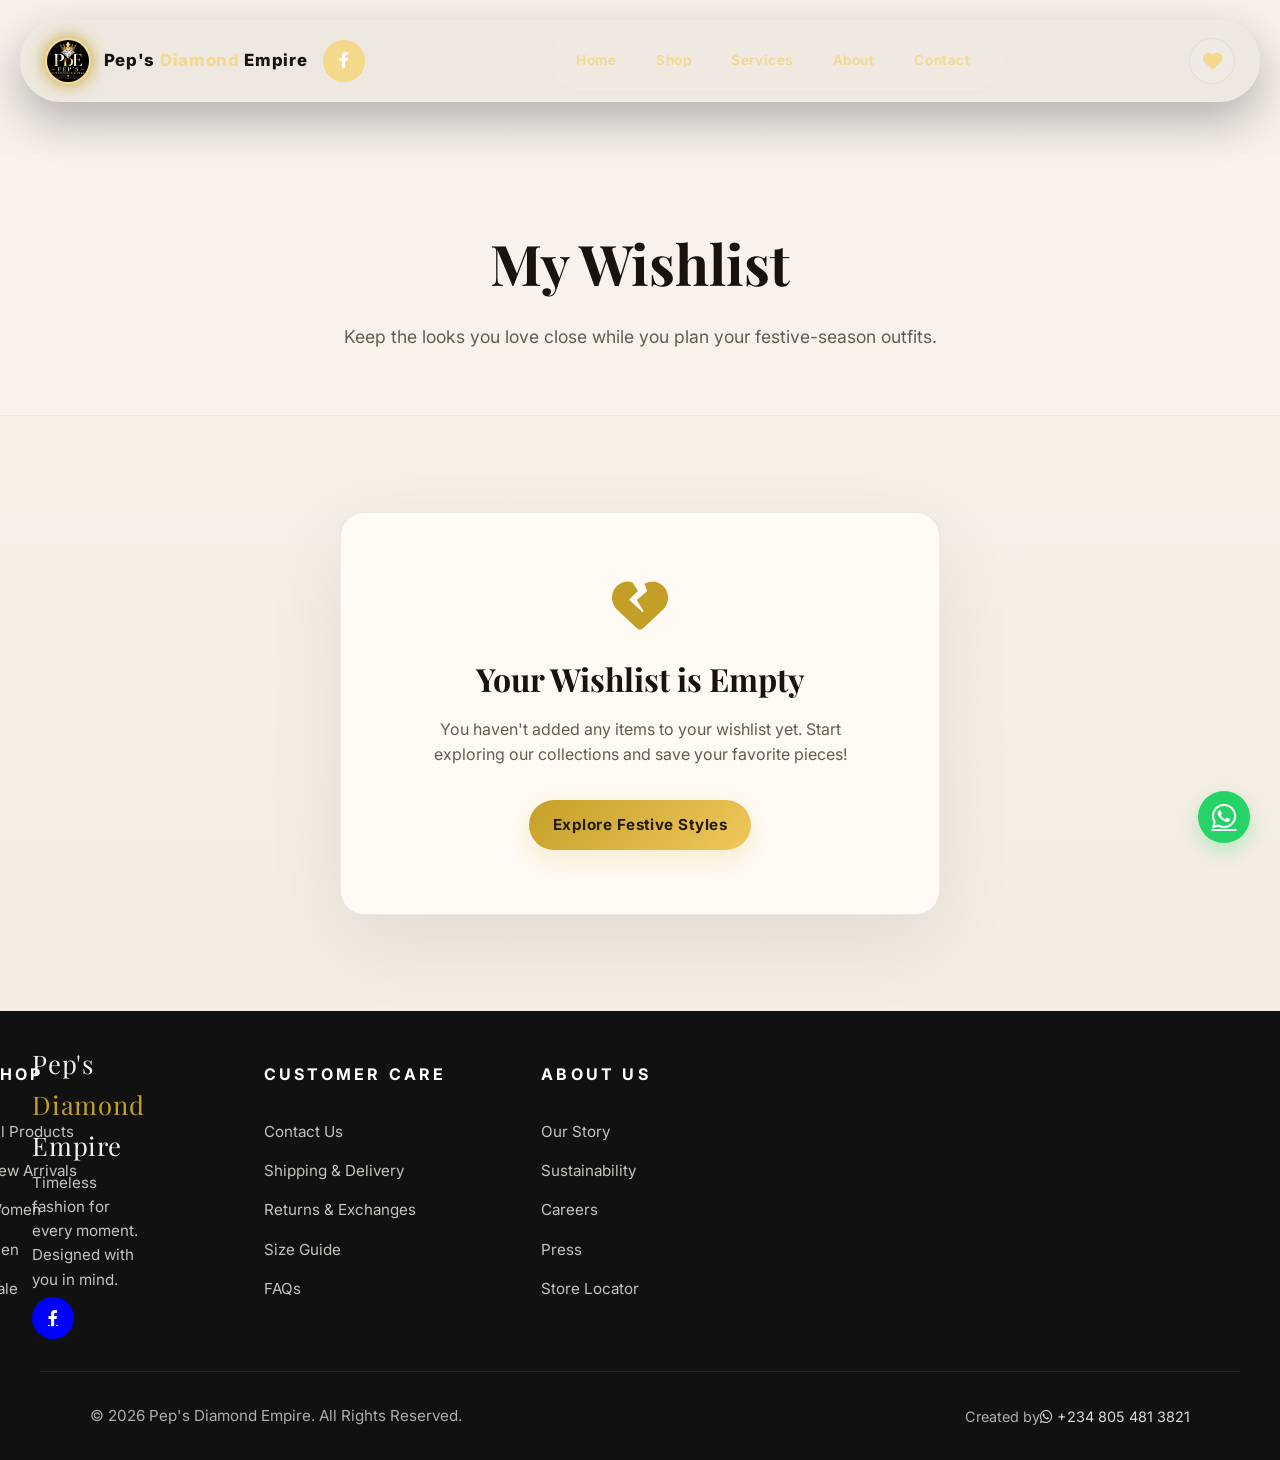
<file: Wishlist.html>
<!doctype html>
<html lang="en">
  <head>
    <meta charset="UTF-8" />
    <meta name="viewport" content="width=device-width, initial-scale=1.0" />
    <title>My Wishlist - Pep's Diamond Empire</title>
    <link rel="icon" type="image/png" href="asset/peps logoss.png" />
    <link rel="preconnect" href="https://fonts.googleapis.com" />
    <link rel="preconnect" href="https://fonts.gstatic.com" crossorigin />
    <link
      href="https://fonts.googleapis.com/css2?family=Inter:wght@300;400;500;600;700&family=Playfair+Display:wght@400;500;600;700&display=swap"
      rel="stylesheet"
    />
    <link
      rel="stylesheet"
      href="https://cdnjs.cloudflare.com/ajax/libs/font-awesome/6.0.0/css/all.min.css"
    />
    <link rel="stylesheet" href="Style.css" />
  </head>
  <body>
    <div id="loader">
      <div class="diamond-loader">
        <img
          src="asset/peps logoss.png"
          alt="Pep's Diamond Empire Logo"
          class="brand-logo"
        />
      </div>
      <div class="loader-text">Pep's <span>Diamond</span> Empire</div>
    </div>

    <div class="page-overlay" id="page-overlay"></div>
    <header class="site-header">
      <nav class="navbar container">
        <div class="brand">
          <a href="index.html"
            ><img
              src="asset/peps logoss.png"
              alt="Pep's Diamond Empire"
              class="brand-logo"
          /></a>
          <a href="index.html" class="brand-name"
            >Pep's <span>Diamond</span> Empire</a
          >
        </div>

        <div class="social-links">
          <div class="social-links">
            <a
              href="https://www.facebook.com/PepsDiamondEmpire"
              target="_blank"
              rel="noopener noreferrer"
              title="Facebook"
              ><i class="fab fa-facebook-f"></i
            ></a>
          </div>
        </div>
        <ul class="nav-links" id="nav-links">
          <button
            class="nav-close-btn"
            id="nav-close-btn"
            title="Close menu"
            aria-label="Close navigation menu"
          >
            <i class="fas fa-times"></i>
          </button>
          <li><a href="index.html">Home</a></li>
          <li><a href="Shop.html">Shop</a></li>
          <li><a href="index.html#services">Services</a></li>
          <li><a href="index.html#about">About</a></li>
          <li><a href="index.html#contact">Contact</a></li>
          <div class="social-links-footer"></div>
        </ul>
        <div class="header-actions">
          <a
            href="Wishlist.html"
            class="header-wishlist-btn"
            title="My Wishlist"
            aria-label="View Wishlist"
          >
            <i class="fas fa-heart"></i>
            <span class="wishlist-counter">0</span>
          </a>
        </div>
        <button
          class="menu-toggle"
          id="mobile-menu"
          title="Toggle navigation"
          aria-label="Open navigation menu"
        >
          <i class="fas fa-bars"></i>
        </button>
      </nav>
    </header>

    <main>
      <section class="shop-page-header fade-in">
        <div class="container">
          <h1>My Wishlist</h1>
          <p>
            Keep the looks you love close while you plan your festive-season
            outfits.
          </p>
        </div>
      </section>

      <section class="shop-main-content">
        <div class="container">
          <!-- Wishlist Grid -->
          <div
            id="wishlist-grid"
            class="shop-product-grid product-grid grid-cols-2"
          >
            <!-- Wishlisted products will be dynamically inserted here by script.js -->
          </div>

          <!-- Empty Wishlist Message -->
          <div
            id="empty-wishlist-message"
            class="empty-state"
            style="display: none"
          >
            <i class="fas fa-heart-broken"></i>
            <h2>Your Wishlist is Empty</h2>
            <p>
              You haven't added any items to your wishlist yet. Start exploring
              our collections and save your favorite pieces!
            </p>
            <a href="Shop.html" class="btn btn-primary"
              >Explore Festive Styles</a
            >
          </div>
        </div>
      </section>
    </main>

    <footer class="site-footer">
      <div class="footer-grid">
        <div class="footer-column footer-brand-col">
          <div class="footer-brand">Pep's <span>Diamond</span> Empire</div>
          <p>Timeless fashion for every moment. Designed with you in mind.</p>
          <div class="social-links-footer">
            <a
              href="https://www.facebook.com/PepsDiamondEmpire"
              target="_blank"
              rel="noopener noreferrer"
              title="Facebook"
              ><i class="fab fa-facebook-f"></i
            ></a>
          </div>
        </div>
        <div class="footer-section">
          <div class="footer-column">
            <h3 class="footer-heading">SHOP</h3>
            <div class="footer-links">
              <ul>
                <li><a href="Shop.html">All Products</a></li>
                <li><a href="Shop.html">New Arrivals</a></li>
                <li><a href="Shop.html?category=women">Women</a></li>
                <li><a href="Shop.html?category=men">Men</a></li>
                <li><a href="Shop.html">Sale</a></li>
              </ul>
            </div>
          </div>
          <div class="footer-column">
            <h3 class="footer-heading">CUSTOMER CARE</h3>
            <div class="footer-links">
              <ul>
                <li><a href="#contact">Contact Us</a></li>
                <li><a href="faq.html">Shipping & Delivery</a></li>
                <li><a href="faq.html">Returns & Exchanges</a></li>
                <li><a href="faq.html">Size Guide</a></li>
                <li><a href="faq.html">FAQs</a></li>
              </ul>
            </div>
          </div>
          <div class="footer-column">
            <h3 class="footer-heading">ABOUT US</h3>
            <div class="footer-links">
              <ul>
                <li><a href="#about">Our Story</a></li>
                <li><a href="javascript:void(0);">Sustainability</a></li>
                <li><a href="javascript:void(0);">Careers</a></li>
                <li><a href="javascript:void(0);">Press</a></li>
                <li><a href="javascript:void(0);">Store Locator</a></li>
              </ul>
            </div>
          </div>
        </div>
      </div>
      <div class="footer-bottom">
        <div class="container">
          <p>&copy; 2026 Pep's Diamond Empire. All Rights Reserved.</p>
          <p class="creator-credit">
            Created by
            <a
              href="https://wa.me/2348054813821"
              target="_blank"
              rel="noopener noreferrer"
              ><i class="fab fa-whatsapp"></i> +234 805 481 3821</a
            >
          </p>
        </div>
      </div>
    </footer>

    <a
      href="#"
      class="scroll-top-btn"
      id="scrollTop"
      title="Back to Top"
      aria-label="Scroll to top of page"
      ><i class="fas fa-arrow-up"></i
    ></a>

    <!-- Floating WhatsApp Button -->
    <a
      href="https://wa.me/2348165312235"
      class="whatsapp-sticky"
      target="_blank"
      rel="noopener noreferrer"
      title="Chat with us on WhatsApp"
      aria-label="Contact us on WhatsApp"
    >
      <i class="fab fa-whatsapp"></i>
    </a>

    <script src="script.js"></script>
  </body>
</html>
</file>
<file: Style.css>
@import url('https://fonts.googleapis.com/css2?family=Inter:wght@300;400;500;600;700&family=Playfair+Display:wght@400;500;600;700;800&display=swap');

:root {
  --bg: #f7f1ea;
  --bg-strong: #efe2cf;
  --surface: #fffaf4;
  --surface-soft: #f8f2ea;
  --text: #1a120b;
  --muted: #665b4d;
  --gold: #c49f28;
  --gold-deep: #a17819;
  --gold-soft: #f4d98d;
  --black: #111111;
  --ink: #171717;
  --shadow: 0 28px 80px rgba(18, 12, 6, 0.08);
  --ring: rgba(212, 175, 55, 0.18);
  --container: min(1100px, calc(100% - 2rem));
}

* {
  margin: 0;
  padding: 0;
  box-sizing: border-box;
}

html {
  scroll-behavior: smooth;
  scroll-padding-top: 120px;
  width: 100%;
  overflow-x: hidden;
}

body {
  font-family: 'Inter', sans-serif;
  background: linear-gradient(180deg, var(--bg) 0%, #f3ebdf 100%);
  color: var(--text);
  width: auto;
  line-height: 1.6;
}

img {
  display: block;
  max-width: 100%;
}

button,
a {
  font: inherit;
}

a {
  color: inherit;
}

.container {
  width: var(--container);
  margin: 0 auto;
}

#loader {
  position: fixed;
  inset: 0;
  display: flex;
  flex-direction: column;
  justify-content: center;
  align-items: center;
  gap: 1rem;
  background: #0d0d0d;
  color: white;
  z-index: 9999;
  transition: opacity 0.4s ease, visibility 0.4s ease;
}

.diamond-loader {
  width: 55px;
  height: 55px;
  background: var(--gold);
  transform: rotate(45deg);
  animation: pulse-diamond 1.5s infinite ease-in-out;
  display: flex;
  align-items: center;
  justify-content: center;
  padding: 5px; /* Add some padding */
  border-radius: 4px; /* Optional: slightly round the corners */
}

.loader-text {
  font-family: 'Playfair Display', serif;
  font-size: 1.4rem;
  letter-spacing: 0.2rem;
}

.loader-text span {
  color: var(--gold-soft);
}

.loader-hidden {
  opacity: 0;
  visibility: hidden;
}

.page-overlay {
  position: fixed;
  inset: 0;
  background: rgba(13, 13, 13, 0.5);
  z-index: 99;
  opacity: 0;
  visibility: hidden;
  transition: opacity 0.4s ease, visibility 0.4s ease;
}

.page-overlay.active {
  opacity: 1;
  visibility: visible;
}
@keyframes pulse-diamond {
  0%, 100% { transform: rotate(45deg) scale(1); box-shadow: 0 0 0 rgba(212, 175, 55, 0); }
  50% { transform: rotate(45deg) scale(1.1); box-shadow: 0 0 25px rgba(212, 175, 55, 0.35); }
}

/*
.site-header {
  position: fixed;
  z-index: 100;
  background: var(--surface);
  backdrop-filter: blur(8px);
  border-bottom: 1px solid rgba(13, 13, 13, 0.04);
  top: 12px;
  left: 2px;
  right: 20%;
  border-radius: 10%;
  height: 100px;
  display: flex;
  align-items: center;
  width: 100%;
  box-shadow: 0 10px 30px rgba(13,13,13,0.06);
  padding: 6px;
}
  */
  .site-header {
    position: fixed;
    top: 1.25rem;
    left: 50%;
    transform: translateX(-50%);
    z-index: 100;
    width: min(1240px, calc(100% - 2rem));
    display: flex;
    align-items: center;
    justify-content: center;
    background: #e2ddd56e;
    border: 1px solid rgba(255, 255, 255, 0.12);
    border-radius: 999px;
    box-shadow: 0 18px 45px rgba(7, 10, 26, 0.28);
    backdrop-filter: blur(18px);
    -webkit-backdrop-filter: blur(18px);
    padding: 0.4rem 1rem;
  }

.site-header.menu-open {
  background: rgba(15, 13, 9, 0.9);
  backdrop-filter: none;
}

.navbar {
  display: flex;
  align-items: center;
  justify-content: space-between;
  gap: 1rem;
  width: 100%;
  padding: 0.25rem 0.5rem;
  border-radius: inherit;
  background: transparent;
}

.header-wishlist-btn {
  position: relative;
  display: inline-flex;
  align-items: center;
  justify-content: center;
  width: 46px;
  height: 46px;
  border-radius: 50%;
  color: var(--gold-soft);
  background: rgba(255, 255, 255, 0.08);
  border: 1px solid rgba(158, 157, 157, 0.14);
  font-size: 1.2rem;
  text-decoration: none;
  transition: transform 0.3s ease, background 0.3s ease, box-shadow 0.3s ease;
}

.header-wishlist-btn:hover {
  transform: translateY(-2px);
  background: rgba(255, 255, 255, 0.14);
  box-shadow: 0 10px 20px rgba(212, 175, 55, 0.15);
}

.wishlist-counter {
  position: absolute;
  top: -5px;
  right: -8px;
  background: linear-gradient(135deg, #ffb86c, #ffd86b);
  color: #111827;
  font-size: 0.7rem;
  font-weight: 700;
  width: 18px;
  height: 18px;
  border-radius: 50%;
  display: none;
  align-items: center;
  justify-content: center;
}

.brand {
  display: flex;
  align-items: center;
  gap: 0.8rem;
  min-width: 180px;
}

.brand a {
  text-decoration: none;
  color: inherit;
  transition: color 0.3s ease;
}

.brand-logo {
  width: 46px;
  height: 46px;
  border-radius: 50%;
  object-fit: cover;
  border: 2px solid var(--gold-soft);
  box-shadow: 0 0 18px var(--gold);
}

.diamond-loader .brand-logo {
  width: 100%;
  height: 100%;
  transform: rotate(-45deg);
}

.brand-name {
  font-family: 'Inter', sans-serif;
  font-size: 1.05rem;
  font-weight: 800;
  letter-spacing: 0.04em;
  color: #f6f7ff;
  white-space: nowrap;
}

.brand-name span {
  color: var(--gold-soft);
}

.nav-links {
  display: flex;
  align-items: center;
  justify-content: center;
  gap: 0.5rem;
  list-style: none;
  padding: 0.35rem 0.45rem;
  margin: 0 auto;
  background: rgba(255, 255, 255, 0.04);
  border: 1px solid rgba(255, 255, 255, 0.08);
  border-radius: 999px;
}

.nav-links li {
  display: flex;
  align-items: center;
  justify-content: center;
}

.nav-links li a {
  text-decoration: none;
  font-size: 0.85rem;
  font-weight: 600;
  letter-spacing: 0.04em;
  padding: 0.75rem 1rem;
  border-radius: 999px;
  transition: all 0.25s ease;
  color: var(--gold-soft);
}

.nav-links li a:hover,
.nav-links li a:focus-visible {
  color: #ffffff;
  background: linear-gradient(135deg, rgba(212, 175, 55, 0.14), rgba(255, 255, 255, 0.08));
  box-shadow: inset 0 0 0 1px rgba(255, 255, 255, 0.08);
}

@media(max-width: 900px) {
  .nav-links {
    display: flex;
    align-items: center;
    gap: 0.5rem;
    list-style: none;
  }
}

@media (max-width: 900px) {
  .site-header {
    top: 0.9rem;
    width: min(100% - 1rem, 700px);
    border-radius: 26px;
    padding: 0.7rem 0.75rem;
  }

  .navbar {
    gap: 0.6rem;
    padding: 0.2rem 0.25rem;
  }

  .brand-name {
    font-size: 0.9rem;
  }

  .nav-links {
    gap: 0.2rem;
    padding: 0.2rem 0.3rem;
  }

  .nav-links li a {
    padding: 0.6rem 0.7rem;
    font-size: 0.72rem;
    background-color: var(--gold);
    color: var(--surface);
    width: 20vw;
  }
  .nav-links li a:hover {
    scale: 0.9;
  }
  .nav-links li a:active {
    scale: 0.8;
    transition: 0.8s ease;
  }
}

.nav-close-btn {
  display: none;
}
.header-actions {
  display: flex;
  align-items: center;
  gap: 1rem;
}

.menu-toggle {
  display: none;
  border: none;
  background: transparent;
  color: var(--gold-soft);
  cursor: pointer;
  font-size: 1.5rem;
}
.menu-toggle:hover {
   transition: ease-out;
   color: var(--bg-strong);
}

.nav-close-btn {
  display: none; /* Hidden by default */
  position: absolute;
  top: 1.5rem;
  right: 1.5rem;
  background: none;
  border: none;
  color: var(--muted);
  font-size: 1.75rem;
  cursor: pointer;
  transition: color 0.3s ease;
}

.nav-close-btn:hover {
  color: var(--gold);
}

.hero {
  position: relative;
  display: flex;
  align-items: center;
  justify-content: center;
  height: 60vw;
  padding: 1rem 0;
  overflow: hidden;
}

.hero-video-bg {
  position: absolute;
  top: 50%;
  left: 50%;
  width: auto;
  height: auto;
  min-width: 100%;
  min-height: 100%;
  transform: translate(-50%, -50%);
  z-index: -2;
  object-fit: cover;
}
.hero-video-bg source {
  filter: brightness(2);
}

.hero-overlay {
  position: absolute;
  inset: 0;
  background: rgba(17, 17, 17, 0.5);
  z-index: -1;
}

.hero-inner {
  width: 90%;
  display: grid;
  grid-template-columns: 1fr 1fr;
  gap: 3rem;
  align-items: center;
  position: relative;
  z-index: 1;
}

.hero-copy {
  display: grid;
  height: auto;
  min-height: 67vh;
  min-width: 0;
  width: 100%;
  align-content: center;
  gap: 1rem;
  animation: text-reveal 0.9s ease-out both;
  background: rgba(255, 255, 255, 0.1);
  padding: 1.5rem;
  padding-bottom: 10px;
  padding-top: 10px;
  border: 1px solid rgb(94, 89, 89);
  border-top-left-radius: 30px;
  border-bottom-right-radius: 30px;
}
@media (max-width: 860px) {
  .hero-copy {
    position: relative;
    top: 40px;
    display: grid;
    gap: 0.5rem;
    left: 0px;
    height: auto;
    min-height: 50vh;
    width: 90vw;
    max-width: 100%;
    animation: text-reveal 0.9s ease-out both;
    background: rgba(255, 255, 255, 0.1);
    padding-bottom: 10px;
    padding-left: 5px;
    padding-right: 5px;
    padding-top: 10px;
    border: 1px solid rgb(94, 89, 89);
    border-top-left-radius: 30px;
    border-bottom-right-radius: 30px;
  }
  
  .eyebrow {
    display: inline-flex;
    text-align: center;
    gap: 0.5rem;
    font-size: 0.85rem;
    letter-spacing: 0.35rem;
    text-transform: uppercase;
    color: rgba(255, 255, 255, 0.85);
    justify-content: center;
  }
  .hero {
  position: relative;
  display: flex;
  align-items: center;
  justify-content: center;
  height: 120vh;
  padding: 1rem 0;
  overflow: hidden;
}
}


.eyebrow {
  display: inline-flex;
  align-items: center;
  gap: 0.5rem;
  font-size: 0.85rem;
  letter-spacing: 0.35rem;
  text-transform: uppercase;
  color: rgba(255, 255, 255, 0.85);
  justify-content: center;
}

.hero-copy h1 {
  font-family: 'Playfair Display', serif;
  font-size: clamp(3.5rem, 6vw, 5.5rem);
  font-weight: 700;
  line-height: 1.1;
  color: white;
  text-align: center;
}

.hero-copy p {
  max-width: 520px;
  color: rgba(255, 255, 255, 0.85);
  font-size: 1.05rem;
  line-height: 1.9;
  text-align: center;
}

.hero-actions {
  display: flex;
  flex-wrap: wrap;
  gap: 1rem;
  justify-content: center;
}

.btn {
  display: inline-flex;
  align-items: center;
  justify-content: center;
  min-height: 50px;
  padding: 0.8rem 1.5rem;
  border-radius: 999px;
  transition: transform 0.3s ease, box-shadow 0.3s ease, opacity 0.3s ease, border-color 0.3s ease;
  cursor: pointer;
  font-weight: 700;
  font-size: 0.95rem;
  letter-spacing: 0.03rem;
  text-decoration: none;
}

.btn:focus-visible,
.filter-btn:focus-visible,
.layout-btn:focus-visible,
.wishlist:focus-visible,
.inquire-btn:focus-visible {
  outline: 3px solid var(--gold);
  outline-offset: 3px;
}

.hero-actions .btn {
  min-width: 190px;
  height: 50px;
  padding-block: 0;
  line-height: 1.2;
}

.btn-primary {
  min-height: 50px;
  background: linear-gradient(135deg, var(--gold) 0%, #f0c85d 100%);
  color: #241b0d;
  box-shadow: 0 10px 30px rgba(212, 175, 55, 0.2);
  animation: none;
}

@keyframes vibrate {
  /* Normal */
  0% {transform: translate(0, 0) rotate(0deg);}
  4% {transform: translate(-2px, 2px) rotate(-1deg);}
  8%{transform: translate(2px, -2px) rotate(1deg);}
  12% {transform: translate(-2px, -2px) rotate(-1deg);}
  16% {transform: translate(2px, 2px) rotate(1deg);}
  20%{transform: translate(-2px, 2px);}
  24% {transform: translate(2px, -2px) rotate(1deg);}
  28% {transform: translate(-2px, -2px) rotate(-1deg);}
  32% {transform: translate(2px, 2px) rotate(1deg);}
  36% {transform: translate(-2px, 2px) rotate(-1deg);}
  40%{transform: translate(-2px, -2px);}
  44%{transform: translate(-2px, -2px) rotate(-1deg);}
  48%{transform: translate(2px, 2px) rotate(1deg);}
  50%{transform: translate(0, 0) rotate(0deg);}

  100% {transform: translate(0, 0) rotate(0deg);}
}

/* Mobile and Desktop Navbar helper overrides are defined in main responsive blocks */

.btn-primary:hover {
  transform: translateY(-3px);
  box-shadow: 0 15px 40px rgba(212, 175, 55, 0.3);
}
.btn-primary:active {
  transform: translateY(0);
  box-shadow: 0 5px 14px rgba(212, 175, 55, 0.2);
}

.btn-secondary {
  min-height: 50px;
  border: 1px solid rgba(255, 255, 255, 0.8);
  background: rgba(13, 13, 13, 0.28);
  color: white;
}

.btn-secondary:hover {
  background: rgba(13, 13, 13, 0.5);
  transform: translateY(-3px);
}

.btn-tertiary {
  min-height: 46px;
  padding: 0.7rem 1.25rem;
  border-radius: 999px;
  background: rgba(17, 17, 17, 0.42);
  color: #f4d98d;
  font-size: 0.9rem;
  letter-spacing: 0.02rem;
}

.btn-tertiary:hover {
  background: rgba(17, 17, 17, 0.75);
  transform: translateY(-2px);
}

.hero-features {
  display: grid;
  grid-template-columns: repeat(3, minmax(0, 1fr));
  gap: 1rem;
}

.feature-item {
  display: flex;
  gap: 1rem;
  align-items: flex-start;
  padding: 1rem 1.2rem;
  background: var(--surface);
  border-radius: 20px;
  box-shadow: var(--shadow);
}

.feature-item i {
  font-size: 1.4rem;
  color: var(--gold);
  min-width: 2rem;
  margin-top: 0.25rem;
}

.feature-item strong {
  display: block;
  margin-bottom: 0.25rem;
}

.feature-item span {
  color: var(--muted);
  font-size: 0.95rem;
}

.hero-product-rotator {
  top: 0px;
  left: 60px;
  position: relative;
  width: 420px;
  height: 420px;
  margin: 0 auto;
  transform-style: preserve-3d;
  animation: rotate 30s linear infinite, float 15s ease-in-out infinite;
}

.hero-product-rotator img {
  position: absolute;
  top: 0;
  left: 0;
  width: 250px;
  height: 250px;
  object-fit: cover;
  border-radius: 50%;
  border: 2px solid rgba(255, 255, 255, 0.2);
  box-shadow: 0 15px 50px rgba(0,0,0,0.3);
  backface-visibility: hidden;
  -webkit-backface-visibility: hidden;
  background: rgba(255, 255, 255, 0.05);
  backdrop-filter: blur(8px);
  -webkit-backdrop-filter: blur(8px);
  transform: rotateY(calc(var(--i) * 60deg)) translateZ(280px);
  transition: transform 0.4s ease;
}

.hero-product-rotator:hover img, .hero-product-rotator:focus-within img {
  transform: rotateY(calc(var(--i) * 60deg)) translateZ(280px) scale(1.1);
}



@keyframes rotate {
  from { transform: rotateY(0deg); }
  to { transform: rotateY(360deg); }
}


@keyframes float {
  0%, 100% { transform: translateY(0px) rotateY(0deg); }
  50% { transform: translateY(-20px) rotateY(180deg); }
}

@keyframes text-reveal {
  from { opacity: 0; transform: translateY(20px); }
  to { opacity: 1; transform: translateY(0); }
}


.hero-visual {
  position: relative;
  display: grid;
  place-items: center;
}

.hero-image {
  width: 100%;
  min-height: 620px;
  border-radius: 40px;
  overflow: hidden;
  box-shadow: var(--shadow);
}

.hero-image img {
  width: 100%;
  height: 100%;
  object-fit: cover;
}

.slider-indicators {
  position: absolute;
  right: 0;
  top: 50%;
  transform: translateY(-50%);
  display: grid;
  gap: 1rem;
}

.slider-indicators span {
  width: 3.5rem;
  height: 3.5rem;
  border-radius: 20px;
  background: rgba(255, 255, 255, 0.85);
  color: var(--muted);
  display: grid;
  place-items: center;
  font-weight: 700;
  transition: background 0.3s ease, color 0.3s ease;
}

.slider-indicators span.active {
  background: var(--text);
  color: white;
}

.category-nav {
  padding: 3rem 0 0;
}

.category-nav-inner {
  display: flex;
  align-items: center;
  gap: 1rem;
  background: var(--surface);
  border-radius: 60px;
  padding: 1rem;  
  box-shadow: var(--shadow);
  /* For scrolling */
  overflow-x: auto;
  -webkit-overflow-scrolling: touch;
  scrollbar-width: none; /* Firefox */
  justify-content: flex-start;
  display: flex;
}

.category-nav-inner::-webkit-scrollbar {
  display: none; /* Safari and Chrome */
}

.category-nav-inner {
  /* animation: auto-scroll 30s linear infinite; */
}


.category-pill {
  flex: 0 0 auto;
  display: inline-flex;
  flex-direction: column;
  align-items: center;
  gap: 0.8rem;
  padding: 0.9rem 1rem;
  border-radius: 40px;
  border: 1px solid transparent;
  background: var(--surface-soft);
  cursor: pointer;
  transition: transform 0.3s ease, box-shadow 0.3s ease, border-color 0.3s ease;
}

.category-pill img {
  width: 56px;
  height: 56px;
  object-fit: cover;
  border-radius: 50%;
}

.category-pill span {
  font-size: 0.9rem;
  color: var(--text);
}

.category-pill:hover,
.category-pill.active {
  transform: translateY(-4px);
  box-shadow: 0 18px 36px rgba(13, 13, 13, 0.1);
  border-color: rgba(212, 175, 55, 0.4);
}

a.category-pill {
  text-decoration: none;
  box-shadow: 0 18px 36px rgba(13, 13, 13, 0.1);
  border-color: rgba(212, 175, 55, 0.4);
}

.category-pill-sale {
  background: var(--black);
}

.category-pill-sale span,
.category-pill-sale img {
  filter: brightness(0) invert(1);
}

.shop-by-category {
  padding: 4rem 0;
}

.section-header {
  display: flex;
  justify-content: space-between;
  align-items: center;
  gap: 1rem;
  margin-bottom: 2rem;
}
.section h2 {
  font-family: 'Times New Roman', Times, serif;
}
.section h2 hr{
  color: var(--gold-soft);
}

.cards-grid-wrapper {
  display: grid;
  grid-auto-flow: column;
  grid-auto-columns: clamp(280px, 80%, 350px); /* Responsive card width */
  gap: 1.5rem;
  overflow-x: auto;
  -webkit-overflow-scrolling: touch;
  scrollbar-width: none; /* Firefox */
  padding: 0.5rem min(calc((100% - 1200px)/2), 1.5rem); /* Center padding */
  scroll-behavior: smooth;
}
.cards-grid-wrapper::-webkit-scrollbar {
  display: none; /* Safari and Chrome */
}

.category-card {
  position: relative;
  border-radius: 24px;
  overflow: hidden;
  height: 450px;
  cursor: pointer;
  background: var(--surface);
  box-shadow: var(--shadow);
}

.category-card img {
  width: 100%;
  height: 100%;
  object-fit: cover;
  transition: transform 0.8s ease;
}

.category-card:hover img {
  transform: scale(1.08);
}

.card-overlay {
  position: absolute;
  inset: 0;
  background: linear-gradient(180deg, rgba(13, 13, 13, 0) 40%, rgba(13, 13, 13, 0.65) 100%);
}

.card-copy {
  position: absolute;
  left: 1.5rem;
  bottom: 1.5rem;
  z-index: 1;
  color: white;
  display: grid;
  gap: 1rem;
}

.card-copy h3 {
  font-size: 1.45rem;
  margin: 0;
}

.btn-tertiary {
  padding: 0.8rem 1.5rem;
  background: rgba(255, 255, 255, 0.1);
  border: 1px solid rgba(255, 255, 255, 0.4);
  color: #d4af37;
}

.promo-row {
  padding: 0 0 4rem;
}

.promo-grid {
  display: grid;
  grid-template-columns: repeat(2, minmax(0, 1fr));
  gap: 1.5rem;
}

.promo-card {
  width: auto;
  display: grid;
  grid-template-columns: 1.1fr 0.9fr;
  gap: 1.5rem;
  align-items: center;
  padding: 2rem;
  border-radius: 30px;
  background: var(--surface);
  box-shadow: var(--shadow);
}
.promo-card {
  transition: transform 0.4s ease, box-shadow 0.4s ease;
}
.promo-card:hover {
  transform: translateY(-8px);
  box-shadow: 0 35px 100px rgba(13, 13, 13, 0.1);
}

.promo-card-light {
  background: #fff7ef;
}

.promo-card span {
  display: inline-flex;
  text-transform: uppercase;
  letter-spacing: 0.25rem;
  color: var(--muted);
  font-size: 0.8rem;
}

.promo-card h3 {
  margin: 1rem 0;
  font-family: 'Playfair Display', serif;
  font-size: 2rem;
}

.promo-card p {
  color: var(--muted);
  max-width: 420px;
  line-height: 1.85;
}

.promo-card img {
  width: 100%;
  border-radius: 24px;
  object-fit: cover;
  min-height: 320px;
}

.shop-season-note {
  padding: 1rem 0;
  background: #173b2d;
  color: #fffaf4;
}

.shop-season-inner {
  display: flex;
  align-items: center;
  justify-content: space-between;
  gap: 1.5rem;
}

.shop-season-inner p {
  margin: 0;
  font-size: 0.92rem;
}

.shop-season-inner strong {
  color: #f4d98d;
}

.shop-season-inner a {
  flex: 0 0 auto;
  display: inline-flex;
  align-items: center;
  gap: 0.5rem;
  color: #f4d98d;
  font-weight: 700;
  text-decoration: none;
}

.shop-season-inner a:hover {
  color: #ffffff;
}

@media (max-width: 860px) {
  .shop-season-inner {
    align-items: flex-start;
    flex-direction: column;
    gap: 0.65rem;
  }
}

.best-sellers {
  padding: 4rem 0;
}

.product-grid {
  display: grid;
  grid-template-columns: repeat(2, 1fr); /* Default to 2 columns */
  gap: 1.5rem;
  align-items: start;
  padding-left: 6%;
  padding-right: 6%;
}

.shop-product-grid {
  width: 100%;
}

.product-card {
  position: relative;
  border-radius: 28px;
  overflow: hidden;
  background: var(--surface);
  box-shadow: var(--shadow);
  transition: transform 0.35s ease, box-shadow 0.35s ease, opacity 0.35s ease;
  min-height: 420px;
}
@media(max-width: 1080px) {
  .product-card {
  position: relative;
  border-radius: 28px;
  overflow: hidden;
  background: var(--surface);
  box-shadow: var(--shadow);
  transition: transform 0.35s ease, box-shadow 0.35s ease, opacity 0.35s ease;
  min-height: 80px;
}
}

.product-card:hover {
  transform: translateY(-10px);
  box-shadow: 0 35px 90px rgba(13, 13, 13, 0.14);
}

/* Class for hiding products during filtering */
.product-card.hide {
  opacity: 0;
  transform: scale(0.95);
}

.product-card.hide {
  pointer-events: none;
}

.product-image {
  position: relative;
  overflow: hidden;
  background: #f8f4ef;
}

.product-image img {
  width: 100%;
  height: 320px;
  object-fit: cover;
  transition: transform 0.7s ease;
}

.product-card:hover .product-image img {
  transform: scale(1.08);
}

.product-badge {
  position: absolute;
  top: 1rem;
  left: 1rem;
  background: var(--gold);
  color: var(--black);
  padding: 0.3rem 0.75rem;
  border-radius: 25px;
  font-size: 0.8rem;
  font-weight: 600;
  z-index: 2;
  pointer-events: none; /* So it doesn't interfere with clicks */
  animation: popTwice 4s infinite;
  animation-delay: 1s; /* Delay to not sync with other animations */
}


.wishlist {
  position: absolute;
  top: 1rem;
  right: 1rem;
  width: 44px;
  height: 44px;
  background: rgba(255, 255, 255, 0.85);
  border: none;
  border-radius: 50%;
  display: grid;
  place-items: center;
  color: var(--black);
  box-shadow: 0 3px 12px rgba(0, 0, 0, 0.18);
  z-index: 3;
  cursor: pointer;
  transition: transform 0.3s ease, background 0.3s ease, opacity 0.3s ease;
  opacity: 0; /* Hide by default */
}

.wishlist:hover {
  transform: scale(1.08);
  background: white;
}

.wishlist.active {
  background: var(--gold);
  color: white;
}


.wishlist:active {
  color: white;
  background-color: #d4af37;
}

.product-card:hover .wishlist {
  opacity: 1; /* Show on hover */
  transform: scale(1);
}

.product-card:focus-within .wishlist {
  opacity: 1;
  transform: scale(1);
}
.product-copy {
  padding: 1.5rem;
}

.product-copy h3 {
  font-size: 1.15rem;
  margin-bottom: 0.6rem;
}
.product-copy .product-details span{
  height: 23px;
  width: 23px;
  background-color: rgb(83, 81, 81);
}

.price {
  font-weight: 700;
  margin-bottom: 0.55rem;
}

.product-meta {
  display: flex;
  align-items: center;
  justify-content: space-between;
  gap: 1rem;
  color: var(--gold);
  font-size: 0.95rem;
}

.features-bar {
  padding: 4rem 0;
}

.features-grid {
  display: grid;
  grid-template-columns: repeat(2, minmax(0, 1fr));
  gap: 1rem;
}

.feature-box {
  background: var(--surface);
  border-radius: 24px;
  padding: 2rem;
  box-shadow: var(--shadow);
}

.feature-box h4 {
  margin-bottom: 0.6rem;
  font-size: 1.05rem;
  width: 30px;
  align-items: center;
  margin-right: 30px;
}

.feature-box p {
  color: var(--muted);
  line-height: 1.8;
}

.newsletter {
  padding: 4rem 0 6rem;
}

.newsletter-grid {
  display: grid;
  grid-template-columns: 0.9fr 1.1fr;
  gap: 2rem;
  align-items: center;
}

.newsletter-image {
  border-radius: 40px;
  overflow: hidden;
  box-shadow: 3px 2px 9px black;
}

.newsletter-image img {
  width: 100%;
  height: 100%;
  object-fit: cover;
  min-height: 520px;
}
.newsletter-image:hover{
  transform: perspective(800px) rotateX(15deg) rotateY(35deg);
  transition: transform ease-in-out 2s;
}

.newsletter-copy {
  display: grid;
  gap: 1.5rem;
  align-items: center;
  position: relative;
  text-align: center;
}

.newsletter-copy span {
  text-transform: uppercase;
  letter-spacing: 0.25rem;
  color: var(--muted);
  font-size: 0.9rem;
}

.newsletter-copy h2 {
  font-family: 'Playfair Display', serif;
  font-size: clamp(2.5rem, 4vw, 3.6rem);
  line-height: 1.05;
}
.lettar {
  display: inline-block; /* Or block, depending on desired layout */
  font-family: "Brush Script MT", cursive;
  color: #d4af37;font-size: 18px;
  font-size: 3.5rem;
  font-weight: bolder;
}
.lettar:hover {
  letter-spacing: 10px;
  transition: ease 2s;
}
.spark {
  position: relative;
  display: flex;
  justify-content: center;
  align-items: center;
  gap: 0rem;
}
.spark:hover, .spark:active {
  scale: 1.1;
  transition: ease 1s;
}
.park{
  background-color: black;
  width: 10rem;
  height: 15vh;
  text-align: center;
  border-radius: 4px;
  padding: 24px 0px;
  corner-shape: squircle;
  border-top-left-radius: 18px;
  border-bottom-left-radius: 18px;
}
.park h4 {
  font-size: 14px;
  color: var(--gold-soft);
  font-weight: bolder;
}

.rack{
  background-color: #d4af37;
  width: 6rem;
  height: 15vh;
  text-align: center;
  padding: 30px 0px;
  line-height: 17px;
  border-top-right-radius: 18px;
  border-bottom-right-radius: 18px;
  corner-shape: squircle;
}

.rack h1 {
  color: white;
  font-size: 37px;
  letter-spacing: 1px;
  font-weight: bolder;
  transform: rotateY(32deg);
}
.newsletter-form {
  display: grid;
  grid-template-columns: 1fr auto;
  gap: 1rem;
}

.newsletter-form input,
.footer-subscribe-form input {
  width: 100%;
  padding: 1rem 1.2rem;
  border: 1px solid rgba(13, 13, 13, 0.12);
  border-radius: 999px;
  outline: none;
}

.newsletter-form button,
.footer-subscribe-form button {
  border-radius: 999px;
  border: none;
}

.site-footer {
  background: var(--black);
  color: #f4f0e7;
}

.footer-grid {  
  display: grid;  
  grid-template-columns: 1.2fr repeat(3, 1fr) 1.5fr;  
  gap: 1.5rem;  
  padding: 2rem 2rem;
  width: 100%;
  justify-content: center;
}
.footer-brand-col { grid-column: 1 / 2;
width: 50%; }
.footer-column {
  display: grid;
  gap: 5px;
  transition: ease 3s;
}

.footer-brand {
  font-family: 'Playfair Display', serif;
  font-size: 1.6rem;
  letter-spacing: 0.05rem;
}

.footer-brand span {
  color: var(--gold);
}

.footer-column p,
.footer-column li a {
  color: rgba(244, 240, 231, 0.8);
  font-size: 0.95rem;
}
.footer-heading {
  font-size: 1rem;
  text-transform: uppercase;
  letter-spacing: 0.2rem;
  color: white;
  margin-bottom: 0.5rem;
  cursor: pointer; /* For mobile accordion */
  display: flex;
  justify-content: space-between;
  align-items: center;
}

.footer-heading::after {
  content: '';
}

.footer-column ul {
  list-style: none;
  display: grid;
  gap: 0.85rem;
}

.footer-column ul li a {
  text-decoration: none;
}

.footer-column ul li a:hover {
  color: var(--gold);
}

.social-links-footer {
  display: flex;
  align-items: center;
  gap: 0.75rem;
}

.social-links-footer a {
  display: inline-flex;
  align-items: center;
  justify-content: center;
  width: 42px;
  height: 42px;
  border-radius: 50%;
  background: blue;
  color: white;
  transition: background 0.3s ease, transform 0.3s ease;
}

.social-links-footer a:hover {
  background: var(--gold);
  transform: translateY(-2px);
}

.social-links {
  display: inline-flex;
  align-items: center;
  justify-content: center;
  width: 42px;
  height: 42px;
  border-radius: 50%;
  background: var(--gold-soft);
  color: white;
  transition: background 0.3s ease, transform 0.3s ease;
}
.social-links:hover {
  background: var(--gold);
  transform: translateY(-2px);
}
.social-links:active {
  background: rgb(5, 5, 248);
  transition: ease 0.2s;
}

.footer-subscribe-form {
  display: grid;
  gap: 1rem;
}

.footer-subscribe-form button {
  padding: 1rem 1.5rem;
  background: transparent;
  border: 1px solid rgba(244, 240, 231, 0.7);
  color: white;
  cursor: pointer;
}
.footer-bottom {
  border-top: 1px solid rgba(255, 255, 255, 0.08);
  padding: 2rem 0;
  color: rgba(244, 240, 231, 0.7);
  font-size: 0.95rem;
  width: min(1200px, calc(100% - 3rem));
  margin: 0 auto;
  justify-content: center;
}
.creator-credit {
  display: flex;
  justify-content: center;
}

.footer-bottom .container {
  display: flex;
  justify-content: space-between;
  align-items: center;
  flex-wrap: wrap;
  gap: 1rem;
}

.scroll-top-btn {
  position: fixed;
  bottom: 57px;
  right: 95px;
  width: 52px;
  height: 52px;
  border-radius: 50%;
  background: var(--gold);
  color: white;
  display: grid;
  place-items: center;
  text-decoration: none;
  opacity: 0;
  visibility: hidden;
  transform: translateY(10px);
  transition: opacity 0.3s ease, transform 0.3s ease;
  z-index: 999;
}

.scroll-top-btn:hover {
  transition: ease 0.99s;
  background-color: var(--bg-strong);
  color: var(--gold);
  border: 2px solid var(--gold);
}

.scroll-top-btn:active {
  opacity: 0.7;
}

.scroll-top-btn.visible {
  opacity: 1;
  visibility: visible;
  transform: translateY(0);
}

.fade-in {
  opacity: 0;
  transform: translateY(30px);
  transition: opacity 0.8s ease, transform 0.8s ease;
}

.fade-in.visible {
  opacity: 1;
  transform: translateY(0);
}

.grid {
  display: grid;
  gap: 1.5rem;
}

/* About The Brand Section */
.about-brand {
  padding: 4rem 0;
  background: linear-gradient(135deg, #f8f1e9 0%, #fbf5ee 100%);
}

.about-header {
  text-align: center;
  margin-bottom: 2rem;
}

.about-title {
  font-family: 'Playfair Display', serif;
  font-size: clamp(2.5rem, 5vw, 3.5rem);
  color: var(--text);
  margin-bottom: 1.3rem;
  letter-spacing: 0.05rem;
}

.about-slogan p {
  font-size: 1.8rem;
  color: var(--gold-soft);
  font-weight: 600;
  letter-spacing: 0.1rem;
}

.about-content-wrapper {
  display: grid;
  grid-template-columns: 1.2fr 1fr;
  gap: 4rem;
  align-items: start;
}

.about-text {
  display: grid;
  gap: 1.5rem;
}

.about-intro {
  font-size: 1rem;
  line-height: 1.8;
  color: var(--text);
}

.about-mission {
  font-size: 1rem;
  line-height: 1.8;
  color: var(--muted);
  padding: 1.5rem;
  background: rgba(212, 175, 55, 0.05);
  border-left: 4px solid #F5D76E;
  border-radius: 4px;
}
.about-mission:hover {
  border-left: 10px solid #F5D76E;
  transition: ease-in 0.2s;
}

.slogans {
  width: 100%;
  justify-items: center;
}

.brand-slogans {
  background: url(asset/boutiqueinner.jpg);
  width: 50vw;
  padding: 2.5rem;
  border-radius: 12px;
  box-shadow: 0 10px 40px rgba(13, 13, 13, 0.08);
}

.brand-slogans h3 {
  font-family: 'Playfair Display', serif;
  font-size: 1.6rem;
  margin-bottom: 2rem;
  color: var(--text);
}

.slogans-grid {
  display: grid;
  gap: 1.5rem;
}

.slogan-item {
  padding: 1.5rem;
  background: var(--surface-soft);
  border-radius: 8px;
  border-left: 3px solid #F5D76E;
  transition: all 0.3s ease;
}

.slogan-item:hover {
  background: #F5D76E;
  transform: translateX(5px);
  color: var(--text);
}

.slogan-item i {
  color: #F5D76E;
  margin-right: 0.75rem;
  font-size: 0.8rem;
  opacity: 0.6;
}

.slogan-item p {
  font-size: 1rem;
  font-weight: 600;
  letter-spacing: 0.02rem;
}

/* Testimonials Section */
.testimonials {
  padding: 6rem 0;
  background: var(--surface-soft);
}

.testimonial-grid {
  display: grid;
  grid-template-columns: repeat(auto-fit, minmax(350px, 1fr));
  gap: 2rem;
}

.testimonial-card {
  background: var(--surface);
  padding: 2.5rem;
  border-radius: 24px;
  box-shadow: var(--shadow);
  display: flex;
  flex-direction: column;
  gap: 1.5rem;
}

.testimonial-rating {
  color: var(--gold);
}

.testimonial-text {
  font-size: 1.05rem;
  line-height: 1.8;
  color: var(--muted);
  flex-grow: 1;
}

.testimonial-author {
  display: flex;
  align-items: center;
  gap: 1rem;
}

.author-img {
  width: 50px;
  height: 50px;
  border-radius: 50%;
  object-fit: cover;
}
.author-info strong {
  display: block;
}

/* Services Section */
.services {
  padding: 6rem 0;
  background: white;
}

.section-title {
  font-family: 'Playfair Display', serif;
  font-size: clamp(2.5rem, 5vw, 3.5rem);
  text-align: center;
  margin-bottom: 4rem;
  color: var(--text);
}

.services-grid {
  display: grid;
  grid-template-columns: repeat(auto-fit, minmax(300px, 1fr));
  gap: 2.5rem;
  justify-items: center;
}

.service-card {  
  background: var(--surface-soft);
  width: 100%;
  min-width: 0;
  padding: 2.5rem;
  border-radius: 24px;
  text-align: center;
  transition: all 0.4s cubic-bezier(0.25, 0.46, 0.45, 0.94);
  border: 1px solid rgba(13, 13, 13, 0.05);
}

.service-card:hover {
  background: white;
  border-color: #F5D76E;
  box-shadow: 0 20px 50px rgba(13, 13, 13, 0.1);
  transform: translateY(-8px);
}

.service-icon {
  width: 80px;
  height: 80px;
  margin: 0 auto 1.5rem;
  background: linear-gradient(135deg, #F5D76E, #d4af37);
  border-radius: 50%;
  display: flex;
  align-items: center;
  justify-content: center;
  font-size: 2rem;
  color: white;
  transition: all 0.3s ease;
}

.service-card:hover .service-icon {
  transform: scale(1.1) rotate(5deg);
}

.service-card h3 {
  font-family: 'Playfair Display', serif;
  font-size: 1.4rem;
  margin-bottom: 1rem;
  color: var(--text);
}

.service-card p {
  font-size: 0.95rem;
  line-height: 1.6;
  color: var(--muted);
}

/* Contact Information Section */
.contact-info {
  padding: 6rem 0;
  background: white;
}

.contact-info .section-title {
  color: var(--text); 
  margin-bottom: 3rem;
}

.contact-methods {
  display: grid;
  grid-template-columns: repeat(auto-fit, minmax(280px, 1fr));
  gap: 2rem;
}

.contact-card {
  background: linear-gradient(135deg, #f8f1e9 0%, #fbf5ee 100%);
  padding: 2.5rem;
  border-radius: 12px;
  text-align: center;
  border: 1px solid rgba(245, 215, 110, 0.3);
  transition: all 0.3s ease;
}

.contact-card:hover {
  background: white;
  box-shadow: 0 15px 40px rgba(13, 13, 13, 0.1);
  transform: translateY(-5px);
}

.contact-icon {
  font-size: 2.5rem;
  color: #F5D76E;
  margin-bottom: 1.5rem;
}

.contact-card h3 {
  font-family: 'Playfair Display', serif;
  font-size: 1.3rem;
  margin-bottom: 1rem;
  color: var(--text);
}

.contact-card p {
  font-size: 0.95rem;
  color: var(--muted);
  margin-bottom: 0.5rem;
}

.contact-card a {
  color: #800020;
  text-decoration: none;
  font-weight: 600;
  transition: all 0.3s ease;
}

.contact-card a:hover {
  color: var(--gold);
  text-decoration: underline;
}

.contact-note {
  font-size: 0.85rem;
  color: var(--muted);
  font-style: italic;
  margin-top: 0.5rem;
}

.stat-number {
  /* Ensures numbers don't jump around during animation */
  font-variant-numeric: tabular-nums;
}

.about-stats {
  display: grid;
  grid-template-columns: repeat(2, 1fr);
  gap: 1.5rem;
  align-self: start; /* Aligns grid to the top */
}

.stat-item {
  background: var(--surface);
  padding: 2rem;
  border-radius: 16px;
  text-align: center;
  box-shadow: 0 10px 30px rgba(13, 13, 13, 0.05);
  border: 1px solid rgba(13, 13, 13, 0.05);
  transition: transform 0.3s ease, box-shadow 0.3s ease;
}

.stat-item:hover {
  transform: translateY(-5px);
  box-shadow: 0 15px 40px rgba(13, 13, 13, 0.08);
}

.stat-item strong {
  display: block;
  font-family: 'Playfair Display', serif;
  font-size: 2.5rem;
  color: var(--gold);
  margin-bottom: 0.75rem;
}

.stat-item span {
  color: var(--muted);
  font-weight: 500;
}

.creator-credit {
  font-size: 0.9rem;
  color: rgba(244, 240, 231, 0.7);
}

.creator-credit a {
  color: rgba(244, 240, 231, 0.9);
  text-decoration: none;
  transition: color 0.3s ease;
}

.creator-credit a:hover {
  color: var(--gold-soft);
}

/* Inquiry Button for Products */
.inquire-btn {
  position: absolute;
  bottom: 1.2rem;
  left: 1.2rem;
  right: 1.2rem;
  justify-content: center;
  min-height: 48px;
  background: linear-gradient(135deg, #25d366, #128c7e);
  color: white;
  border: none;
  padding: 0.75rem 1rem;
  border-radius: 999px;
  cursor: pointer;
  font-size: 0.9rem;
  font-weight: 700;
  display: inline-flex;
  align-items: center;
  gap: 0.55rem;
  opacity: 0;
  transform: translateY(22px);
  transition: all 0.28s ease;
  z-index: 10;
  box-shadow: 0 18px 30px rgba(0, 0, 0, 0.12);
}

.product-card:hover .inquire-btn {
  opacity: 1;
  transform: translateY(0);
}

.product-card:focus-within .inquire-btn {
  opacity: 1;
  transform: translateY(0);
}

@media (hover: none), (pointer: coarse) {
  .product-card .wishlist,
  .product-card .inquire-btn {
    opacity: 1;
    transform: none;
  }
}

@media (max-width: 860px) {
  .product-card .wishlist,
  .product-card .inquire-btn {
    opacity: 1;
    transform: none;
  }
}

.inquire-btn i {
  font-size: 1rem;
}

.product-copy {
  padding: 1.5rem;
  display: grid;
  gap: 0.65rem;
}

.product-copy p {
  color: var(--muted);
  line-height: 1.7;
}
.footer-section{
    display: grid;
    grid-template-columns: repeat(3, 1fr);
    width: 65vw;
    margin-left: -15vw;
    
  }

/* Floating WhatsApp Button */
.whatsapp-sticky {
  display: flex;
  position: fixed;
  bottom: 57px;
  right: 30px;
  width: 52px;
  height: 52px;
  border-radius: 50px;
  background: #25d366;
  color: white;
  display: grid;
  place-items: center;
  font-size: 1.75rem;
  box-shadow: 0 8px 20px rgba(37, 211, 102, 0.3);
  z-index: 999;
  transition: transform 0.3s ease;
  animation: popup-left 2s linear 5s ;
}
.monk{
  width: 100%;
  display: flex;
  text-align: center;
  justify-content: center;
}
.monk p {
  position: relative;
  right: 1px;
  text-decoration: none;
  list-style: none;
  font-size: 1rem;

} 
@keyframes popup-left {
  0% {transform: translateX(5px);}
}
.whatsapp-sticky:hover {
  background: var(--bg-strong);
  border: 1px solid #25d366;
  color: #25d366;
  transition: ease 0.9s;
}
.whatsapp-sticky:active {
  background: var(--bg-strong);
  border: 1px solid #25d366;
  color: #25d366; 
}

@media (max-width: 1080px) {
  .hero-inner,
  .hero-product-rotator,
  .newsletter-grid {
    grid-template-columns: 1fr;
  }

  .slider-indicators {
    position: static;
    grid-template-columns: repeat(3, 1fr);
    transform: none;
    justify-items: center;
    margin-top: 1.5rem;
  }

  .slider-indicators span {
    width: 54px;
  }
}

@media (max-width: 1024px) {
    .shop-layout {
      width: 100%;
      grid-template-columns: 1fr;
      padding-left: 1rem;
      padding-right: 1rem;
    }
    .shop-sidebar {
      padding-left: 2rem;
      padding-right: 2rem;
    }
    .shop-toolbar {
        flex-direction: column;
        align-items: flex-start;
        gap: 1rem;
    }
    .layout-controls {
        width: 100%;
        justify-content: flex-start;
    }
}

@media (max-width: 860px) {
    .shop-layout {
        grid-template-columns: 1fr;
    }
}

@media (max-width: 860px) {
  .promo-grid {
    grid-template-columns: 1fr;
  }

  .footer-grid {
    grid-template-columns: repeat(auto-fit, minmax(220px, 1fr));
    gap: 2.5rem;
  }

  .about-content-wrapper,
  .services-grid {
    grid-template-columns: 1fr;
  }
}

@media (max-width: 860px) {
  .hero-inner {
    position: relative;
    left: 2px;
    grid-template-columns: 1fr;
    text-align: center;
    height: 104vh;
  }
  .hero-actions {
    justify-content: center;
    display: flex;
  }
  .btn {
    font-size: 15px;
  }
  .btn-primary {
    min-height: 50px;
    background: linear-gradient(135deg, var(--gold) 0%, #f0c85d 100%);
    color: #241b0d;
    box-shadow: 0 10px 30px rgba(212, 175, 55, 0.2);
    animation: none;
    font-size: 15px;
  }
  .hero {
    height: auto;
    min-height: 75vh;
  }
  .hero-features,
  .features-grid {
    grid-template-columns: 1fr;
  }
  .product-grid {
    grid-template-columns: repeat(2, 1fr);
  }
  .cards-grid { grid-template-columns: repeat(2, 1fr); }

  .category-nav-inner {
    gap: 0.75rem;
  }

  /*
  .category-nav-inner {
    animation: auto-scroll 30s linear infinite;
  }
  */
 
  .category-nav-inner:hover {
    animation-play-state: paused; /* Pause scroll on hover */
  }

  .hero-product-rotator {
    width: 300px;
    height: 300px;
    margin-top: 3rem;
  }

  .hero-product-rotator img {
    width: 200px;
    height: 200px;
    transform: rotateY(calc(var(--i) * 60deg)) translateZ(180px);
  }

  .footer-grid {
    grid-template-columns: 1fr;
    padding: 4rem 0;
  }
  .footer-links {
    display: none;
  }
  .footer-column.open .footer-links {
    display: block;
  }
  .footer-heading::after {
    content: '\f067'; /* Font Awesome plus icon */
    font-family: "Font Awesome 6 Free";
    font-weight: 900;
    transition: transform 0.3s ease;
  }
  .footer-column.open .footer-heading::after {
    transform: rotate(45deg);
  }
}
@media (max-width: 414px) {
  .nav-links {
    height: 30vh;
  }
}

@media (max-width: 1080px) {
  .nav-links {
    position: fixed;
    inset: 0 0 0 100%;
    width: 45%;
    height: 40vh;
    background: var(--surface);
    flex-direction: column;
    justify-content: flex-start;
    align-items: flex-start;
    gap: 1.3rem;
    border: 1px solid var(--gold-soft);
    padding: 4rem 2rem;
    padding-left: 3rem;
    transition: transform 0.4s cubic-bezier(0.25, 0.46, 0.45, 0.94);
    box-shadow: -10px 0 40px rgba(13, 13, 13, 0.1);
    z-index: 101; /* Make sure menu is above the header (z-index: 100) */
    border-top-right-radius: 0px;
    border-top-left-radius: 35px;
    border-bottom-left-radius: 35px;border-bottom-right-radius: 35px;
  }
  .park{
  background-color: black;
  width: 10rem;
  height: 10vh;
  text-align: center;
  border-radius: 4px;
  padding: 24px 0px;
  corner-shape: squircle;
  border-top-left-radius: 18px;
  border-bottom-left-radius: 18px;
}
.rack{
  background-color: #d4af37;
  width: 6rem;
  height: 10vh;
  text-align: center;
  padding: 30px 0px;
  line-height: 17px;
  border-top-right-radius: 18px;
  border-bottom-right-radius: 18px;
  corner-shape: squircle;
}

  .nav-links.active {
    transform: translateX(-100%);
  }
  .nav-close-btn {
    display: block;
  }

  .menu-toggle {
    display: inline-flex;
  }

  .hero-inner,
  .promo-card,
  .newsletter-grid,
  .product-grid {
    grid-template-columns: 1fr;
  }
  .services-grid {
    grid-template-columns: repeat(auto-fit, minmax(250px, 1fr));
  }
  .hero {
    padding: 8rem 0 4rem;
  }
  .footer-brand-col { grid-column: 1 / 2;
width: 80%; }
  .footer-section{
    display: grid;
    width: 100%;
    grid-template-columns: repeat(2, 1fr);
    gap: 30px;
    margin-left: 2%;
  }

  .hero-image {
    min-height: 460px;
  }

  .category-pill {
    min-width: 120px;
  }

  .section-header {
    flex-direction: column;
    align-items: flex-start;
  }

  .footer-bottom .container {
    justify-content: center;
    text-align: center;
  }
  .footer-grid {
    grid-template-columns: 1fr;
  }
  .brand-slogans {
    background: url(asset/boutiqueinner.jpg);
    width: 90%;
    padding: 2.5rem;
    border-radius: 12px;
    box-shadow: 0 10px 40px rgba(13, 13, 13, 0.08);
  }
  .service container  {
    width: min(1200px, calc(100% - 2rem));
    margin: 0 auto;
  }
}

@media (min-width: 1230px) {
  .category-nav-inner {
    justify-content: center;
    gap: 0.5rem; /* Reduced gap for desktop view */
    
  }
}
@keyframes auto-scroll {
  0% { transform: translateX(0); }
  50% { transform: translateX(calc(-200px)); } /* Adjust scroll distance */
  100% { transform: translateX(0); }
}

/* Shop Page Specific Styles */
.shop-page-header {
    margin-top: 12%;
    background: var(--surface-soft);
    padding: 4rem 0;
    text-align: center;
    border-bottom: 1px solid rgba(13, 13, 13, 0.05);
}

.shop-page-header h1 {
    font-family: 'Playfair Display', serif;
    font-size: clamp(2.5rem, 5vw, 3.5rem);
    margin-bottom: 1rem;
}

.shop-page-header p {
    font-size: 1.1rem;
    color: var(--muted);
}

.shop-main-content {
    padding: 4rem 0;
}

.shop-layout {
    display: grid;
    grid-template-columns: 240px 1fr;
    gap: 3rem;
}

.shop-sidebar h4 {
    font-family: 'Playfair Display', serif;
    font-size: 1.5rem;
    margin-bottom: 1.5rem;
    padding-bottom: 1rem;
    border-bottom: 1px solid rgba(13, 13, 13, 0.1);
    padding-left: 2rem;
    padding-right: 2rem;
}

.category-filters {
    list-style: none;
}

.category-filters .filter-btn {
    width: 100%;
  min-height: 48px;
    text-align: left;
    padding: 0.95rem 1rem;
    background: rgba(255, 255, 255, 0.9);
  border: 1px solid var(--line, rgba(13, 13, 13, 0.14));
  border-radius: 10px;
    cursor: pointer;
    font-size: 1rem;
    font-weight: 500;
    color: var(--muted);
    transition: all 0.25s ease;
}

.category-filters .filter-btn:hover,
.category-filters .filter-btn.active {
  color: var(--pine, #173b2d);
  border-color: rgba(13, 13, 13, 0.18);
  background: var(--surface);
}

.category-filters .filter-btn.active {
  background: var(--pine, #173b2d);
  border-color: var(--pine, #173b2d);
  color: #ffffff;
}

.search-widget {
    margin-bottom: 2rem;
}

.search-widget input {
    width: 100%;
    padding: 0.95rem 1rem;
    border: 1px solid rgba(71, 45, 45, 0.15);
    border-radius: 14px;
    font-size: 0.95rem;
    outline: none;
    transition: border-color 0.3s ease, box-shadow 0.3s ease;
    background: var(--surface);
}
.search-widget input:focus {
    border-color: var(--gold);
    box-shadow: 0 0 0 4px rgba(212, 175, 55, 0.08);
}

.shop-main {
    display: flex;
    flex-direction: column;
    gap: 1.5rem;
}

.shop-toolbar {
    display: flex;
    justify-content: space-between;
    align-items: center;
    padding: 1rem 0;
    border-bottom: 1px solid rgba(13, 13, 13, 0.1);
}

.product-count {
    color: var(--muted);
    font-size: 0.95rem;
}

.layout-controls {
    display: flex;
    gap: 0.65rem;
}

.layout-btn {
    width: 44px;
    height: 44px;
    background: var(--surface-soft);
    border: 1px solid rgba(13, 13, 13, 0.12);
    border-radius: 10px;
    cursor: pointer;
    color: var(--muted);
    transition: transform 0.25s ease, background 0.25s ease, color 0.25s ease;
    display: grid;
    place-items: center;
}

.layout-btn:hover {
    transform: translateY(-1px);
    background: var(--surface);
    color: var(--text);
}

.layout-btn.active {
    background: var(--gold);
    color: white;
    border-color: var(--gold);
}

@media (max-width: 1024px) {
  .shop-page-header p {
    font-size: 1rem;
    color: var(--muted);
}
  .shop-page-header {
    padding: 3rem 0;
  }
  .shop-main-content {
    padding: 1rem 0;
}
.categories {
  width: 100%;
}
  .category-filters {
    list-style: none;
    display: grid;
    grid-template-columns: repeat(3, 1fr);
    gap: 4px;
}
.category-filters .filter-btn {
    width: 100%;
  min-height: 44px;
    text-align: center;
  padding: 0.45rem 0.25rem;
  font-size: 0.75rem;
}
    .shop-layout {
        grid-template-columns: 1fr;
    }
    .shop-toolbar {
        flex-direction: column;
        align-items: flex-start;
        gap: 1rem;
    }
    .layout-controls {
        align-self: stretch;
        justify-content: flex-start;
    }
}

@media (max-width: 860px) {
    .shop-layout {
        grid-template-columns: 1fr;
    }
}

/* FAQ Section */
.product-grid.grid-cols-1 { grid-template-columns: 1fr; }
.product-grid.grid-cols-2 { grid-template-columns: repeat(2, 1fr); }
.product-grid.grid-cols-3 { grid-template-columns: repeat(3, 1fr); }

@media (max-width: 600px) {
    .product-grid.grid-cols-2,
    .product-grid.grid-cols-3 {
        grid-template-columns: 1fr; /* Force 1 column on small screens */
    }
}
.faq-section {
  padding: 6rem 0;
  background: var(--surface-soft);
}

.faq-accordion {
  max-width: 800px;
  margin: 0 auto;
  display: grid;
  gap: 1rem;
}

.faq-item {
  background: var(--surface);
  border-radius: 12px;
  border: 1px solid rgba(13, 13, 13, 0.08);
  overflow: hidden;
  transition: all 0.3s ease;
}

.faq-item.open {
  box-shadow: var(--shadow);
  border-color: rgba(212, 175, 55, 0.4);
}

.faq-question {
  width: 100%;
  display: flex;
  justify-content: space-between;
  align-items: center;
  padding: 1.5rem;
  background: none;
  border: none;
  cursor: pointer;
  text-align: left;
  font-size: 1.1rem;
  font-weight: 600;
}

.faq-question i {
  transition: transform 0.3s ease;
  color: var(--gold);
}

.faq-item.open .faq-question i {
  transform: rotate(180deg);
}

.faq-answer {
  display: grid;
  grid-template-rows: 0fr;
  transition: grid-template-rows 0.4s ease;
}

.faq-item.open .faq-answer {
  grid-template-rows: 1fr;
}

.faq-answer p {
  overflow: hidden;
  padding: 0 1.5rem 1.5rem;
  color: var(--muted);
  line-height: 1.7;
  font-size: 0.95rem;
}
.product-details {
  width: 100%;
  font-size: 0.9rem;
  color: var(--muted);
  line-height: 1.5;
}

.product-card .product-copy {
  color: rgb(68, 63, 63);
  transition: background-color 0.3s ease;
}

/* Empty State for Wishlist and Search */
.empty-state {
  text-align: center;
  padding: 4rem 1.5rem;
  background: var(--surface);
  border: 1px solid rgba(13, 13, 13, 0.08);
  border-radius: 24px;
  margin: 2rem auto;
  max-width: 600px;
  box-shadow: var(--shadow);
}

.empty-state i {
  font-size: 3.5rem;
  color: var(--gold);
  margin-bottom: 1.25rem;
  display: inline-block;
}

.empty-state h2 {
  font-family: 'Playfair Display', serif;
  font-size: 2rem;
  margin-bottom: 0.75rem;
}

.empty-state p {
  color: var(--muted);
  margin-bottom: 2rem;
  max-width: 450px;
  margin-left: auto;
  margin-right: auto;
  line-height: 1.6;
}

/* Luxury Toast Notification */
.toast-notification {
  position: fixed;
  bottom: 2.2rem;
  left: 50%;
  transform: translateX(-50%) translateY(35px);
  background: rgba(18, 26, 56, 0.95);
  color: #ffffff;
  border: 1px solid rgba(212, 175, 55, 0.4);
  box-shadow: 0 12px 35px rgba(0, 0, 0, 0.35), 0 0 20px rgba(212, 175, 55, 0.25);
  padding: 0.85rem 1.6rem;
  border-radius: 999px;
  font-size: 0.92rem;
  font-weight: 600;
  display: flex;
  align-items: center;
  gap: 0.75rem;
  z-index: 10000;
  opacity: 0;
  visibility: hidden;
  backdrop-filter: blur(14px);
  -webkit-backdrop-filter: blur(14px);
  transition: opacity 0.3s cubic-bezier(0.16, 1, 0.3, 1), transform 0.3s cubic-bezier(0.16, 1, 0.3, 1), visibility 0.3s ease;
  pointer-events: none;
  max-width: 90vw;
  text-align: center;
}

.toast-notification.visible {
  opacity: 1;
  visibility: visible;
  transform: translateX(-50%) translateY(0);
}

.toast-notification i {
  color: var(--gold-soft);
  font-size: 1.15rem;
}

/* Product Card Filter Animation */
.product-card {
  transition: opacity 0.3s ease, transform 0.3s ease;
}

.product-card.hide {
  opacity: 0 !important;
  transform: scale(0.95) !important;
  pointer-events: none;
}
.product-copy .moi {
  height: 23px;
  width: 23px;
  border-radius: 50%;
  background-color: red;
}

/* Wishlist Active & Heart Animation */
.wishlist.active {
  color: #ff4757 !important;
  background: rgba(255, 71, 87, 0.15) !important;
  border-color: rgba(255, 71, 87, 0.3) !important;
}

.wishlist.active i {
  color: #ff4757 !important;
}

@keyframes heartPop {
  0% { transform: scale(1); }
  50% { transform: scale(1.4); }
  100% { transform: scale(1); }
}

.wishlist.heart-burst {
  animation: heartPop 0.45s cubic-bezier(0.175, 0.885, 0.32, 1.275);
}

/* Layout columns responsiveness */
.product-grid.grid-cols-1 { grid-template-columns: 1fr; }
.product-grid.grid-cols-2 { grid-template-columns: repeat(2, 1fr); }
.product-grid.grid-cols-3 { grid-template-columns: repeat(3, 1fr); }

@media (max-width: 768px) {
  .product-grid.grid-cols-3 {
    grid-template-columns: repeat(2, 1fr);
  }
}

@media (max-width: 520px) {
  .product-grid.grid-cols-2,
  .product-grid.grid-cols-3 {
    grid-template-columns: 1fr;
  }
}

/* Custom Luxury Scrollbar */
::-webkit-scrollbar {
  width: 8px;
}
::-webkit-scrollbar-track {
  background: var(--bg);
}
::-webkit-scrollbar-thumb {
  background: #d4af37;
  border-radius: 4px;
}
::-webkit-scrollbar-thumb:hover {
  background: #b59024;
}

@media (max-width: 600px) {
  .hero-actions {
    width: min(100%, 360px);
    margin-inline: auto;
  }

  .hero-actions .btn {
    width: 100%;
    min-width: 0;
  }

  .category-filters {
    grid-template-columns: repeat(2, minmax(0, 1fr));
    gap: 0.5rem;
  }

  .category-filters .filter-btn {
    min-height: 48px;
    padding-inline: 0.5rem;
    font-size: 0.8rem;
    text-align: center;
  }

  .footer-section {
    width: 100%;
    min-width: 0;
    grid-template-columns: repeat(2, minmax(0, 1fr));
    margin-left: 0;
  }

  .whatsapp-sticky {
    right: 1rem;
    bottom: 1rem;
  }

  .scroll-top-btn {
    right: 1rem;
    bottom: 5.5rem;
  }
}

.hero-copy > * {
  animation: hero-rise 0.7s cubic-bezier(0.2, 0.7, 0.25, 1) both;
}

.hero-copy > :nth-child(1) { animation-delay: 0.08s; }
.hero-copy > :nth-child(2) { animation-delay: 0.16s; }
.hero-copy > :nth-child(3) { animation-delay: 0.24s; }
.hero-copy > :nth-child(4) { animation-delay: 0.32s; }

.btn {
  position: relative;
  overflow: hidden;
  transition: transform 0.24s ease, box-shadow 0.24s ease, filter 0.24s ease;
}

.btn::after {
  position: absolute;
  top: -25%;
  left: -55%;
  width: 34%;
  height: 150%;
  background: rgba(255, 255, 255, 0.3);
  content: "";
  pointer-events: none;
  transform: skewX(-22deg) translateX(-180%);
}

.btn:hover::after,
.btn:focus-visible::after {
  transform: skewX(-22deg) translateX(520%);
  transition: transform 0.65s ease;
}

.btn-primary:hover,
.btn-secondary:hover,
.btn-tertiary:hover {
  transform: translateY(-3px);
  filter: brightness(1.06);
}

.category-card {
  transition: transform 0.35s ease, box-shadow 0.35s ease;
}

.category-card:hover {
  transform: translateY(-6px);
  box-shadow: 0 28px 60px rgba(13, 13, 13, 0.18);
}

.category-card img {
  transition: transform 0.8s cubic-bezier(0.2, 0.65, 0.25, 1);
}

.card-copy {
  transition: transform 0.35s ease;
}

.category-card:hover .card-copy {
  transform: translateY(-5px);
}

.product-image img {
  transition: transform 0.65s cubic-bezier(0.2, 0.65, 0.25, 1), filter 0.35s ease;
}

.product-card:hover .product-image img {
  filter: saturate(1.06);
}

@keyframes hero-rise {
  from { opacity: 0; transform: translateY(16px); }
  to { opacity: 1; transform: translateY(0); }
}

@keyframes popTwice {
  0%, 8%, 16%, 24%, 100% { transform: scale(1); }
  12%, 28% { transform: scale(1.06); }
}

@media (prefers-reduced-motion: reduce) {
  *,
  *::before,
  *::after {
    animation: none !important;
    scroll-behavior: auto !important;
    transition-duration: 0.01ms !important;
  }

  .fade-in {
    opacity: 1;
    transform: none;
  }
}
</file>
